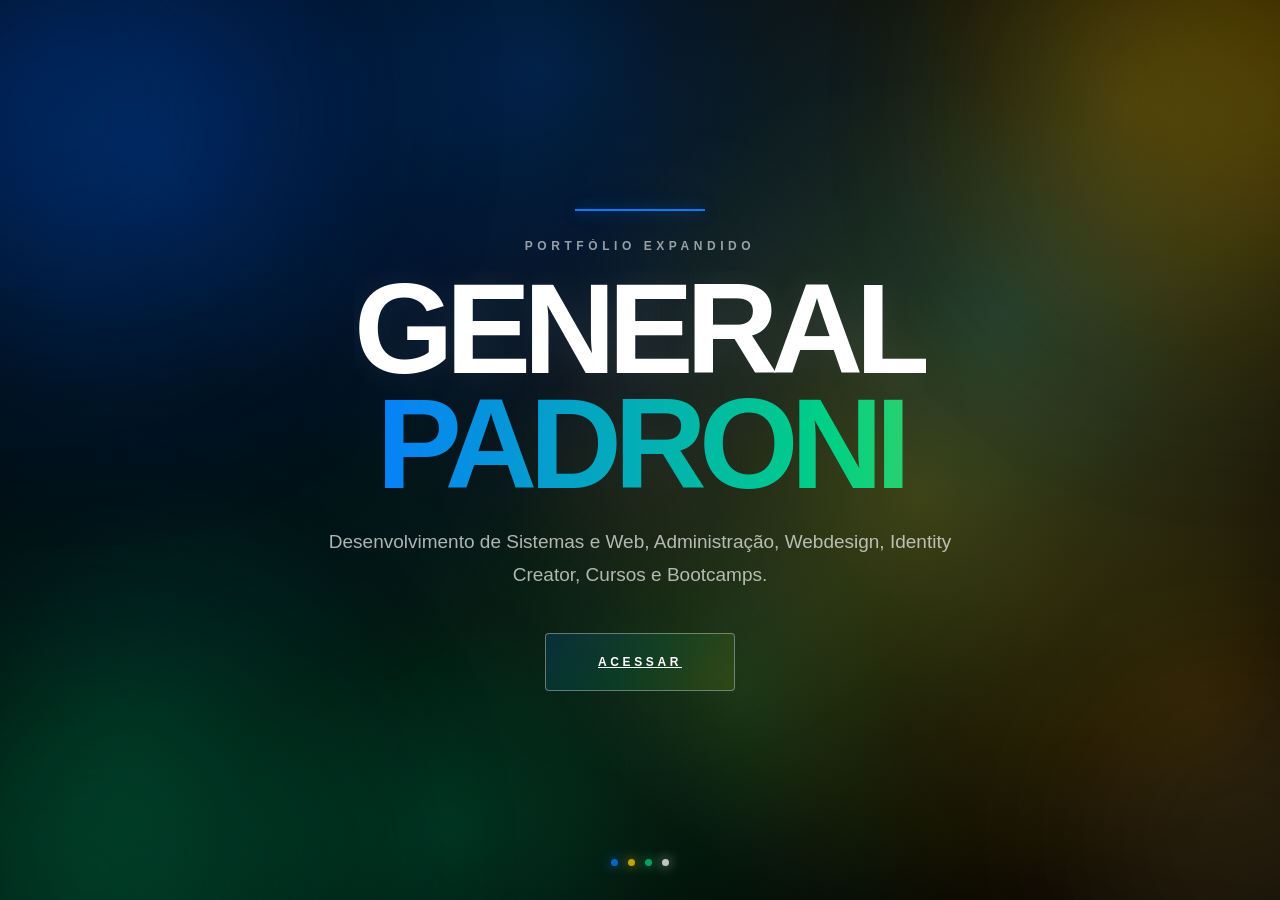
<file: index.html>
<!DOCTYPE html>
<html lang="pt-BR">

<head>
    <meta charset="UTF-8">
    <meta name="viewport" content="width=device-width, initial-scale=1.0">

    <meta name="theme-color" content="#000000">
    <link rel="icon" type="image/png" href="favicon gp-Photoroom.png">

    <title>General Padroni</title>

    <link rel="stylesheet" href="css/style.css">
</head>

<body>

    <!-- ============================================================
         INTRO
    ============================================================ -->

    <main class="intro">

        <div class="intro-background">

            <div class="orb orb-blue"></div>
            <div class="orb orb-yellow"></div>
            <div class="orb orb-green"></div>
            <div class="orb orb-white"></div>

            <div class="intro-noise"></div>

            <div class="intro-light"></div>

        </div>


        <div class="intro-content">

            <div class="intro-line"></div>

            <span class="intro-label">
                PORTFÓLIO EXPANDIDO
            </span>

            <h1>
                <span class="title-general">GENERAL</span>
                <span class="title-padroni">PADRONI</span>
            </h1>

            <p class="intro-description">
                Desenvolvimento de Sistemas e Web, Administração,
                Webdesign, Identity Creator, Cursos e Bootcamps.
            </p>

            <a href="acesso.html" class="access-button">
                <span>ACESSAR</span>
            </a>

        </div>


        <div class="intro-indicators">

            <span class="indicator indicator-blue"></span>
            <span class="indicator indicator-yellow"></span>
            <span class="indicator indicator-green"></span>
            <span class="indicator indicator-white"></span>

        </div>

    </main>


    <script src="js/animation.js"></script>

</body>

</html>
</file>
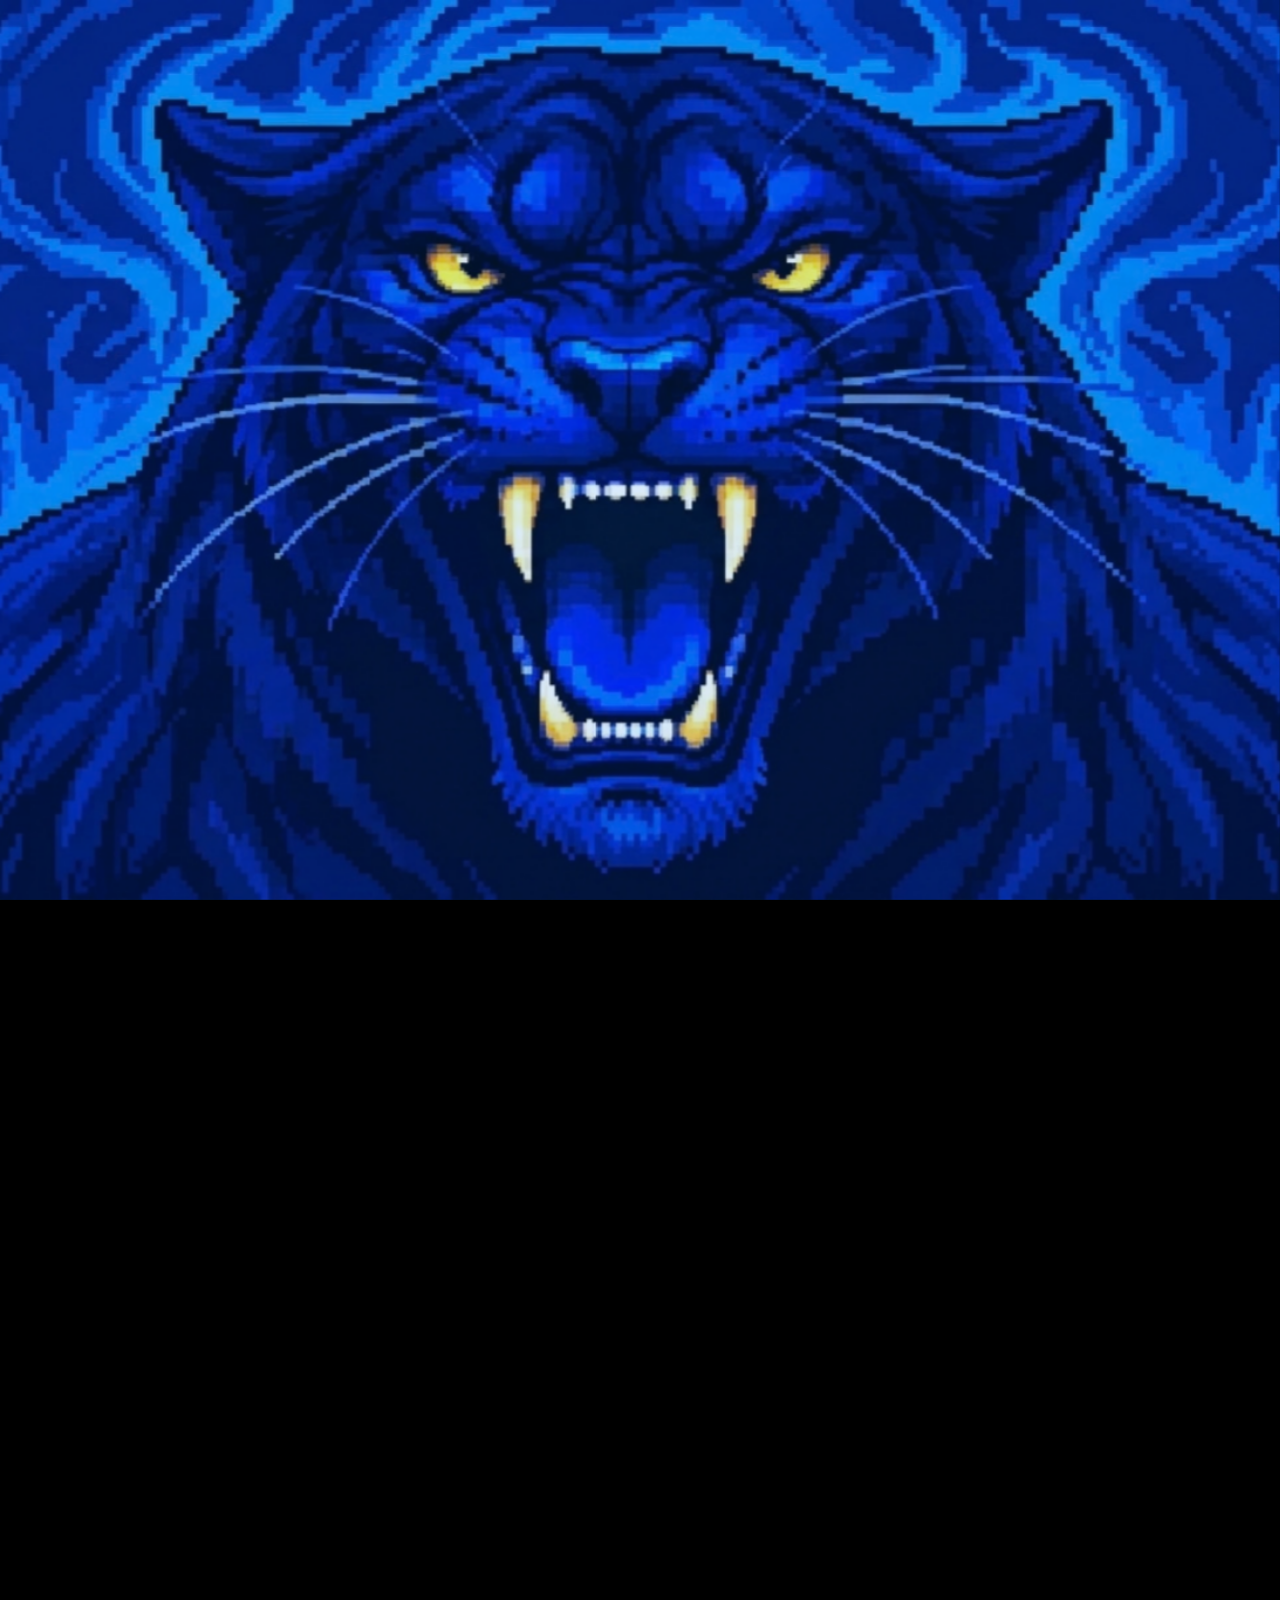
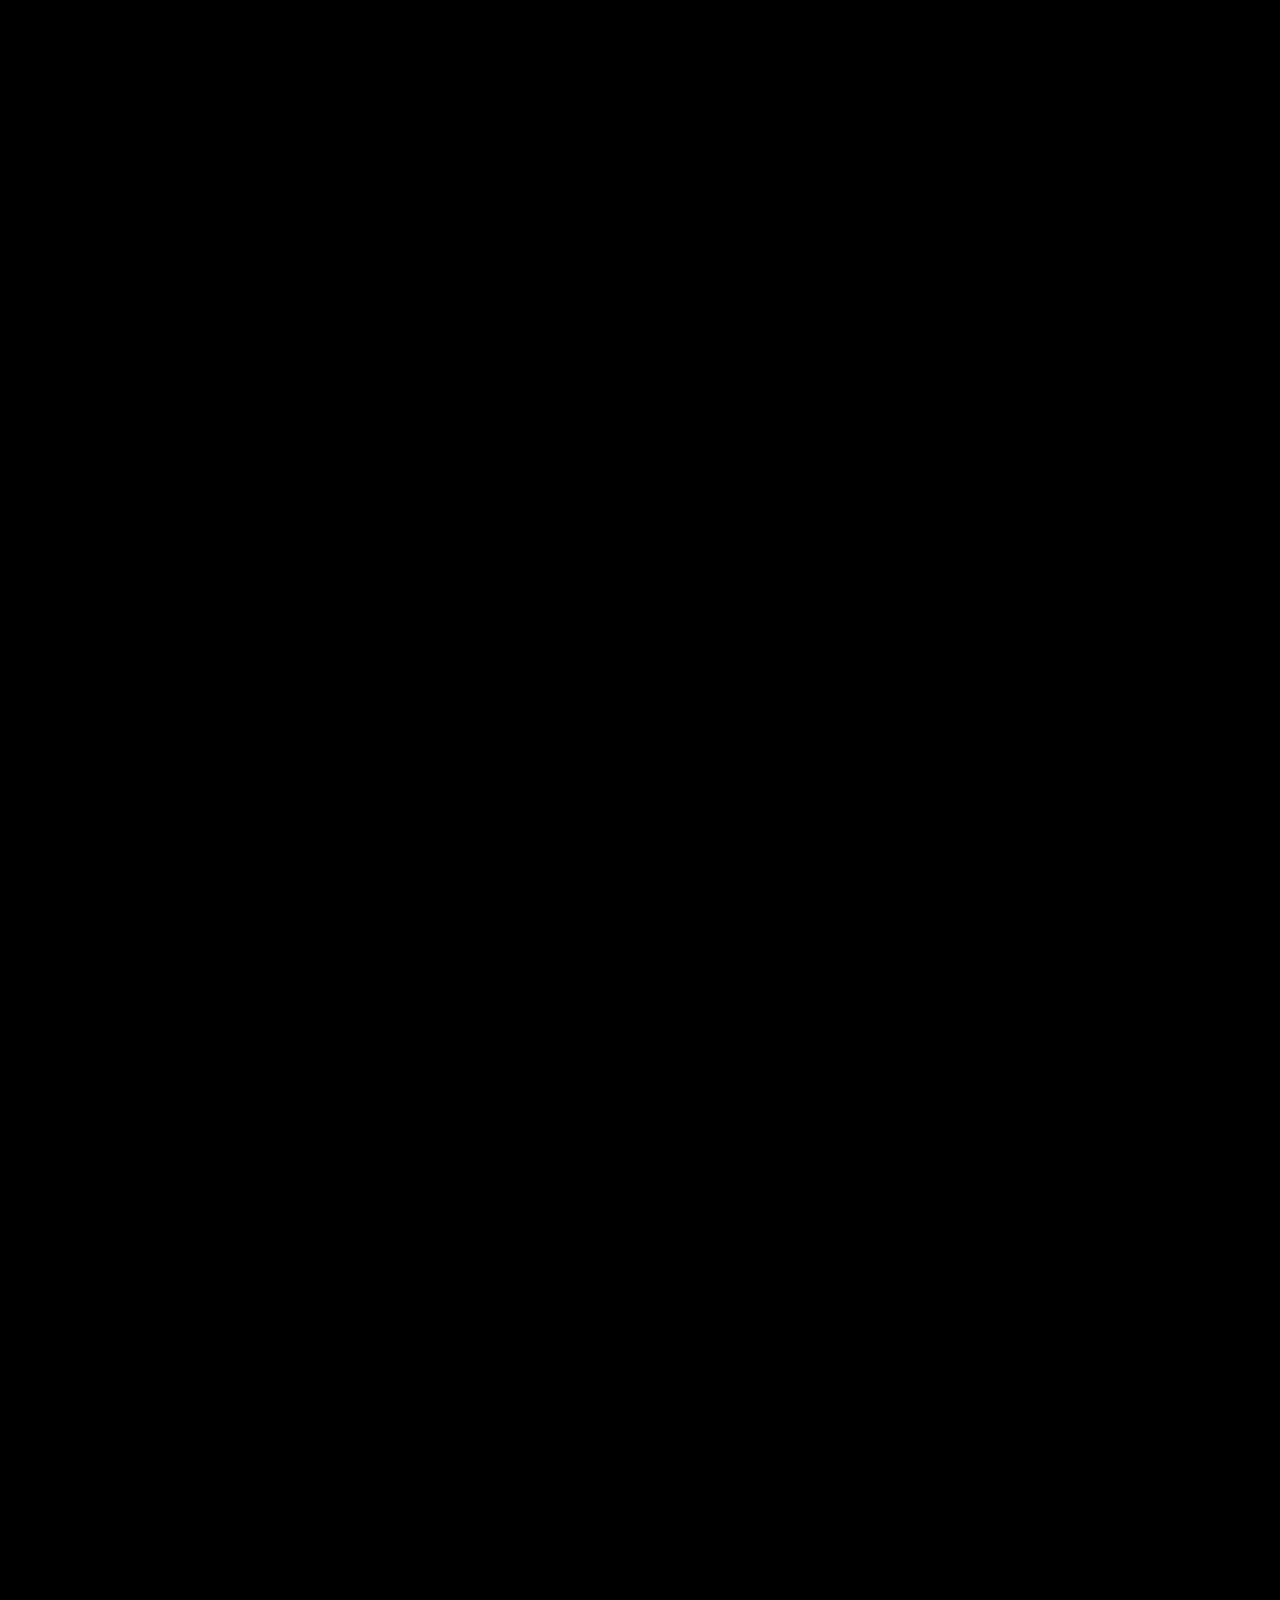
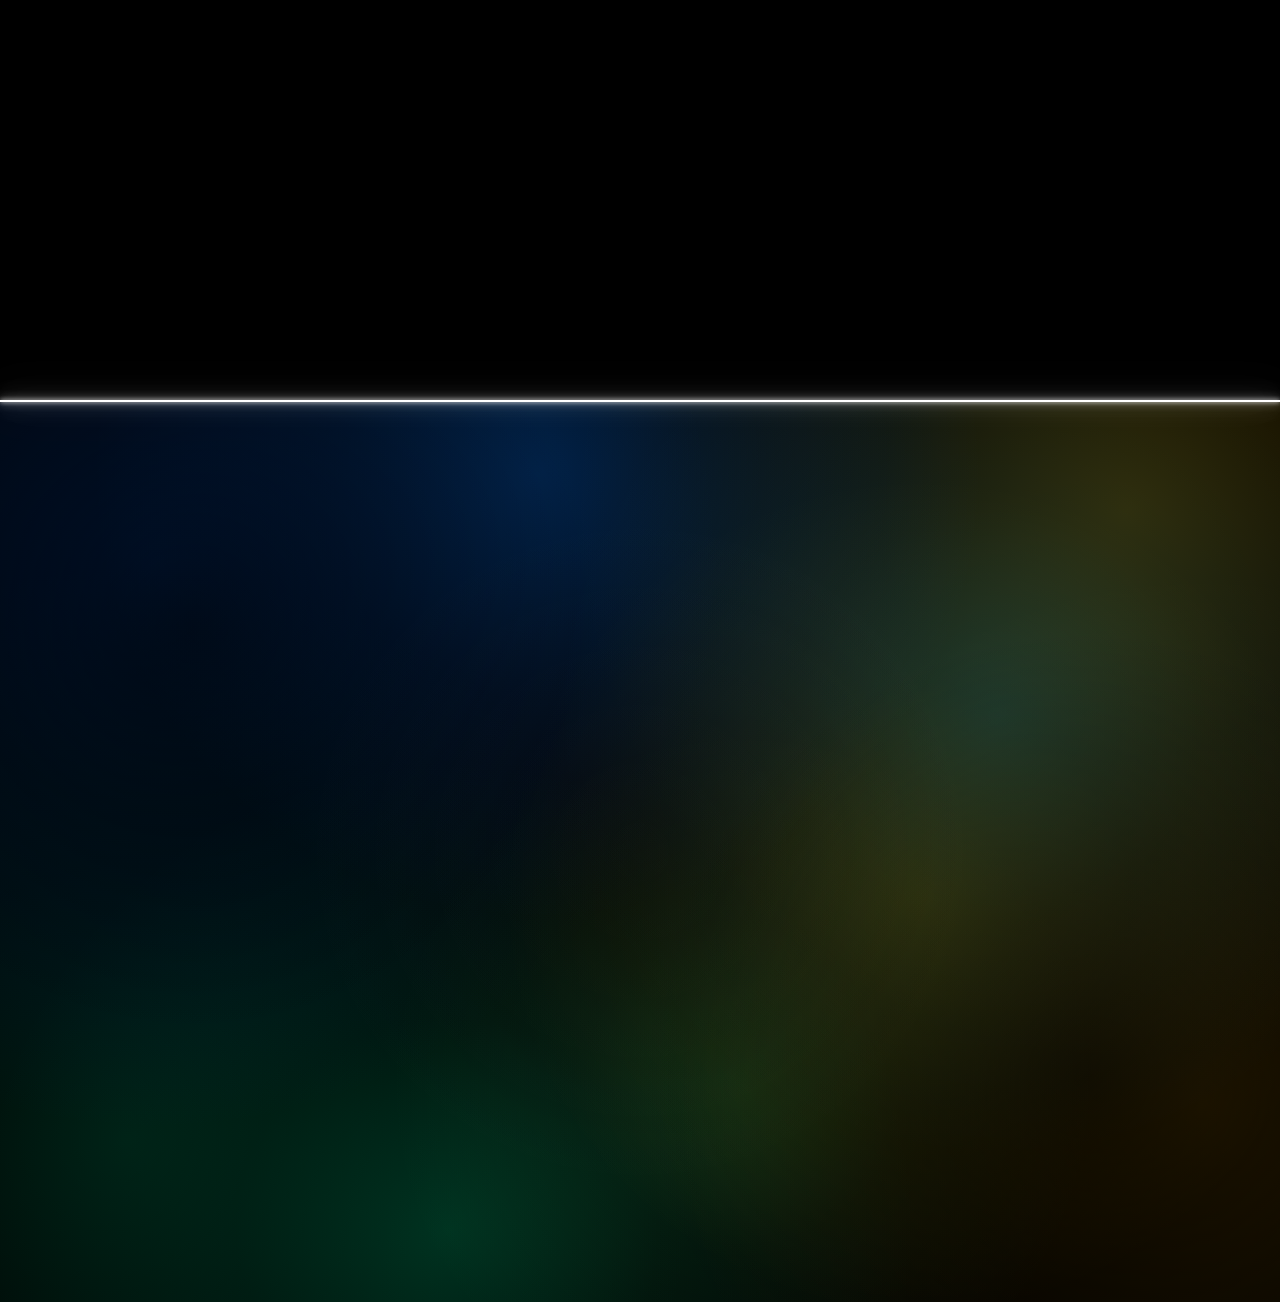
<file: acesso.html>
<!DOCTYPE html>
<html lang="pt-BR">

<head>
    <meta charset="UTF-8">

    <meta
        name="viewport"
        content="width=device-width, initial-scale=1.0"
    >

    <link rel="icon" type="image/png" href="favicon gp-Photoroom.png">

    <meta
        name="theme-color"
        content="#000000"
    >

    <title>General Padroni</title>

    <style>

        /* ============================================================
           RESET
        ============================================================ */

        * {
            margin: 0;
            padding: 0;
            box-sizing: border-box;
        }

        html {
            width: 100%;
            min-height: 100%;
            scroll-behavior: auto;
        }

        body {
            width: 100%;
            min-height: 100%;
            overflow-x: hidden;
            background: #000;
            color: #fff;
            font-family: Arial, Helvetica, sans-serif;
        }


        /* ============================================================
           SCROLLBAR — PRETA
        ============================================================ */

        ::-webkit-scrollbar {
            width: 10px;
        }

        ::-webkit-scrollbar-track {
            background: #0a0a0a;
        }

        ::-webkit-scrollbar-thumb {
            background: #242424;

            border-radius: 10px;

            border: 2px solid #0a0a0a;
        }

        ::-webkit-scrollbar-thumb:hover {
            background: #353535;
        }


        /* Firefox */

        html {
            scrollbar-width: thin;

            scrollbar-color:
                #242424
                #0a0a0a;
        }


        /* ============================================================
           ÁREA PRINCIPAL
        ============================================================ */

        .access-page {
            position: relative;
            width: 100%;
            min-height: 100vh;
            background: #000;
        }


        /* ============================================================
           SEQUÊNCIA DAS CINCO IMAGENS
        ============================================================ */

        .image-sequence {
            position: relative;
            width: 100%;
            height: 400vh;
        }


        /* ============================================================
           ÁREA FIXA DE VISUALIZAÇÃO
        ============================================================ */

        .image-stage {
            position: sticky;
            top: 0;

            width: 100%;
            height: 100vh;

            min-height: 500px;

            display: flex;
            align-items: center;
            justify-content: center;

            overflow: hidden;

            background:
                radial-gradient(
                    circle at center,
                    rgba(8, 124, 255, 0.06),
                    transparent 48%
                ),
                #000;
        }


        /* ============================================================
           CAMADAS DAS IMAGENS E PELÍCULAS
        ============================================================ */

        .image-layer {
            position: absolute;
            inset: 0;

            width: 100%;
            height: 100%;

            overflow: hidden;

            opacity: 0;
            visibility: hidden;

            pointer-events: none;
        }


        .image-layer::after {
            content: "";

            position: absolute;
            inset: 0;

            z-index: 2;

            pointer-events: none;
        }


        /* ============================================================
           ENTRADA DA PRIMEIRA IMAGEM
        ============================================================ */

        .image-layer:first-child {
            animation:
                firstImageEntrance
                0.8s
                cubic-bezier(
                    0.22,
                    1,
                    0.36,
                    1
                )
                both;
        }


        @keyframes firstImageEntrance {

            0% {
                transform:
                    translate3d(0, 70px, 0)
                    scale(0.88);
            }

            60% {
                transform:
                    translate3d(0, -8px, 0)
                    scale(1.015);
            }

            100% {
                transform:
                    translate3d(0, 0, 0)
                    scale(1);
            }
        }


        /* ============================================================
           PELÍCULAS — CORES DAS ÁREAS
        ============================================================ */

        .image-layer.blue::after {
            background: rgba(8, 124, 255, 0.14);
        }


        .image-layer.yellow::after {
            background: rgba(255, 212, 0, 0.14);
        }


        .image-layer.green::after {
            background: rgba(0, 208, 132, 0.14);
        }


        .image-layer.white::after {
            background: rgba(255, 255, 255, 0.10);
        }


        .image-layer.black::after {
            background: rgba(0, 0, 0, 0.22);
        }


        /* ============================================================
           IMAGENS
        ============================================================ */

        .access-image {
            position: absolute;
            inset: 0;

            width: 100%;
            height: 100%;

            object-fit: cover;
            object-position: center;

            display: block;

            opacity: 0;
            visibility: hidden;

            transform:
                translate3d(0, 0, 0)
                scale(1);

            transform-origin: center center;

            will-change:
                transform,
                opacity;

            user-select: none;
            -webkit-user-drag: none;

            pointer-events: none;

            transition:
                opacity 0.12s linear;
        }


        /* ============================================================
           IMAGEM ATIVA
        ============================================================ */

        .access-image.active {
            visibility: visible;
            opacity: 1;

            transform:
                translate3d(0, 0, 0)
                scale(1);
        }


        /* ============================================================
           DIVISOR NEON ENTRE AS SEÇÕES
        ============================================================ */

        .section-divider {
            position: relative;

            width: 100%;
            height: 2px;

            background: #ffffff;

            box-shadow:
                0 0 4px
                rgba(255, 255, 255, 0.95),

                0 0 10px
                rgba(255, 255, 255, 0.85),

                0 0 22px
                rgba(255, 255, 255, 0.65),

                0 0 42px
                rgba(255, 255, 255, 0.35);

            z-index: 10;
        }


        /* ============================================================
           ETAPA FINAL
        ============================================================ */

        .final-section {
            position: relative;

            width: 100%;
            min-height: 100vh;

            display: flex;
            align-items: center;
            justify-content: center;

            overflow: hidden;

            padding:
                80px
                40px;

            background:

                /* ====================================================
                   AZUIS
                   ==================================================== */

                radial-gradient(
                    circle at 12% 18%,
                    rgba(0, 72, 180, 0.32) 0%,
                    rgba(0, 72, 180, 0.14) 18%,
                    transparent 42%
                ),

                radial-gradient(
                    circle at 42% 8%,
                    rgba(8, 124, 255, 0.25) 0%,
                    rgba(8, 124, 255, 0.10) 20%,
                    transparent 40%
                ),

                radial-gradient(
                    circle at 78% 35%,
                    rgba(0, 190, 255, 0.18) 0%,
                    rgba(0, 190, 255, 0.07) 18%,
                    transparent 38%
                ),

                /* ====================================================
                   AMARELOS
                   ==================================================== */

                radial-gradient(
                    circle at 88% 12%,
                    rgba(190, 145, 0, 0.26) 0%,
                    rgba(190, 145, 0, 0.10) 18%,
                    transparent 40%
                ),

                radial-gradient(
                    circle at 72% 55%,
                    rgba(255, 212, 0, 0.20) 0%,
                    rgba(255, 212, 0, 0.07) 20%,
                    transparent 40%
                ),

                radial-gradient(
                    circle at 94% 78%,
                    rgba(255, 170, 0, 0.16) 0%,
                    rgba(255, 170, 0, 0.06) 18%,
                    transparent 38%
                ),

                /* ====================================================
                   VERDES
                   ==================================================== */

                radial-gradient(
                    circle at 10% 82%,
                    rgba(0, 105, 70, 0.28) 0%,
                    rgba(0, 105, 70, 0.10) 20%,
                    transparent 42%
                ),

                radial-gradient(
                    circle at 35% 92%,
                    rgba(0, 208, 132, 0.22) 0%,
                    rgba(0, 208, 132, 0.07) 18%,
                    transparent 40%
                ),

                radial-gradient(
                    circle at 58% 76%,
                    rgba(80, 255, 120, 0.14) 0%,
                    rgba(80, 255, 120, 0.05) 16%,
                    transparent 35%
                ),

                /* ====================================================
                   CENTRO
                   ==================================================== */

                radial-gradient(
                    circle at center,
                    rgba(255, 255, 255, 0.025),
                    transparent 45%
                ),

                /* ====================================================
                   BASE
                   ==================================================== */

                #000;
        }


        /* ============================================================
           CAMADA DE PROFUNDIDADE DA SEÇÃO FINAL
        ============================================================ */

        .final-section::before {
            content: "";

            position: absolute;
            inset: 0;

            background:
                radial-gradient(
                    circle at 15% 25%,
                    rgba(0, 0, 0, 0.55),
                    transparent 32%
                ),

                radial-gradient(
                    circle at 50% 50%,
                    rgba(0, 0, 0, 0.28),
                    transparent 42%
                ),

                radial-gradient(
                    circle at 85% 75%,
                    rgba(0, 0, 0, 0.58),
                    transparent 35%
                );

            pointer-events: none;
        }


        /* ============================================================
           MOVIMENTO SUAVE DO GRADIENTE
        ============================================================ */

        @keyframes finalGradientMove {

            0% {
                background-position:
                    0% 50%;
            }

            50% {
                background-position:
                    50% 50%;
            }

            100% {
                background-position:
                    100% 50%;
            }
        }


        /* ============================================================
           GRADE DOS QUATRO ACESSOS
        ============================================================ */

        .access-grid {
            position: relative;
            z-index: 2;

            width: min(94vw, 1400px);

            display: flex;
            align-items: flex-start;
            justify-content: center;

            gap: clamp(16px, 2vw, 32px);

            margin: 0 auto;
        }


        /* ============================================================
           ACESSO INDIVIDUAL
        ============================================================ */

        .access-card {
            position: relative;

            flex: 1 1 0;

            width: 100%;
            max-width: 300px;

            min-width: 0;

            display: flex;
            flex-direction: column;
            align-items: center;

            color: #fff;

            text-decoration: none;

            opacity: 0;

            transform:
                translate3d(0, 50px, 0)
                scale(0.86);

            transition:
                opacity 0.7s ease,
                transform 0.7s cubic-bezier(
                    0.16,
                    1,
                    0.3,
                    1
                );
        }


        /* ============================================================
           ENTRADA INDIVIDUAL DOS ACESSOS
        ============================================================ */

        .final-section.visible .access-card {
            opacity: 1;

            transform:
                translate3d(0, 0, 0)
                scale(1);
        }


        .final-section.visible .access-card:nth-child(1) {
            transition-delay: 0s;
        }


        .final-section.visible .access-card:nth-child(2) {
            transition-delay: 0.10s;
        }


        .final-section.visible .access-card:nth-child(3) {
            transition-delay: 0.20s;
        }


        .final-section.visible .access-card:nth-child(4) {
            transition-delay: 0.30s;
        }


        /* ============================================================
           QUADRADO DE IMAGEM
        ============================================================ */

        .access-card-image {
            position: relative;

            width: 100%;
            aspect-ratio: 1 / 1;

            overflow: hidden;

            border:
                1px solid
                rgba(255, 255, 255, 0.4);

            border-radius: 6px;

            background:
                linear-gradient(
                    135deg,
                    rgba(8, 124, 255, 0.15),
                    rgba(0, 208, 132, 0.12),
                    rgba(255, 212, 0, 0.10)
                );

            box-shadow:
                0 0 0
                rgba(8, 124, 255, 0);

            transform:
                translate3d(0, 0, 0)
                scale(1);

            transition:
                transform 0.45s
                cubic-bezier(
                    0.16,
                    1,
                    0.3,
                    1
                ),

                border-color 0.4s ease,

                box-shadow 0.5s ease,

                background 0.4s ease;
        }


        /* ============================================================
           IMAGEM DO ACESSO
        ============================================================ */

        .access-card-image img {
            position: absolute;
            inset: 0;

            width: 100%;
            height: 100%;

            object-fit: cover;
            object-position: center;

            display: block;

            transform:
                translate3d(0, 0, 0)
                scale(1);

            user-select: none;
            -webkit-user-drag: none;

            pointer-events: none;

            transition:
                transform 0.7s
                cubic-bezier(
                    0.16,
                    1,
                    0.3,
                    1
                ),

                filter 0.5s ease;
        }


        /* ============================================================
           PELÍCULA DOS ACESSOS
        ============================================================ */

        .access-card-image::after {
            content: "";

            position: absolute;
            inset: 0;

            z-index: 2;

            background:
                linear-gradient(
                    135deg,
                    rgba(8, 124, 255, 0.08),
                    rgba(0, 208, 132, 0.06),
                    rgba(255, 212, 0, 0.05)
                );

            opacity: 0.8;

            pointer-events: none;

            transition:
                opacity 0.4s ease;
        }


        /* ============================================================
           BRILHO INTERNO
        ============================================================ */

        .access-card-image::before {
            content: "";

            position: absolute;

            top: 0;
            left: -130%;

            width: 75%;
            height: 100%;

            z-index: 3;

            transform:
                skewX(-25deg);

            background:
                linear-gradient(
                    90deg,
                    transparent,
                    rgba(255, 255, 255, 0.05),
                    rgba(255, 255, 255, 0.52),
                    rgba(255, 255, 255, 0.05),
                    transparent
                );

            transition:
                left 0.8s
                cubic-bezier(
                    0.16,
                    1,
                    0.3,
                    1
                );

            pointer-events: none;
        }


        /* ============================================================
           HOVER DO QUADRADO
        ============================================================ */

        .access-card:hover .access-card-image,
        .access-card:focus-visible .access-card-image {
            transform:
                translate3d(0, -6px, 0)
                scale(1.025);

            border-color:
                rgba(255, 255, 255, 0.85);

            box-shadow:
                0 0 20px
                rgba(8, 124, 255, 0.22),

                0 0 35px
                rgba(0, 208, 132, 0.14),

                0 0 55px
                rgba(255, 212, 0, 0.08);
        }


        .access-card:hover .access-card-image img,
        .access-card:focus-visible .access-card-image img {
            transform:
                translate3d(0, 0, 0)
                scale(1.045);

            filter:
                brightness(1.08);
        }


        .access-card:hover .access-card-image::after,
        .access-card:focus-visible .access-card-image::after {
            opacity: 1;
        }


        .access-card:hover .access-card-image::before,
        .access-card:focus-visible .access-card-image::before {
            left: 140%;
        }


        /* ============================================================
           TÍTULO DO ACESSO
        ============================================================ */

        .access-card-title {
            position: relative;

            display: block;

            margin-top: 14px;

            max-width: 100%;

            color: #fff;

            font-size:
                clamp(
                    11px,
                    1.2vw,
                    15px
                );

            font-weight: 800;

            letter-spacing:
                0.18em;

            line-height: 1.2;

            text-align: center;

            white-space: nowrap;

            opacity: 0;

            visibility: hidden;

            transform:
                translate3d(0, -7px, 0);

            pointer-events: none;

            transition:
                opacity 0.25s ease,
                visibility 0.25s ease,
                transform 0.3s
                cubic-bezier(
                    0.16,
                    1,
                    0.3,
                    1
                );
        }


        /* ============================================================
           APARIÇÃO DO TÍTULO
        ============================================================ */

        .access-card:hover .access-card-title,
        .access-card:focus-visible .access-card-title {
            opacity: 1;

            visibility: visible;

            transform:
                translate3d(0, 0, 0);
        }


        /* ============================================================
           CORES INDIVIDUAIS DOS ACESSOS
        ============================================================ */

        .access-card.programacao
        .access-card-image {
            background:
                linear-gradient(
                    135deg,
                    rgba(8, 124, 255, 0.22),
                    rgba(8, 124, 255, 0.08)
                );
        }


        .access-card.administracao
        .access-card-image {
            background:
                linear-gradient(
                    135deg,
                    rgba(255, 212, 0, 0.18),
                    rgba(255, 170, 0, 0.08)
                );
        }


        .access-card.identity
        .access-card-image {
            background:
                linear-gradient(
                    135deg,
                    rgba(0, 208, 132, 0.20),
                    rgba(0, 105, 70, 0.08)
                );
        }


        .access-card.cursos
        .access-card-image {
            background:
                linear-gradient(
                    135deg,
                    rgba(255, 255, 255, 0.16),
                    rgba(8, 124, 255, 0.08)
                );
        }


        /* ============================================================
           FOCO DO TECLADO
        ============================================================ */

        .access-card:focus {
            outline: none;
        }


        .access-card:focus-visible {
            outline:
                2px solid
                rgba(255, 212, 0, 0.85);

            outline-offset: 6px;
        }


        /* ============================================================
           RESPONSIVIDADE — TELAS GRANDES
        ============================================================ */

        @media (min-width: 1200px) {

            .access-grid {
                gap: 28px;
            }

            .access-card {
                max-width: 300px;
            }
        }


        /* ============================================================
           RESPONSIVIDADE — TABLETS / NOTEBOOKS MENORES
        ============================================================ */

        @media (max-width: 1000px) {

            .final-section {
                padding:
                    70px
                    24px;
            }

            .access-grid {
                width: 100%;

                gap:
                    clamp(
                        10px,
                        1.8vw,
                        20px
                    );
            }

            .access-card-title {
                font-size: 11px;

                letter-spacing:
                    0.12em;
            }
        }


        /* ============================================================
           RESPONSIVIDADE — TABLETS
        ============================================================ */

        @media (max-width: 900px) {

            .image-stage {
                min-height: 450px;
            }

            .final-section {
                min-height: 100svh;

                padding:
                    60px
                    20px;
            }

            .access-grid {
                gap: 12px;
            }

            .access-card {
                max-width: none;
            }

            .access-card-title {
                font-size: 10px;
                letter-spacing: 0.10em;
            }
        }


        /* ============================================================
           RESPONSIVIDADE — CELULARES
        ============================================================ */

        @media (max-width: 600px) {

            .image-sequence {
                height: 420vh;
            }

            .image-stage {
                height: 100svh;
                min-height: 480px;
            }

            .final-section {
                min-height: 100svh;

                padding:
                    70px
                    24px;
            }

            .access-grid {
                width: min(88vw, 360px);

                flex-direction: column;

                align-items: center;

                gap: 32px;
            }

            .access-card {
                width: 100%;
                max-width: 360px;

                flex: none;
            }

            .access-card-title {
                margin-top: 12px;

                font-size: 12px;

                letter-spacing:
                    0.14em;
            }
        }


        /* ============================================================
           TELAS MUITO PEQUENAS
        ============================================================ */

        @media (max-width: 380px) {

            .final-section {
                padding:
                    60px
                    18px;
            }

            .access-grid {
                width: 90vw;

                gap: 28px;
            }

            .access-card-title {
                font-size: 11px;

                letter-spacing:
                    0.11em;
            }
        }


        /* ============================================================
           REDUÇÃO DE MOVIMENTO
        ============================================================ */

        @media (prefers-reduced-motion: reduce) {

            html {
                scroll-behavior: auto;
            }

            .access-image,
            .image-layer,
            .access-card,
            .access-card-image,
            .access-card-image img,
            .access-card-image::before,
            .access-card-image::after,
            .access-card-title,
            .final-section {
                transition: none !important;
                animation: none !important;
            }
        }

    </style>
</head>


<body>

    <main class="access-page">

        <!-- ========================================================
             SEQUÊNCIA DAS CINCO IMAGENS
        ========================================================= -->

        <section
            class="image-sequence"
            id="imageSequence"
        >

            <div
                class="image-stage"
                id="imageStage"
            >

                <div class="image-layer blue">

                    <img
                        src="img/rolagem (1).png"
                        alt=""
                        class="access-image active"
                        draggable="false"
                    >

                </div>


                <div class="image-layer yellow">

                    <img
                        src="img/rolagem (2).png"
                        alt=""
                        class="access-image"
                        draggable="false"
                    >

                </div>


                <div class="image-layer green">

                    <img
                        src="img/rolagem (3).png"
                        alt=""
                        class="access-image"
                        draggable="false"
                    >

                </div>


                <div class="image-layer white">

                    <img
                        src="img/rolagem (4).png"
                        alt=""
                        class="access-image"
                        draggable="false"
                    >

                </div>


                <div class="image-layer black">

                    <img
                        src="img/Retratos Pixelados dos Quatro Animais.png"
                        alt=""
                        class="access-image"
                        draggable="false"
                    >

                </div>

            </div>

        </section>


        <!-- ========================================================
             DIVISOR NEON
        ========================================================= -->

        <div class="section-divider"></div>


        <!-- ========================================================
             SEÇÃO FINAL
        ========================================================= -->

        <section
            class="final-section"
            id="finalSection"
        >

            <div class="access-grid">

                <!-- ==================================================
                     PROGRAMAÇÃO
                ================================================== -->

                <a
                    href="programation.html"
                    class="access-card programacao"
                    aria-label="Acessar Programação"
                >

                    <div class="access-card-image">

                        <img
                            src="img/programation.jpg"
                            alt="Programação"
                            draggable="false"
                        >

                    </div>

                    <span class="access-card-title">
                        PROGRAMAÇÃO
                    </span>

                </a>


                <!-- ==================================================
                     ADMINISTRAÇÃO
                ================================================== -->

                <a
                    href="administration.html"
                    class="access-card administracao"
                    aria-label="Acessar Administração"
                >

                    <div class="access-card-image">

                        <img
                            src="img/administration.jpg"
                            alt="Administração"
                            draggable="false"
                        >

                    </div>

                    <span class="access-card-title">
                        ADMINISTRAÇÃO
                    </span>

                </a>


                <!-- ==================================================
                     IDENTITY CREATOR
                ================================================== -->

                <a
                    href="identitycreator.html"
                    class="access-card identity"
                    aria-label="Acessar Identity Creator"
                >

                    <div class="access-card-image">

                        <img
                            src="img/identity.jpg"
                            alt="Identity Creator"
                            draggable="false"
                        >

                    </div>

                    <span class="access-card-title">
                        IDENTITY CREATOR
                    </span>

                </a>


                <!-- ==================================================
                     CURSOS
                ================================================== -->

                <a
                    href="courses.html"
                    class="access-card cursos"
                    aria-label="Acessar Cursos"
                >

                    <div class="access-card-image">

                        <img
                            src="img/courses.jpg"
                            alt="Cursos"
                            draggable="false"
                        >

                    </div>

                    <span class="access-card-title">
                        CURSOS
                    </span>

                </a>

            </div>

        </section>


    </main>


    <script>

        /* ============================================================
           ELEMENTOS
        ============================================================ */

        const sequence =
            document.getElementById(
                "imageSequence"
            );

        const images =
            document.querySelectorAll(
                ".access-image"
            );

        const imageLayers =
            document.querySelectorAll(
                ".image-layer"
            );

        const finalSection =
            document.getElementById(
                "finalSection"
            );


        /* ============================================================
           CONTROLE DA SEQUÊNCIA
        ============================================================ */

        function updateSequence() {

            if (
                !sequence ||
                !images.length
            ) {
                return;
            }


            const rect =
                sequence.getBoundingClientRect();


            const viewportHeight =
                window.innerHeight;


            const totalScrollable =
                sequence.offsetHeight -
                viewportHeight;


            if (
                totalScrollable <= 0
            ) {
                return;
            }


            const passed =
                Math.min(
                    Math.max(
                        -rect.top,
                        0
                    ),
                    totalScrollable
                );


            const progress =
                passed /
                totalScrollable;


            const totalImages =
                images.length;


            /*
             * Cada imagem recebe uma parte
             * equivalente da rolagem.
             */

            const rawIndex =
                progress *
                totalImages;


            let activeIndex =
                Math.floor(
                    rawIndex
                );


            if (
                activeIndex >=
                totalImages
            ) {
                activeIndex =
                    totalImages - 1;
            }


            /* ========================================================
               PROGRESSO INTERNO
            ======================================================== */

            let imageProgress =
                rawIndex -
                activeIndex;


            imageProgress =
                Math.min(
                    Math.max(
                        imageProgress,
                        0
                    ),
                    1
                );


            /* ========================================================
               IMAGENS
            ======================================================== */

            images.forEach(
                (
                    image,
                    index
                ) => {

                    let opacity = 0;

                    let scale = 1;

                    const layer =
                        imageLayers[index];


                    /* =================================================
                       IMAGEM ATUAL
                    ================================================= */

                    if (
                        index ===
                        activeIndex
                    ) {

                        /*
                         * Zoom suave.
                         */

                        scale =
                            1 +
                            (
                                imageProgress *
                                0.24
                            );


                        /*
                         * A imagem permanece
                         * totalmente visível durante
                         * quase toda a etapa.
                         */

                        if (
                            index ===
                            totalImages - 1
                        ) {

                            /*
                             * A última imagem permanece visível
                             * ao chegar na seção final.
                             */

                            opacity = 1;

                        } else if (
                            imageProgress <
                            0.82
                        ) {

                            opacity = 1;

                        } else {

                            const fadeProgress =
                                (
                                    imageProgress -
                                    0.82
                                ) /
                                0.18;

                            opacity =
                                1 -
                                (
                                    fadeProgress *
                                    0.9
                                );
                        }


                        image.style.visibility =
                            "visible";

                    }


                    /* =================================================
                       PRÓXIMA IMAGEM
                    ================================================= */

                    else if (
                        index ===
                        activeIndex + 1
                    ) {

                        /*
                         * A próxima imagem começa
                         * a aparecer apenas no
                         * final do zoom atual.
                         */

                        if (
                            imageProgress <
                            0.82
                        ) {

                            opacity = 0;

                            image.style.visibility =
                                "hidden";

                        } else {

                            const fadeProgress =
                                (
                                    imageProgress -
                                    0.82
                                ) /
                                0.18;


                            opacity =
                                Math.min(
                                    fadeProgress,
                                    1
                                );


                            /*
                             * Pequeno zoom inicial
                             * para evitar uma quebra
                             * visual brusca.
                             */

                            scale =
                                1.035 +
                                (
                                    fadeProgress *
                                    0.015
                                );


                            image.style.visibility =
                                "visible";
                        }

                    }


                    /* =================================================
                       DEMAIS IMAGENS
                    ================================================= */

                    else {

                        opacity = 0;

                        scale = 1;

                        image.style.visibility =
                            "hidden";
                    }


                    image.style.opacity =
                        opacity;


                    if (layer) {

                        layer.style.opacity =
                            opacity;

                        layer.style.visibility =
                            opacity > 0
                                ? "visible"
                                : "hidden";
                    }


                    image.style.transform =
                        `translate3d(0, 0, 0) scale(${scale})`;
                }
            );
        }


        /* ============================================================
           SEÇÃO FINAL
        ============================================================ */

        function updateFinalSection() {

            if (!finalSection) {
                return;
            }


            const rect =
                finalSection.getBoundingClientRect();


            const triggerPoint =
                window.innerHeight *
                0.75;


            finalSection.classList.toggle(
                "visible",
                rect.top <
                triggerPoint
            );
        }


        /* ============================================================
           SCROLL
        ============================================================ */

        let ticking = false;


        function handleScroll() {

            if (!ticking) {

                window.requestAnimationFrame(
                    () => {

                        updateSequence();

                        updateFinalSection();

                        ticking = false;
                    }
                );

                ticking = true;
            }
        }


        /* ============================================================
           EVENTOS
        ============================================================ */

        window.addEventListener(
            "scroll",
            handleScroll,
            {
                passive: true
            }
        );


        window.addEventListener(
            "resize",
            updateSequence
        );


        /* ============================================================
           ESTADO INICIAL
        ============================================================ */

        updateSequence();

        updateFinalSection();

    </script>

</body>

</html>
</file>
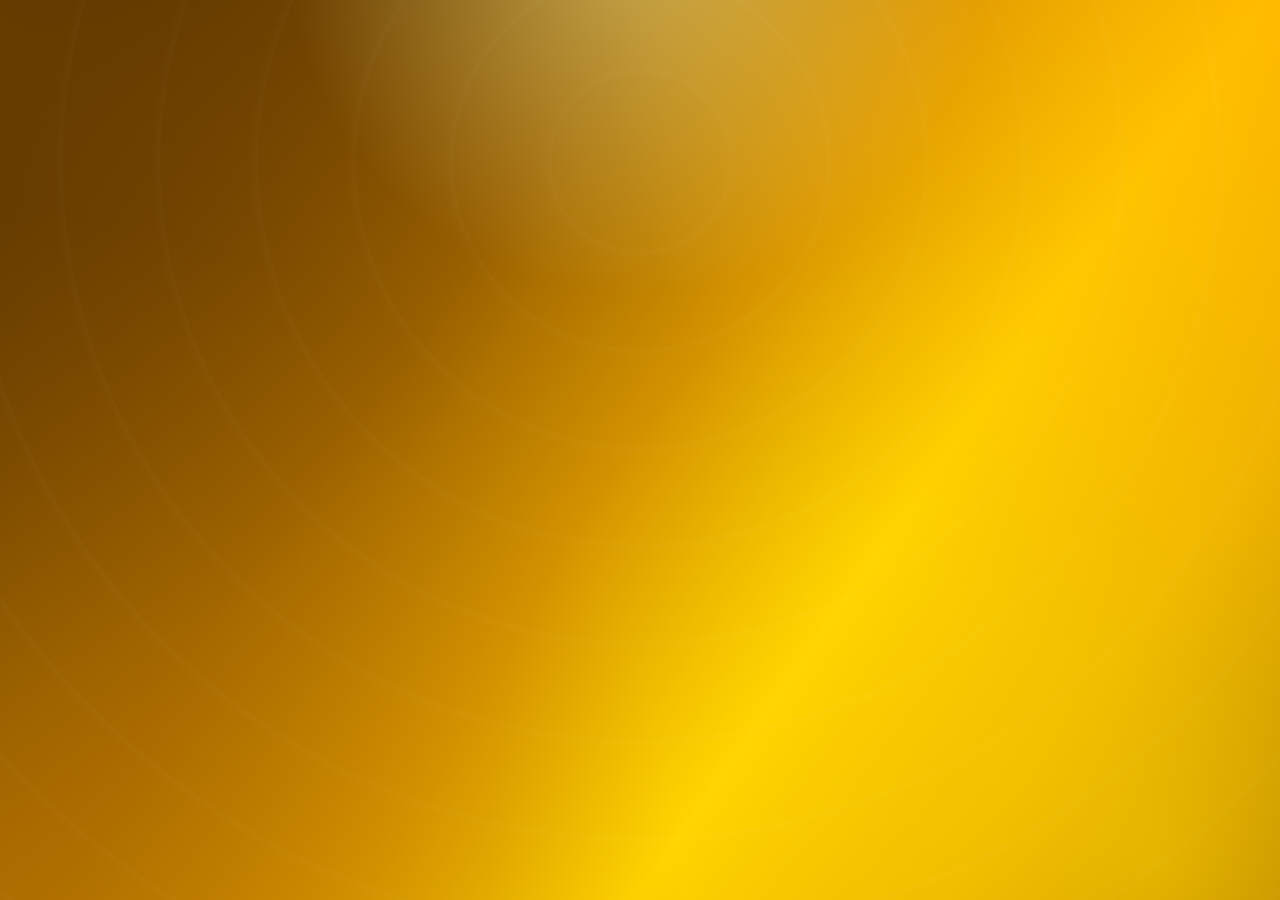
<file: administration.html>
<!DOCTYPE html>
<html lang="pt-BR">

<head>

    <meta charset="UTF-8">

    <meta
        name="viewport"
        content="width=device-width, initial-scale=1.0"
    >

    <meta
        name="theme-color"
        content="#000000"
    >
    <link rel="icon" type="image/png" href="img/favicon aad-Photoroom.png">
    <title>Administração | Geral Padroni</title>


    <style>

        * {
            margin: 0;
            padding: 0;
            box-sizing: border-box;
        }


        html {
            width: 100%;
            min-height: 100%;
            background: #000;
            scroll-behavior: smooth;
        }


        body {
            width: 100%;
            min-height: 100vh;

            overflow-x: hidden;

            background: #000;

            color: #fff;

            font-family:
                Arial,
                Helvetica,
                sans-serif;
        }


        .sector-page {
            position: relative;

            width: 100%;
            min-height: 100vh;

            overflow: hidden;

            background: #000;
        }


        .welcome-screen {

            position: relative;

            width: 100%;
            min-height: 100vh;

            display: flex;

            align-items: center;
            justify-content: center;

            overflow: hidden;

            isolation: isolate;

            background: #000;
        }


        /* ============================================================
           GRADIENTE — SOL / AMARELO
        ============================================================ */

        .welcome-screen::before {

            content: "";

            position: absolute;

            inset: -25%;

            z-index: -3;

            background:

                radial-gradient(
                    circle at 50% 15%,
                    rgba(255, 255, 170, 0.45),
                    transparent 22%
                ),

                radial-gradient(
                    circle at 15% 20%,
                    rgba(130, 75, 0, 0.70),
                    transparent 32%
                ),

                radial-gradient(
                    circle at 82% 18%,
                    rgba(255, 170, 0, 0.62),
                    transparent 34%
                ),

                radial-gradient(
                    circle at 75% 78%,
                    rgba(255, 212, 0, 0.58),
                    transparent 35%
                ),

                radial-gradient(
                    circle at 18% 82%,
                    rgba(190, 120, 0, 0.60),
                    transparent 34%
                ),

                linear-gradient(
                    125deg,
                    #000000 0%,
                    #1c1200 10%,
                    #3a2400 20%,
                    #694000 30%,
                    #9a6100 40%,
                    #d49400 50%,
                    #ffd400 60%,
                    #e9b000 70%,
                    #9a6200 82%,
                    #422800 92%,
                    #000000 100%
                );

            transform:
                scale(1.08);

            animation:
                sunFlow
                9s
                ease-in-out
                infinite alternate;
        }


        @keyframes sunFlow {

            0% {
                transform:
                    scale(1.08)
                    translate3d(-2%, 1%, 0);
            }

            50% {
                transform:
                    scale(1.14)
                    translate3d(2%, -2%, 0);
            }

            100% {
                transform:
                    scale(1.08)
                    translate3d(1%, 2%, 0);
            }
        }


        .welcome-screen::after {

            content: "";

            position: absolute;

            inset: 0;

            z-index: -2;

            background:
                repeating-radial-gradient(
                    circle at 50% 18%,
                    transparent 0,
                    transparent 9%,
                    rgba(255,255,255,0.035) 9.2%,
                    transparent 10%
                );

            opacity: 0.6;

            animation:
                sunRays
                15s
                linear
                infinite;
        }


        @keyframes sunRays {

            from {
                transform:
                    rotate(0deg)
                    scale(1);
            }

            to {
                transform:
                    rotate(8deg)
                    scale(1.14);
            }
        }


        .welcome-content {

            width: min(900px, 88%);

            display: flex;

            flex-direction: column;

            align-items: center;

            text-align: center;

            padding: 40px;

            opacity: 0;

            transform:
                translateY(35px)
                scale(0.96);

            animation:
                welcomeEnter
                1.2s
                cubic-bezier(
                    0.16,
                    1,
                    0.3,
                    1
                )
                0.2s
                forwards;
        }


        @keyframes welcomeEnter {

            0% {
                opacity: 0;

                transform:
                    translateY(35px)
                    scale(0.96);
            }

            100% {
                opacity: 1;

                transform:
                    translateY(0)
                    scale(1);
            }
        }


        .welcome-title {

            margin-bottom: 28px;

            font-size:
                clamp(
                    3.5rem,
                    10vw,
                    8rem
                );

            font-weight: 900;

            line-height: 0.9;

            letter-spacing: -0.055em;

            color: #fff;

            text-shadow:
                0 0 18px
                rgba(255,212,0,0.50),

                0 0 40px
                rgba(255,180,0,0.30),

                0 0 75px
                rgba(255,140,0,0.18);
        }


        .welcome-line {

            width: 120px;

            height: 2px;

            margin-bottom: 30px;

            background:
                linear-gradient(
                    90deg,
                    transparent,
                    #ffb300,
                    #fff1a0,
                    #ffd400,
                    transparent
                );

            box-shadow:
                0 0 12px #ffd400,
                0 0 30px rgba(255,212,0,0.55);
        }


        .welcome-message {

            max-width: 760px;

            margin-bottom: 42px;

            color:
                rgba(
                    255,
                    255,
                    255,
                    0.84
                );

            font-size:
                clamp(
                    14px,
                    1.5vw,
                    18px
                );

            line-height: 1.8;
        }


        .welcome-actions {

            display: flex;

            align-items: center;

            justify-content: center;

            gap: 18px;

            flex-wrap: wrap;
        }


        .welcome-button {

            position: relative;

            min-width: 175px;

            height: 56px;

            display: flex;

            align-items: center;

            justify-content: center;

            padding: 0 30px;

            border:
                1px solid
                rgba(255,255,255,0.38);

            border-radius: 4px;

            color: #fff;

            text-decoration: none;

            font-size: 11px;

            font-weight: 800;

            letter-spacing: 0.25em;

            overflow: hidden;

            background:
                linear-gradient(
                    135deg,
                    rgba(100,55,0,0.70),
                    rgba(255,212,0,0.34),
                    rgba(75,40,0,0.72)
                );

            box-shadow:
                0 0 18px
                rgba(255,212,0,0.14);

            transition:
                transform 0.35s ease,
                border-color 0.35s ease,
                box-shadow 0.35s ease,
                background 0.35s ease;
        }


        .welcome-button::before {

            content: "";

            position: absolute;

            top: 0;
            left: -130%;

            width: 80%;
            height: 100%;

            transform:
                skewX(-25deg);

            background:
                linear-gradient(
                    90deg,
                    transparent,
                    rgba(255,255,255,0.06),
                    rgba(255,255,255,0.58),
                    rgba(255,255,255,0.06),
                    transparent
                );

            transition:
                left 0.8s
                cubic-bezier(
                    0.16,
                    1,
                    0.3,
                    1
                );
        }


        .welcome-button span {
            position: relative;
            z-index: 2;
        }


        .welcome-button:hover {

            transform:
                translateY(-4px);

            border-color:
                rgba(255,255,255,0.88);

            background:
                linear-gradient(
                    135deg,
                    rgba(145,80,0,0.82),
                    rgba(255,212,0,0.58),
                    rgba(100,55,0,0.84)
                );

            box-shadow:
                0 0 20px
                rgba(255,212,0,0.38),

                0 0 42px
                rgba(255,180,0,0.20),

                0 0 70px
                rgba(255,150,0,0.12);
        }


        .welcome-button:hover::before {
            left: 140%;
        }


        .welcome-button:active {
            transform:
                translateY(-1px)
                scale(0.97);
        }


        .welcome-button.back {

            background:
                linear-gradient(
                    135deg,
                    rgba(10,10,10,0.82),
                    rgba(35,35,35,0.65)
                );
        }


        @media (max-width: 600px) {

            .welcome-content {
                width: 94%;
                padding: 25px;
            }


            .welcome-title {
                font-size:
                    clamp(
                        3rem,
                        17vw,
                        5rem
                    );
            }


            .welcome-message {
                font-size: 13px;
                line-height: 1.7;
                margin-bottom: 34px;
            }


            .welcome-actions {
                width: 100%;
                flex-direction: column;
                gap: 12px;
            }


            .welcome-button {
                width: min(100%, 300px);
            }
        }


        @media (prefers-reduced-motion: reduce) {

            *,
            *::before,
            *::after {

                animation-duration:
                    0.01ms !important;

                animation-iteration-count:
                    1 !important;

                transition-duration:
                    0.01ms !important;
            }
        }

    </style>

</head>


<body>

    <main class="sector-page">

        <section class="welcome-screen">

            <div class="welcome-content">

                <h1 class="welcome-title">
                    BEM-VINDO
                </h1>


                <div class="welcome-line"></div>


                <p class="welcome-message">

                    Esta página não funciona como um portfólio
                    completo. Ela foi desenvolvida como um centro
                    de informações e acessos dedicado à área de
                    Administração. Aqui você encontrará conteúdos,
                    conhecimentos, projetos e diferentes referências
                    relacionadas ao que desenvolvo e estudo nesse
                    campo.

                </p>


                <div class="welcome-actions">

                    <a
                        href="acesso.html"
                        class="welcome-button back"
                        aria-label="Voltar para a página de acessos"
                    >
                        <span>VOLTAR</span>
                    </a>


                    <a
                        href="Aadministration.html"
                        class="welcome-button"
                        aria-label="Avançar para Administração"
                    >
                        <span>AVANÇAR</span>
                    </a>

                </div>

            </div>

        </section>

    </main>

</body>

</html>
</file>
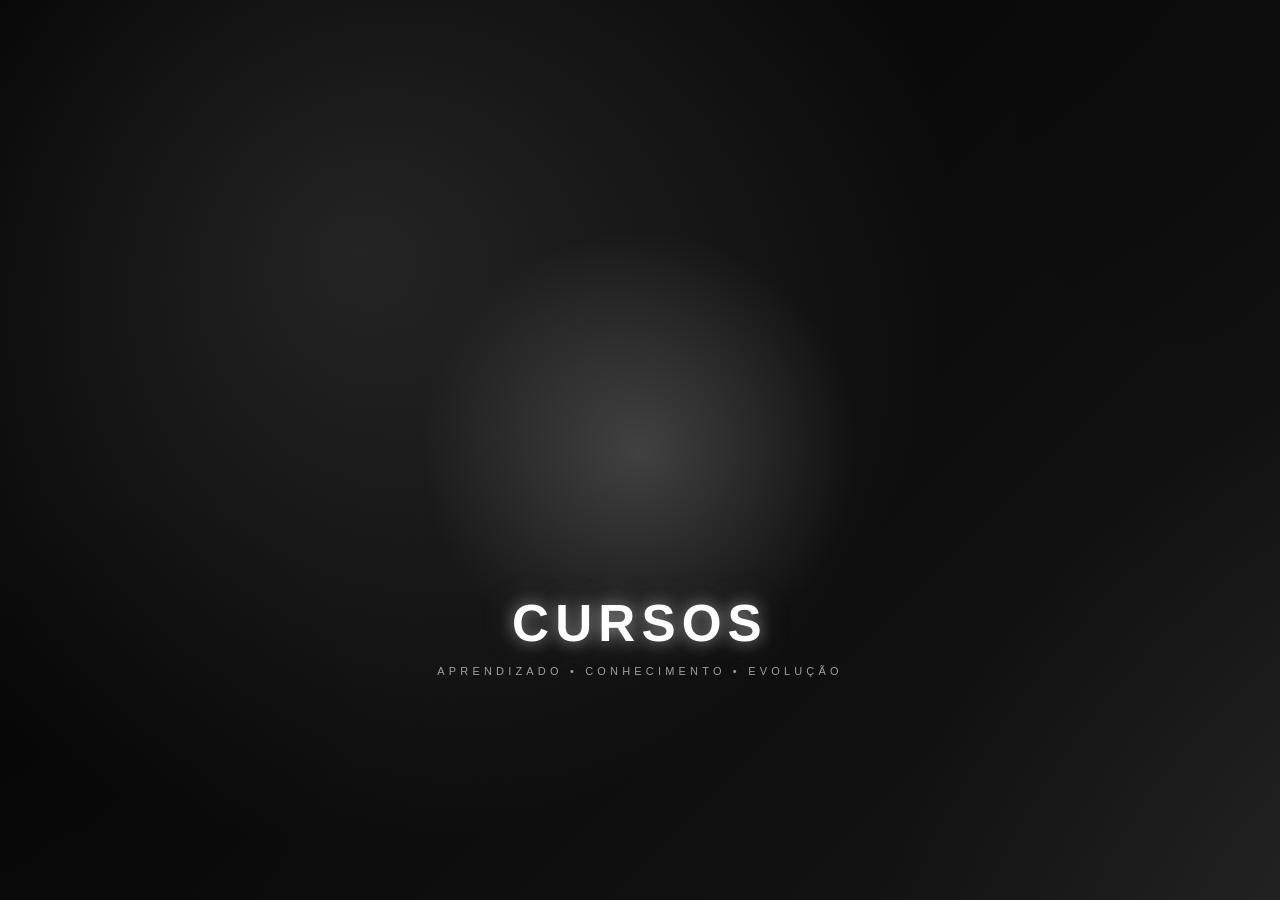
<file: Ccourses.html>
<!DOCTYPE html>
<html lang="pt-BR">

<head>

    <meta charset="UTF-8">

    <meta
        name="viewport"
        content="width=device-width, initial-scale=1.0"
    >

    <meta
        name="theme-color"
        content="#ffffff"
    >

    <link rel="icon" type="image/png" href="img/favicon c-Photoroom.png">

    <title>Cursos</title>

    <style>

        /* ============================================================
           RESET
        ============================================================ */

        * {
            margin: 0;
            padding: 0;
            box-sizing: border-box;
        }


        html,
        body {
            width: 100%;
            min-height: 100%;
        }


        body {
            overflow-x: hidden;

            background: #000;

            color: #fff;

            font-family:
                Arial,
                Helvetica,
                sans-serif;
        }


        /* ============================================================
           INTRO
        ============================================================ */

        .intro-screen {
            position: fixed;

            inset: 0;

            z-index: 9999;

            display: flex;
            align-items: center;
            justify-content: center;

            overflow: hidden;

            background:

                radial-gradient(
                    circle at 50% 50%,
                    rgba(255, 255, 255, 1),
                    rgba(245, 245, 245, 0.98) 30%,
                    transparent 58%
                ),

                radial-gradient(
                    circle at 18% 22%,
                    rgba(210, 210, 210, 0.70),
                    transparent 34%
                ),

                radial-gradient(
                    circle at 82% 76%,
                    rgba(190, 190, 190, 0.58),
                    transparent 38%
                ),

                linear-gradient(
                    135deg,
                    #ffffff 0%,
                    #eeeeee 32%,
                    #ffffff 52%,
                    #d4d4d4 76%,
                    #ffffff 100%
                );
        }


        /* ============================================================
           DETALHES PRETOS DA INTRO
        ============================================================ */

        .intro-screen::before {
            content: "";

            position: absolute;

            inset: 0;

            background:

                radial-gradient(
                    circle at 8% 85%,
                    rgba(0, 0, 0, 0.10),
                    transparent 25%
                ),

                radial-gradient(
                    circle at 92% 15%,
                    rgba(0, 0, 0, 0.08),
                    transparent 25%
                );

            pointer-events: none;
        }


        /* ============================================================
           CORRENTES DE LUZ
        ============================================================ */

        .air-line {
            position: absolute;

            width: 75vw;

            height: 1px;

            background:
                linear-gradient(
                    90deg,
                    transparent,
                    rgba(0, 0, 0, 0.28),
                    transparent
                );

            filter:
                blur(0.4px);

            opacity: 0;

            transform:
                translateX(-80vw)
                rotate(-12deg);

            animation:
                airFlow
                4s
                ease-in-out
                infinite;
        }


        .air-one {
            top: 30%;
        }


        .air-two {
            top: 48%;

            animation-delay: 1s;
        }


        .air-three {
            top: 67%;

            animation-delay: 2s;
        }


        @keyframes airFlow {

            0% {
                opacity: 0;

                transform:
                    translateX(-80vw)
                    rotate(-12deg);
            }

            25% {
                opacity: 0.55;
            }

            75% {
                opacity: 0.30;
            }

            100% {
                opacity: 0;

                transform:
                    translateX(80vw)
                    rotate(-12deg);
            }
        }


        /* ============================================================
           INTRO CONTENT
        ============================================================ */

        .intro-content {
            position: relative;

            z-index: 5;

            display: flex;

            flex-direction: column;

            align-items: center;

            text-align: center;
        }


        /* ============================================================
           IMAGEM DA INTRO
        ============================================================ */

        .intro-image {
            position: relative;

            width:
                clamp(
                    180px,
                    27vw,
                    340px
                );

            aspect-ratio: 1 / 1;

            overflow: hidden;

            border:
                2px solid
                rgba(0, 0, 0, 0.72);

            border-radius: 28px;

            background:
                #111;

            box-shadow:

                0 0 18px
                rgba(0, 0, 0, 0.24),

                0 0 45px
                rgba(0, 0, 0, 0.14),

                0 0 90px
                rgba(255, 255, 255, 0.75);

            opacity: 0;

            transform:
                translateY(35px)
                scale(0.72);

            animation:
                courseImageEntrance
                1.1s
                cubic-bezier(
                    0.16,
                    1,
                    0.3,
                    1
                )
                0.15s
                forwards;
        }


        @keyframes courseImageEntrance {

            0% {
                opacity: 0;

                transform:
                    translateY(35px)
                    scale(0.72);
            }

            65% {
                opacity: 1;

                transform:
                    translateY(-8px)
                    scale(1.04);
            }

            100% {
                opacity: 1;

                transform:
                    translateY(0)
                    scale(1);
            }
        }


        /* ============================================================
           EFEITO CIRCULAR SOBRE A IMAGEM
        ============================================================ */

        .intro-image::before {
            content: "";

            position: absolute;

            inset: -50%;

            background:
                conic-gradient(
                    transparent,
                    rgba(255, 255, 255, 0.48),
                    transparent,
                    rgba(0, 0, 0, 0.18),
                    transparent
                );

            animation:
                courseSpin
                9s
                linear
                infinite;

            z-index: 1;
        }


        @keyframes courseSpin {

            to {
                transform:
                    rotate(360deg);
            }
        }


        /* ============================================================
           REFLEXO SOBRE A IMAGEM
        ============================================================ */

        .intro-image::after {
            content: "";

            position: absolute;

            inset: 0;

            background:
                linear-gradient(
                    120deg,
                    transparent 15%,
                    rgba(255, 255, 255, 0.70),
                    transparent 60%
                );

            transform:
                translateX(-120%);

            animation:
                courseShine
                2.4s
                ease
                1s
                forwards;

            z-index: 3;
        }


        @keyframes courseShine {

            to {
                transform:
                    translateX(120%);
            }
        }


        .intro-image img {
            position: relative;

            z-index: 2;

            width: 100%;
            height: 100%;

            object-fit: cover;

            display: block;
        }


        /* ============================================================
           TÍTULO
        ============================================================ */

        .intro-title {
            margin-top: 30px;

            font-size:
                clamp(
                    28px,
                    5vw,
                    64px
                );

            font-weight: 900;

            letter-spacing:
                0.16em;

            color: #050505;

            text-transform: uppercase;

            text-shadow:

                0 0 8px
                rgba(255, 255, 255, 0.90),

                0 0 20px
                rgba(0, 0, 0, 0.16);

            opacity: 0;

            transform:
                translateY(20px);

            animation:
                titleEntrance
                0.8s
                ease
                0.75s
                forwards;
        }


        @keyframes titleEntrance {

            to {
                opacity: 1;

                transform:
                    translateY(0);
            }
        }


        /* ============================================================
           SUBTÍTULO
        ============================================================ */

        .intro-subtitle {
            margin-top: 12px;

            font-size: 11px;

            letter-spacing:
                0.42em;

            color:
                rgba(
                    25,
                    25,
                    25,
                    0.70
                );

            text-transform: uppercase;

            opacity: 0;

            animation:
                subtitleEntrance
                0.8s
                ease
                1s
                forwards;
        }


        @keyframes subtitleEntrance {

            to {
                opacity: 1;
            }
        }


        /* ============================================================
           SAÍDA DA INTRO
        ============================================================ */

        .intro-screen.exit {
            animation:
                introExit
                0.9s
                cubic-bezier(
                    0.65,
                    0,
                    0.35,
                    1
                )
                forwards;
        }


        @keyframes introExit {

            to {
                opacity: 0;

                transform:
                    scale(1.08);

                visibility: hidden;
            }
        }


        /* ============================================================
           PÁGINA PRINCIPAL
        ============================================================ */

        .main-page {
            position: relative;

            width: 100%;

            min-height: 100vh;

            display: none;

            background: #000;
        }


        .main-page.visible {
            display: block;

            animation:
                pageReveal
                0.9s
                ease
                forwards;
        }


        @keyframes pageReveal {

            from {
                opacity: 0;

                transform:
                    translateY(18px);
            }

            to {
                opacity: 1;

                transform:
                    translateY(0);
            }
        }


        /* ============================================================
           HERO — CURSOS
        ============================================================ */

        .sector-hero {
            position: relative;

            width: 100%;

            min-height: 100vh;

            display: flex;

            align-items: center;

            overflow: hidden;

            background: #000;

            isolation: isolate;
        }


        /* ============================================================
           IMAGEM DE FUNDO
        ============================================================ */

        .sector-hero-background {
            position: absolute;

            inset: 0;

            z-index: -3;

            overflow: hidden;
        }


        .sector-hero-background img {
            width: 100%;
            height: 100%;

            display: block;

            object-fit: cover;

            transform:
                scale(1.04);
        }


        /* ============================================================
           ATMOSFERA BRANCA / CINZA
        ============================================================ */

        .cursos-hero::before {
            content: "";

            position: absolute;

            inset: 0;

            z-index: -2;

            background:

                radial-gradient(
                    circle at 16% 46%,
                    rgba(255, 255, 255, 0.18),
                    transparent 42%
                ),

                radial-gradient(
                    circle at 84% 32%,
                    rgba(220, 220, 220, 0.12),
                    transparent 38%
                ),

                linear-gradient(
                    90deg,
                    rgba(0, 0, 0, 0.96),
                    rgba(45, 45, 45, 0.60),
                    rgba(0, 0, 0, 0.50)
                );
        }


        /* ============================================================
           OVERLAY
        ============================================================ */

        .sector-hero-overlay {
            position: absolute;

            inset: 0;

            z-index: -1;

            background:

                linear-gradient(
                    90deg,
                    rgba(0, 0, 0, 0.86),
                    rgba(0, 0, 0, 0.38),
                    rgba(0, 0, 0, 0.76)
                ),

                linear-gradient(
                    180deg,
                    rgba(0, 0, 0, 0.25),
                    rgba(0, 0, 0, 0.72)
                );
        }


        /* ============================================================
           CONTEÚDO
        ============================================================ */

        .sector-hero-content {
            position: relative;

            width:
                min(
                    1400px,
                    90%
                );

            min-height: 100vh;

            margin: 0 auto;

            display: grid;

            grid-template-columns:
                minmax(0, 1fr)
                minmax(320px, 0.8fr);

            align-items: center;

            gap:
                clamp(
                    50px,
                    8vw,
                    140px
                );
        }


        /* ============================================================
           TEXTO
        ============================================================ */

        .sector-hero-text {
            max-width: 720px;
        }


        .sector-hero-label {
            display: block;

            margin-bottom: 18px;

            color:
                rgba(
                    255,
                    255,
                    255,
                    0.52
                );

            font-size: 12px;

            font-weight: 800;

            letter-spacing:
                0.42em;
        }


        .sector-hero-text h1 {
            position: relative;

            z-index: 5;

            margin:
                0 0 28px;

            font-size:
                clamp(
                    2.8rem,
                    5.3vw,
                    5.8rem
                );

            font-weight: 900;

            line-height: 0.92;

            letter-spacing:
                -0.055em;

            text-transform: uppercase;

            color: #ffffff;

            text-shadow:

                0 0 12px
                rgba(255, 255, 255, 0.72),

                0 0 28px
                rgba(220, 220, 220, 0.40),

                0 0 65px
                rgba(180, 180, 180, 0.22);
        }


        .sector-hero-text p {
            max-width: 650px;

            color:
                rgba(
                    255,
                    255,
                    255,
                    0.70
                );

            font-size:
                clamp(
                    15px,
                    1.5vw,
                    19px
                );

            line-height: 1.75;
        }


        /* ============================================================
           SÍMBOLO
        ============================================================ */

        .sector-hero-symbol {
            display: flex;

            align-items: center;

            justify-content: center;
        }


        .sector-symbol-ring {
            position: relative;

            width:
                clamp(
                    230px,
                    28vw,
                    430px
                );

            aspect-ratio: 1;

            display: flex;

            align-items: center;

            justify-content: center;

            border-radius: 50%;

            border:
                1px solid
                rgba(
                    255,
                    255,
                    255,
                    0.58
                );

            background:
                radial-gradient(
                    circle,
                    rgba(255, 255, 255, 0.12),
                    rgba(150, 150, 150, 0.05) 44%,
                    transparent 72%
                );

            box-shadow:

                0 0 25px
                rgba(
                    255,
                    255,
                    255,
                    0.22
                ),

                0 0 65px
                rgba(
                    210,
                    210,
                    210,
                    0.12
                ),

                0 0 130px
                rgba(
                    180,
                    180,
                    180,
                    0.08
                );
        }


        .sector-symbol-ring::before {
            content: "";

            position: absolute;

            inset: 9%;

            border-radius: 50%;

            border:
                1px solid
                rgba(
                    255,
                    255,
                    255,
                    0.32
                );
        }


        .sector-symbol-ring::after {
            content: "";

            position: absolute;

            inset: 19%;

            border-radius: 50%;

            border:
                1px solid
                rgba(
                    255,
                    255,
                    255,
                    0.20
                );
        }


        /* ============================================================
           LOGO CENTRAL COM IMAGEM
        ============================================================ */

        .sector-symbol-core {
            position: relative;

            z-index: 2;

            width: 38%;

            aspect-ratio: 1;

            overflow: hidden;

            display: flex;

            align-items: center;

            justify-content: center;

            border-radius: 50%;

            background: #111;

            border:
                1px solid
                rgba(
                    255,
                    255,
                    255,
                    0.70
                );

            box-shadow:

                0 0 18px
                rgba(
                    255,
                    255,
                    255,
                    0.62
                ),

                0 0 45px
                rgba(
                    255,
                    255,
                    255,
                    0.36
                ),

                0 0 85px
                rgba(
                    210,
                    210,
                    210,
                    0.18
                );
        }


        .sector-symbol-core::before {
            content: "";

            position: absolute;

            inset: -50%;

            z-index: 3;

            background:
                conic-gradient(
                    transparent,
                    rgba(255, 255, 255, 0.34),
                    transparent,
                    rgba(0, 0, 0, 0.16),
                    transparent
                );

            animation:
                logoSpin
                9s
                linear
                infinite;
        }


        @keyframes logoSpin {

            to {
                transform:
                    rotate(360deg);
            }
        }


        .sector-symbol-core::after {
            content: "";

            position: absolute;

            inset: 0;

            z-index: 4;

            background:
                linear-gradient(
                    120deg,
                    transparent 15%,
                    rgba(255, 255, 255, 0.55),
                    transparent 60%
                );

            transform:
                translateX(-130%);

            animation:
                logoShine
                2.6s
                ease
                1s
                infinite;
        }


        @keyframes logoShine {

            0%,
            35% {
                transform:
                    translateX(-130%);
            }

            65%,
            100% {
                transform:
                    translateX(130%);
            }
        }


        .sector-symbol-core img {
            position: relative;

            z-index: 2;

            width: 100%;
            height: 100%;

            display: block;

            object-fit: cover;

            border-radius: 50%;
        }


        /* ============================================================
           RESPONSIVIDADE
        ============================================================ */

        @media (max-width: 900px) {

            .sector-hero-content {
                grid-template-columns: 1fr;

                min-height: 100svh;

                padding:
                    100px 0;

                gap: 60px;

                text-align: center;
            }


            .sector-hero-text {
                margin: auto;

                text-align: center;
            }


            .sector-hero-text p {
                margin: auto;
            }


            .sector-hero-symbol {
                order: 2;
            }


            .sector-symbol-ring {
                width: 300px;
            }

        }


        @media (max-width: 480px) {

            .sector-hero-content {
                width: 88%;

                padding:
                    80px 0;
            }


            .sector-hero-text h1 {
                font-size:
                    clamp(
                        2.3rem,
                        13vw,
                        4.2rem
                    );
            }


            .sector-hero-text p {
                font-size: 14px;
            }


            .sector-symbol-ring {
                width: 220px;
            }

        }


        /* ============================================================
           ACESSIBILIDADE
        ============================================================ */

        @media (
            prefers-reduced-motion: reduce
        ) {

            *,
            *::before,
            *::after {

                animation-duration:
                    0.01ms !important;

                animation-iteration-count:
                    1 !important;

                scroll-behavior:
                    auto !important;
            }

        }

        /* ============================================================
           RESET
        ============================================================ */

        * {
            margin: 0;
            padding: 0;
            box-sizing: border-box;
        }


        html {
            width: 100%;
            min-height: 100%;

            scroll-behavior: smooth;

            scrollbar-width: thin;
            scrollbar-color:
                #b8b8b8
                #080808;
        }


        body {
            width: 100%;
            min-height: 100%;

            overflow-x: hidden;

            background: #000;

            color: #fff;

            font-family:
                Arial,
                Helvetica,
                sans-serif;
        }


        /* ============================================================
           BARRA DE ROLAGEM
        ============================================================ */

        ::-webkit-scrollbar {
            width: 11px;
        }


        ::-webkit-scrollbar-track {
            background:
                #080808;
        }


        ::-webkit-scrollbar-thumb {
            background:
                linear-gradient(
                    180deg,
                    #e2e2e2,
                    #b8b8b8,
                    #5a5a5a
                );

            border:
                2px solid
                #080808;

            border-radius: 20px;

            box-shadow:
                0 0 8px
                rgba(
                    210,
                    210,
                    210,
                    0.35
                );
        }


        ::-webkit-scrollbar-thumb:hover {
            background:
                #e8e8e8;
        }


        /* ============================================================
           INTRODUÇÃO
        ============================================================ */

        .intro-screen {
            position: fixed;

            inset: 0;

            z-index: 9999;

            display: flex;
            align-items: center;
            justify-content: center;

            overflow: hidden;

            background:

                radial-gradient(
                    circle at 50% 50%,
                    rgba(255, 255, 255, 0.18),
                    transparent 28%
                ),

                radial-gradient(
                    circle at 20% 20%,
                    rgba(190, 190, 190, 0.16),
                    transparent 34%
                ),

                radial-gradient(
                    circle at 80% 75%,
                    rgba(150, 150, 150, 0.14),
                    transparent 36%
                ),

                linear-gradient(
                    135deg,
                    #000,
                    #101010,
                    #222,
                    #3a3a3a,
                    #606060,
                    #303030,
                    #151515,
                    #000
                );

            background-size:
                100% 100%,
                140% 140%,
                150% 150%,
                500% 500%;

            animation:
                waterBackground
                7s
                ease-in-out
                infinite;
        }


        @keyframes waterBackground {

            0% {
                background-position:
                    50% 50%,
                    0% 0%,
                    100% 100%,
                    0% 50%;
            }

            50% {
                background-position:
                    50% 45%,
                    35% 30%,
                    65% 70%,
                    100% 50%;
            }

            100% {
                background-position:
                    50% 50%,
                    0% 0%,
                    100% 100%,
                    0% 50%;
            }
        }


        /* ============================================================
           ONDAS
        ============================================================ */

        .water-wave {
            position: absolute;

            left: 50%;

            width: 75vw;
            height: 75vw;

            max-width: 1000px;
            max-height: 1000px;

            border:
                1px solid
                rgba(220, 220, 220, 0.18);

            border-radius: 50%;

            transform:
                translate(-50%, -50%)
                scale(0.2);

            opacity: 0;

            pointer-events: none;
        }


        .wave-one {
            animation:
                waveExpand
                3.5s
                ease-out
                0.4s
                forwards;
        }


        .wave-two {
            animation:
                waveExpand
                3.5s
                ease-out
                1s
                forwards;
        }


        .wave-three {
            animation:
                waveExpand
                3.5s
                ease-out
                1.6s
                forwards;
        }


        @keyframes waveExpand {

            0% {
                transform:
                    translate(-50%, -50%)
                    scale(0.15);

                opacity: 0;
            }

            20% {
                opacity: 0.75;
            }

            100% {
                transform:
                    translate(-50%, -50%)
                    scale(1.4);

                opacity: 0;
            }
        }


        /* ============================================================
           CONTEÚDO DA INTRO
        ============================================================ */

        .intro-content {
            position: relative;

            z-index: 5;

            display: flex;
            flex-direction: column;
            align-items: center;

            text-align: center;
        }


        /* ============================================================
           IMAGEM
        ============================================================ */

        .intro-image {
            position: relative;

            width: clamp(
                180px,
                27vw,
                340px
            );

            aspect-ratio: 1 / 1;

            overflow: hidden;

            border:
                2px solid
                rgba(220, 220, 220, 0.7);

            border-radius: 28px;

            background: #181818;

            box-shadow:
                0 0 18px
                rgba(220, 220, 220, 0.35),

                0 0 45px
                rgba(180, 180, 180, 0.24),

                0 0 90px
                rgba(255, 255, 255, 0.12);

            opacity: 0;

            transform:
                translateY(35px)
                scale(0.72);

            animation:
                imageEntrance
                1.1s
                cubic-bezier(
                    0.16,
                    1,
                    0.3,
                    1
                )
                0.15s
                forwards;
        }


        @keyframes imageEntrance {

            0% {
                opacity: 0;

                transform:
                    translateY(35px)
                    scale(0.72);
            }

            65% {
                opacity: 1;

                transform:
                    translateY(-8px)
                    scale(1.04);
            }

            100% {
                opacity: 1;

                transform:
                    translateY(0)
                    scale(1);
            }
        }


        .intro-image::before {
            content: "";

            position: absolute;

            inset: -40%;

            background:
                conic-gradient(
                    transparent,
                    rgba(235, 235, 235, 0.45),
                    transparent,
                    rgba(170, 170, 170, 0.35),
                    transparent
                );

            animation:
                waterSpin
                5s
                linear
                infinite;

            z-index: 1;
        }


        @keyframes waterSpin {

            to {
                transform:
                    rotate(360deg);
            }
        }


        .intro-image::after {
            content: "";

            position: absolute;

            inset: 0;

            background:
                linear-gradient(
                    120deg,
                    transparent 20%,
                    rgba(255, 255, 255, 0.18),
                    transparent 60%
                );

            transform:
                translateX(-120%);

            animation:
                imageShine
                2.4s
                ease
                1.1s
                forwards;

            z-index: 3;
        }


        @keyframes imageShine {

            to {
                transform:
                    translateX(120%);
            }
        }


        .intro-image img {
            position: relative;

            z-index: 2;

            width: 100%;
            height: 100%;

            object-fit: cover;

            display: block;
        }


        /* ============================================================
           TÍTULO DA INTRODUÇÃO
        ============================================================ */

        .intro-title {
            margin-top: 30px;

            font-size:
                clamp(
                    25px,
                    4vw,
                    52px
                );

            font-weight: 900;

            letter-spacing:
                0.12em;

            color: #fff;

            text-transform: uppercase;

            text-shadow:
                0 0 15px
                rgba(230, 230, 230, 0.55),

                0 0 35px
                rgba(180, 180, 180, 0.28);

            opacity: 0;

            transform:
                translateY(20px);

            animation:
                titleEntrance
                0.8s
                ease
                0.75s
                forwards;
        }


        @keyframes titleEntrance {

            to {
                opacity: 1;

                transform:
                    translateY(0);
            }
        }


        .intro-subtitle {
            margin-top: 12px;

            font-size: 11px;

            letter-spacing:
                0.38em;

            color:
                rgba(
                    215,
                    215,
                    215,
                    0.72
                );

            text-transform: uppercase;

            opacity: 0;

            animation:
                subtitleEntrance
                0.8s
                ease
                1s
                forwards;
        }


        @keyframes subtitleEntrance {

            to {
                opacity: 1;
            }
        }


        /* ============================================================
           SAÍDA DA INTRO
        ============================================================ */

        .intro-screen.exit {
            animation:
                introExit
                0.9s
                cubic-bezier(
                    0.65,
                    0,
                    0.35,
                    1
                )
                forwards;
        }


        @keyframes introExit {

            0% {
                opacity: 1;

                transform:
                    scale(1);
            }

            100% {
                opacity: 0;

                transform:
                    scale(1.08);

                visibility: hidden;
            }
        }


        /* ============================================================
           PÁGINA PRINCIPAL
        ============================================================ */


        .main-page {
            position: relative;

            width: 100%;

            min-height: 100vh;

            display: none;

            background: #000;

            overflow: hidden;
        }


        .main-page.visible {
            display: block;

            animation:
                pageReveal
                0.9s
                ease
                forwards;
        }


        /* ============================================================
           PRIMEIRA SEÇÃO
        ============================================================ */

        .sector-hero {
            position: relative;

            width: 100%;

            min-height: 100vh;
            height: 100vh;

            display: flex;
            align-items: center;

            overflow: hidden;

            background: #000;

            isolation: isolate;
        }


        /* ============================================================
           FUNDO
        ============================================================ */

        .sector-hero-background {
            position: absolute;

            inset: 0;

            z-index: -3;

            overflow: hidden;
        }


        .sector-hero-background img {
            width: 100%;
            height: 100%;

            display: block;

            object-fit: cover;
            object-position: center;

            user-select: none;

            -webkit-user-drag: none;

            transform:
                scale(1.04);
        }


        /* ============================================================
           OVERLAY
        ============================================================ */

        .sector-hero-overlay {
            position: absolute;

            inset: 0;

            z-index: -2;

            background:

                linear-gradient(
                    90deg,
                    rgba(0, 0, 0, 0.78) 0%,
                    rgba(0, 0, 0, 0.42) 48%,
                    rgba(0, 0, 0, 0.72) 100%
                ),

                linear-gradient(
                    180deg,
                    rgba(0, 0, 0, 0.28),
                    rgba(0, 0, 0, 0.62)
                );

            pointer-events: none;
        }


        /* ============================================================
           CONTAINER
        ============================================================ */

        .sector-hero-content {
            position: relative;

            z-index: 1;

            width: min(
                1400px,
                90%
            );

            height: 100%;

            min-height: 100vh;

            margin: 0 auto;

            display: grid;

            grid-template-columns:
                minmax(0, 1fr)
                minmax(320px, 0.8fr);

            align-items: center;

            gap:
                clamp(
                    80px,
                    12vw,
                    190px
                );
        }


        /* ============================================================
           TEXTO
        ============================================================ */

        .sector-hero-text {
            position: relative;

            z-index: 3;

            max-width: 720px;

            text-align: left;
        }


        .sector-hero-label {
            display: block;

            margin-bottom: 18px;

            color:
                rgba(
                    255,
                    255,
                    255,
                    0.55
                );

            font-size: 12px;

            font-weight: 800;

            letter-spacing:
                0.42em;
        }


        /* ============================================================
           TÍTULO
        ============================================================ */

        .sector-hero-text h1 {
            position: relative;

            z-index: 5;

            margin:
                0 0 28px;

            font-size:
                clamp(
                    2.8rem,
                    5.3vw,
                    5.8rem
                );

            font-weight: 900;

            line-height: 0.92;

            letter-spacing:
                -0.055em;

            text-transform: uppercase;

            color: #ffffff;

            -webkit-text-fill-color: #ffffff;

            background: none;

            -webkit-background-clip: initial;
            background-clip: initial;

            text-shadow:

                0 0 12px
                rgba(235, 235, 235, 0.65),

                0 0 28px
                rgba(190, 190, 190, 0.38),

                0 0 65px
                rgba(150, 150, 150, 0.20);
        }


        .sector-hero-text p {
            position: relative;

            z-index: 3;

            max-width: 650px;

            color:
                rgba(
                    255,
                    255,
                    255,
                    0.70
                );

            font-size:
                clamp(
                    15px,
                    1.5vw,
                    19px
                );

            line-height: 1.75;

            font-weight: 400;
        }


        /* ============================================================
           SÍMBOLO
        ============================================================ */

        .sector-hero-symbol {
            position: relative;

            z-index: 2;

            display: flex;

            align-items: center;
            justify-content: center;

            padding-left:
                clamp(
                    10px,
                    2vw,
                    30px
                );
        }


        .sector-symbol-ring {
            position: relative;

            width:
                clamp(
                    230px,
                    28vw,
                    430px
                );

            aspect-ratio: 1;

            display: flex;

            align-items: center;
            justify-content: center;

            border-radius: 50%;

            border:
                1px solid
                rgba(210, 210, 210, 0.55);

            background:
                radial-gradient(
                    circle,
                    rgba(220, 220, 220, 0.14),
                    rgba(100, 100, 100, 0.08) 42%,
                    rgba(0, 0, 0, 0.15) 70%,
                    transparent 72%
                );

            box-shadow:

                0 0 25px
                rgba(220, 220, 220, 0.22),

                0 0 65px
                rgba(180, 180, 180, 0.14),

                0 0 130px
                rgba(255, 255, 255, 0.07);
        }


        .sector-symbol-ring::before {
            content: "";

            position: absolute;

            inset: 9%;

            border-radius: 50%;

            border:
                1px solid
                rgba(210, 210, 210, 0.30);

            box-shadow:
                inset 0 0 25px
                rgba(220, 220, 220, 0.08);
        }


        .sector-symbol-ring::after {
            content: "";

            position: absolute;

            inset: 19%;

            border-radius: 50%;

            border:
                1px solid
                rgba(190, 190, 190, 0.22);
        }


        .sector-symbol-core {
            position: relative;

            z-index: 2;

            width: 42%;

            aspect-ratio: 1;

            display: flex;

            align-items: center;
            justify-content: center;

            overflow: hidden;

            border-radius: 50%;

            background:
                radial-gradient(
                    circle at 35% 30%,
                    #f0f0f0,
                    #c8c8c8 38%,
                    #777 72%,
                    #252525
                );

            border:
                2px solid
                rgba(
                    255,
                    255,
                    255,
                    0.38
                );

            box-shadow:

                0 0 15px
                rgba(220, 220, 220, 0.60),

                0 0 40px
                rgba(190, 190, 190, 0.40),

                0 0 80px
                rgba(170, 170, 170, 0.25),

                0 0 120px
                rgba(255, 255, 255, 0.12),

                inset 0 0 30px
                rgba(0, 0, 0, 0.25);
        }


        .sector-symbol-core img {
            position: relative;

            z-index: 2;

            width: 100%;
            height: 100%;

            display: block;

            object-fit: cover;

            border-radius: 50%;

            user-select: none;

            -webkit-user-drag: none;
        }


        .sector-symbol-core::after {
            content: "";

            position: absolute;

            inset: 0;

            z-index: 3;

            border-radius: 50%;

            background:
                linear-gradient(
                    125deg,
                    transparent 20%,
                    rgba(255, 255, 255, 0.28),
                    transparent 55%
                );

            transform:
                translateX(-120%);
        }


        /* ============================================================
           DIVISÃO ENTRE AS SEÇÕES
        ============================================================ */

        .section-divider {
            position: relative;

            width: 100%;

            height: 3px;

            background:
                #555;

            box-shadow:

                0 0 5px
                rgba(180, 180, 180, 0.65),

                0 0 14px
                rgba(150, 150, 150, 0.50),

                0 0 30px
                rgba(120, 120, 120, 0.32);

            z-index: 10;
        }


        .section-divider::before {
            content: "";

            position: absolute;

            top: 50%;
            left: 50%;

            width: 42%;

            height: 1px;

            transform:
                translate(
                    -50%,
                    -50%
                );

            background:
                rgba(
                    225,
                    225,
                    225,
                    0.85
                );

            box-shadow:
                0 0 10px
                rgba(225, 225, 225, 0.75),

                0 0 25px
                rgba(190, 190, 190, 0.45);
        }


        /* ============================================================
           SEÇÃO DE TECNOLOGIAS
        ============================================================ */

        .programacao-technologies {
            position: relative;

            width: 100%;

            min-height: 100vh;

            padding:
                100px
                5vw
                120px;

            background:
                #000;

            overflow: hidden;

            isolation: isolate;
        }


        .programacao-technologies::before {
            content: "";

            position: absolute;

            top: 8%;

            left: 50%;

            width: 700px;
            height: 500px;

            transform:
                translateX(-50%);

            background:
                radial-gradient(
                    ellipse,
                    rgba(
                        180,
                        180,
                        180,
                        0.10
                    ),
                    transparent 68%
                );

            pointer-events: none;

            z-index: -1;
        }


        /* ============================================================
           CABEÇALHO DA SEÇÃO
        ============================================================ */

        .technologies-heading {
            position: relative;

            width: min(
                1100px,
                100%
            );

            margin:
                0 auto 70px;

            text-align: center;
        }


        .technologies-heading span {
            display: block;

            margin-bottom: 15px;

            color:
                rgba(
                    215,
                    215,
                    215,
                    0.78
                );

            font-size: 11px;

            font-weight: 800;

            letter-spacing:
                0.42em;

            text-transform: uppercase;
        }


        .technologies-heading h2 {
            margin-bottom: 18px;

            color: #fff;

            font-size:
                clamp(
                    2rem,
                    4.2vw,
                    4.5rem
                );

            font-weight: 900;

            letter-spacing:
                -0.045em;

            text-transform: uppercase;

            text-shadow:
                0 0 18px
                rgba(
                    220,
                    220,
                    220,
                    0.28
                );
        }


        .technologies-heading p {
            max-width: 650px;

            margin: 0 auto;

            color:
                rgba(
                    255,
                    255,
                    255,
                    0.56
                );

            font-size:
                clamp(
                    14px,
                    1.3vw,
                    17px
                );

            line-height: 1.7;
        }


        /* ============================================================
           GRADE 3 × 3
        ============================================================ */

        .technologies-grid {
            position: relative;

            width: min(
                1500px,
                100%
            );

            margin: 0 auto;

            display: grid;

            grid-template-columns:
                repeat(
                    3,
                    minmax(
                        0,
                        1fr
                    )
                );

            gap: 32px;
        }


        /* ============================================================
           CARD DA TECNOLOGIA
        ============================================================ */

        .tech-card {
            position: relative;

            min-width: 0;

            aspect-ratio: 1 / 1;

            padding: 14px;

            border:
                1px solid
                rgba(
                    210,
                    210,
                    210,
                    0.28
                );

            border-radius: 24px;

            background:
                #111;

            overflow: hidden;

            cursor: pointer;

            isolation: isolate;

            box-shadow:
                0 0 15px
                rgba(
                    180,
                    180,
                    180,
                    0.10
                );

            transition:
                transform
                0.35s
                ease,

                border-color
                0.35s
                ease,

                box-shadow
                0.35s
                ease;
        }


        .tech-card::before {
            content: "";

            position: absolute;

            inset: 0;

            z-index: -1;

            background:
                radial-gradient(
                    circle at 50% 100%,
                    rgba(
                        220,
                        220,
                        220,
                        0.24
                    ),
                    transparent 60%
                );

            transform:
                translateY(105%);

            transition:
                transform
                1s
                cubic-bezier(
                    0.16,
                    1,
                    0.3,
                    1
                );
        }


        .tech-card.revealed::before {
            transform:
                translateY(0);
        }


        .tech-card:hover {
            transform:
                translateY(-8px);

            border-color:
                rgba(
                    235,
                    235,
                    235,
                    0.82
                );

            box-shadow:

                0 0 18px
                rgba(
                    220,
                    220,
                    220,
                    0.22
                ),

                0 0 42px
                rgba(
                    150,
                    150,
                    150,
                    0.16
                );
        }


        /* ============================================================
           IMAGEM DA TECNOLOGIA
        ============================================================ */

        .tech-card-image {
            position: relative;

            width: 100%;
            height: 100%;

            overflow: hidden;

            border-radius: 17px;

            background:
                #1a1a1a;

            z-index: 2;
        }


        .tech-card-image img {
            width: 100%;
            height: 100%;

            display: block;

            object-fit: cover;

            user-select: none;

            -webkit-user-drag: none;

            transition:
                transform
                0.45s
                ease;
        }


        .tech-card:hover
        .tech-card-image img {
            transform:
                scale(1.045);
        }


        .tech-card-image::after {
            content: "";

            position: absolute;

            inset: 0;

            background:
                linear-gradient(
                    180deg,
                    transparent 45%,
                    rgba(
                        0,
                        0,
                        0,
                        0.72
                    )
                    100%
                );

            pointer-events: none;
        }


        .tech-card-info {
            position: absolute;

            left: 28px;
            right: 28px;
            bottom: 26px;

            z-index: 4;

            pointer-events: none;
        }


        .tech-card-number {
            display: block;

            margin-bottom: 5px;

            color:
                rgba(
                    210,
                    210,
                    210,
                    0.72
                );

            font-size: 10px;

            font-weight: 800;

            letter-spacing:
                0.25em;
        }


        .tech-card-info h3 {
            color: #fff;

            font-size:
                clamp(
                    1.3rem,
                    2vw,
                    2rem
                );

            font-weight: 900;

            text-transform: uppercase;

            text-shadow:
                0 2px 12px
                rgba(
                    0,
                    0,
                    0,
                    0.8
                );
        }


        .tech-card-info small {
            display: block;

            margin-top: 5px;

            color:
                rgba(
                    255,
                    255,
                    255,
                    0.70
                );

            font-size: 11px;

            letter-spacing:
                0.12em;

            text-transform: uppercase;
        }


        /* ============================================================
           INDICADOR DE CLIQUE
        ============================================================ */

        .tech-card-click {
            position: absolute;

            top: 25px;
            right: 25px;

            z-index: 5;

            width: 32px;
            height: 32px;

            display: flex;

            align-items: center;
            justify-content: center;

            border:
                1px solid
                rgba(
                    255,
                    255,
                    255,
                    0.32
                );

            border-radius: 50%;

            background:
                rgba(
                    30,
                    30,
                    30,
                    0.55
                );

            color: #fff;

            font-size: 15px;

            backdrop-filter:
                blur(6px);

            transition:
                background
                0.3s ease,

                border-color
                0.3s ease;
        }


        .tech-card:hover
        .tech-card-click {
            background:
                rgba(
                    190,
                    190,
                    190,
                    0.45
                );

            border-color:
                rgba(
                    255,
                    255,
                    255,
                    0.75
                );
        }


        /* ============================================================
           DIVISÃO ANTES DE FERRAMENTAS
        ============================================================ */

        .tools-divider {
            position: relative;

            width: 100%;

            height: 3px;

            background:
                #555;

            box-shadow:

                0 0 5px
                rgba(180, 180, 180, 0.65),

                0 0 14px
                rgba(150, 150, 150, 0.50),

                0 0 30px
                rgba(120, 120, 120, 0.32);

            z-index: 10;
        }


        .tools-divider::before {
            content: "";

            position: absolute;

            top: 50%;
            left: 50%;

            width: 42%;

            height: 1px;

            transform:
                translate(
                    -50%,
                    -50%
                );

            background:
                rgba(
                    225,
                    225,
                    225,
                    0.85
                );

            box-shadow:
                0 0 10px
                rgba(225, 225, 225, 0.75),

                0 0 25px
                rgba(190, 190, 190, 0.45);
        }


        /* ============================================================
           SEÇÃO DE FERRAMENTAS
        ============================================================ */

        .programacao-tools {
            position: relative;

            width: 100%;

            min-height: 100vh;

            padding:
                100px
                5vw
                120px;

            background:
                #000;

            overflow: hidden;

            isolation: isolate;
        }


        .programacao-tools::before {
            content: "";

            position: absolute;

            top: 5%;

            left: 50%;

            width: 850px;
            height: 600px;

            transform:
                translateX(-50%);

            background:
                radial-gradient(
                    ellipse,
                    rgba(
                        180,
                        180,
                        180,
                        0.11
                    ),
                    transparent 68%
                );

            pointer-events: none;

            z-index: -1;
        }


        /* ============================================================
           CABEÇALHO DAS FERRAMENTAS
        ============================================================ */

        .tools-heading {
            position: relative;

            width: min(
                1100px,
                100%
            );

            margin:
                0 auto 70px;

            text-align: center;
        }


        .tools-heading span {
            display: block;

            margin-bottom: 15px;

            color:
                rgba(
                    215,
                    215,
                    215,
                    0.78
                );

            font-size: 11px;

            font-weight: 800;

            letter-spacing:
                0.42em;

            text-transform: uppercase;
        }


        .tools-heading h2 {
            margin-bottom: 18px;

            color: #fff;

            font-size:
                clamp(
                    2rem,
                    4.2vw,
                    4.5rem
                );

            font-weight: 900;

            letter-spacing:
                -0.045em;

            text-transform: uppercase;

            text-shadow:
                0 0 18px
                rgba(
                    220,
                    220,
                    220,
                    0.28
                );
        }


        .tools-heading p {
            max-width: 680px;

            margin: 0 auto;

            color:
                rgba(
                    255,
                    255,
                    255,
                    0.56
                );

            font-size:
                clamp(
                    14px,
                    1.3vw,
                    17px
                );

            line-height: 1.7;
        }


        /* ============================================================
           GRADE DAS FERRAMENTAS
        ============================================================ */

        .tools-grid {
            position: relative;

            width: min(
                1500px,
                100%
            );

            margin: 0 auto;

            display: grid;

            grid-template-columns:
                repeat(
                    4,
                    minmax(
                        0,
                        1fr
                    )
                );

            gap:
                55px
                45px;
        }


        /* ============================================================
           CARD DA FERRAMENTA
        ============================================================ */

        .tool-card {
            position: relative;

            min-width: 0;

            width: 100%;

            aspect-ratio: 1 / 1;

            padding: 24px;

            border:
                1px solid
                rgba(
                    210,
                    210,
                    210,
                    0.28
                );

            border-radius: 50%;

            background:
                radial-gradient(
                    circle,
                    #222,
                    #111 62%,
                    #000 100%
                );

            overflow: hidden;

            cursor: pointer;

            isolation: isolate;

            box-shadow:

                0 0 15px
                rgba(
                    180,
                    180,
                    180,
                    0.10
                ),

                inset 0 0 35px
                rgba(
                    220,
                    220,
                    220,
                    0.05
                );

            transition:
                transform
                0.35s
                ease,

                border-color
                0.35s
                ease,

                box-shadow
                0.35s
                ease;
        }


        /* ============================================================
           FUNDO ANIMADO
        ============================================================ */

        .tool-card::before {
            content: "";

            position: absolute;

            inset: 0;

            z-index: -1;

            border-radius: 50%;

            background:
                radial-gradient(
                    circle at 50% 100%,
                    rgba(
                        220,
                        220,
                        220,
                        0.28
                    ),
                    transparent 63%
                );

            transform:
                translateY(105%);

            transition:
                transform
                1s
                cubic-bezier(
                    0.16,
                    1,
                    0.3,
                    1
                );
        }


        .tool-card.revealed::before {
            transform:
                translateY(0);
        }


        .tool-card:hover {
            transform:
                translateY(-10px)
                scale(1.025);

            border-color:
                rgba(
                    235,
                    235,
                    235,
                    0.85
                );

            box-shadow:

                0 0 20px
                rgba(
                    220,
                    220,
                    220,
                    0.25
                ),

                0 0 50px
                rgba(
                    150,
                    150,
                    150,
                    0.18
                ),

                inset 0 0 35px
                rgba(
                    220,
                    220,
                    220,
                    0.08
                );
        }


        /* ============================================================
           CÍRCULO INTERNO DA IMAGEM
        ============================================================ */

        .tool-card-image {
            position: relative;

            width: 100%;
            height: 100%;

            overflow: hidden;

            border-radius: 50%;

            background:
                #1a1a1a;

            z-index: 2;

            border:
                1px solid
                rgba(
                    255,
                    255,
                    255,
                    0.10
                );
        }


        .tool-card-image img {
            width: 100%;
            height: 100%;

            display: block;

            object-fit: cover;

            border-radius: 50%;

            user-select: none;

            -webkit-user-drag: none;

            transition:
                transform
                0.45s
                ease;
        }


        .tool-card:hover
        .tool-card-image img {
            transform:
                scale(1.065);
        }


        /* ============================================================
           BRILHO SOBRE A IMAGEM
        ============================================================ */

        .tool-card-image::after {
            content: "";

            position: absolute;

            inset: 0;

            border-radius: 50%;

            background:
                linear-gradient(
                    135deg,
                    rgba(
                        255,
                        255,
                        255,
                        0.16
                    ),
                    transparent 35%,
                    transparent 65%,
                    rgba(
                        220,
                        220,
                        220,
                        0.10
                    )
                );

            pointer-events: none;
        }


        /* ============================================================
           INFORMAÇÃO DA FERRAMENTA
        ============================================================ */

        .tool-card-info {
            position: absolute;

            left: 15%;
            right: 15%;
            bottom: 18%;

            z-index: 4;

            text-align: center;

            pointer-events: none;
        }


        .tool-card-number {
            display: block;

            margin-bottom: 5px;

            color:
                rgba(
                    220,
                    220,
                    220,
                    0.80
                );

            font-size: 9px;

            font-weight: 800;

            letter-spacing:
                0.24em;
        }


        .tool-card-info h3 {
            color: #fff;

            font-size:
                clamp(
                    1rem,
                    1.3vw,
                    1.2rem
                );

            font-weight: 900;

            line-height: 1;

            text-transform: uppercase;

            text-shadow:
                0 2px 12px
                rgba(
                    0,
                    0,
                    0,
                    0.95
                );
        }


        .tool-card-info small {
            display: block;

            margin-top: 5px;

            color:
                rgba(
                    255,
                    255,
                    255,
                    0.70
                );

            font-size: 9px;

            letter-spacing:
                0.10em;

            text-transform: uppercase;
        }


        /* ============================================================
           INDICADOR DE CLIQUE DAS FERRAMENTAS
        ============================================================ */

        .tool-card-click {
            position: absolute;

            top: 14%;

            right: 14%;

            z-index: 6;

            width: 30px;
            height: 30px;

            display: flex;

            align-items: center;
            justify-content: center;

            border:
                1px solid
                rgba(
                    255,
                    255,
                    255,
                    0.34
                );

            border-radius: 50%;

            background:
                rgba(
                    30,
                    30,
                    30,
                    0.62
                );

            color: #fff;

            font-size: 14px;

            backdrop-filter:
                blur(6px);

            transition:
                background
                0.3s ease,

                border-color
                0.3s ease,

                transform
                0.3s ease;
        }


        .tool-card:hover
        .tool-card-click {
            background:
                rgba(
                    190,
                    190,
                    190,
                    0.55
                );

            border-color:
                rgba(
                    255,
                    255,
                    255,
                    0.80
                );

            transform:
                rotate(90deg);
        }


        /* ============================================================
           MODAL / CARD DE INFORMAÇÕES
        ============================================================ */

        .technology-modal {
            position: fixed;

            inset: 0;

            z-index: 9000;

            display: flex;

            align-items: center;
            justify-content: center;

            padding:
                30px;

            background:
                rgba(
                    5,
                    5,
                    5,
                    0.82
                );

            backdrop-filter:
                blur(12px);

            opacity: 0;

            visibility: hidden;

            pointer-events: none;

            transition:
                opacity
                0.35s
                ease,

                visibility
                0.35s
                ease;
        }


        .technology-modal.active {
            opacity: 1;

            visibility: visible;

            pointer-events: auto;
        }


        /* ============================================================
           CARD INTERNO DO MODAL
        ============================================================ */

        .technology-modal-card {
            position: relative;

            width: min(
                900px,
                94vw
            );

            max-height:
                90vh;

            overflow-y: auto;

            padding: 34px;

            border:
                1px solid
                rgba(
                    210,
                    210,
                    210,
                    0.55
                );

            border-radius: 28px;

            background:
                linear-gradient(
                    145deg,
                    #222,
                    #111 65%,
                    #000
                );

            box-shadow:

                0 0 25px
                rgba(
                    210,
                    210,
                    210,
                    0.20
                ),

                0 0 70px
                rgba(
                    150,
                    150,
                    150,
                    0.16
                );

            transform:
                translateY(35px)
                scale(0.94);

            transition:
                transform
                0.4s
                cubic-bezier(
                    0.16,
                    1,
                    0.3,
                    1
                );
        }


        .technology-modal.active
        .technology-modal-card {
            transform:
                translateY(0)
                scale(1);
        }

        /* ============================================================
           BOTÃO FECHAR
        ============================================================ */

        .technology-modal-close {
            position: absolute;

            top: 20px;
            right: 20px;

            width: 40px;
            height: 40px;

            display: flex;

            align-items: center;
            justify-content: center;

            border:
                1px solid
                rgba(
                    255,
                    255,
                    255,
                    0.22
                );

            border-radius: 50%;

            background:
                rgba(
                    0,
                    0,
                    0,
                    0.35
                );

            color: #fff;

            font-size: 22px;

            line-height: 1;

            cursor: pointer;

            transition:
                background
                0.3s ease,

                border-color
                0.3s ease,

                transform
                0.3s ease;
        }


        .technology-modal-close:hover {
            background:
                #d9d9d9;

            border-color:
                #f0f0f0;

            transform:
                rotate(90deg);
        }


        /* ============================================================
           CONTEÚDO DO MODAL
        ============================================================ */

        .technology-modal-content {
            display: grid;

            grid-template-columns:
                minmax(260px, 0.8fr)
                minmax(0, 1.2fr);

            gap: 38px;

            align-items: center;
        }


        /* ============================================================
           ESPAÇO RESERVADO PARA IMAGEM
        ============================================================ */

        .technology-modal-image {
            width: 100%;

            aspect-ratio: 1 / 1;

            overflow: hidden;

            border:
                1px solid
                rgba(
                    210,
                    210,
                    210,
                    0.42
                );

            border-radius: 22px;

            background:
                linear-gradient(
                    145deg,
                    #3a3a3a,
                    #020202
                );

            box-shadow:
                inset 0 0 35px
                rgba(
                    220,
                    220,
                    220,
                    0.10
                );
        }


        .technology-modal-image img {
            width: 100%;
            height: 100%;

            display: block;

            object-fit: cover;
        }


        /* ============================================================
           TEXTO DO MODAL
        ============================================================ */

        .technology-modal-label {
            display: block;

            margin-bottom: 10px;

            color:
                rgba(
                    220,
                    220,
                    220,
                    0.85
                );

            font-size: 11px;

            font-weight: 800;

            letter-spacing:
                0.32em;

            text-transform: uppercase;
        }


        .technology-modal-title {
            margin-bottom: 18px;

            color: #fff;

            font-size:
                clamp(
                    2rem,
                    4vw,
                    4rem
                );

            font-weight: 900;

            line-height: 0.95;

            text-transform: uppercase;

            text-shadow:
                0 0 18px
                rgba(
                    220,
                    220,
                    220,
                    0.35
                );
        }


        .technology-modal-text {
            margin-bottom: 25px;

            color:
                rgba(
                    255,
                    255,
                    255,
                    0.68
                );

            font-size: 15px;

            line-height: 1.75;
        }


        /* ============================================================
           DADOS DO MODAL
        ============================================================ */

        .technology-modal-data {
            display: grid;

            grid-template-columns:
                repeat(
                    2,
                    minmax(
                        0,
                        1fr
                    )
                );

            gap: 14px;
        }


        .technology-data-box {
            padding:
                16px;

            border:
                1px solid
                rgba(
                    210,
                    210,
                    210,
                    0.20
                );

            border-radius: 14px;

            background:
                rgba(
                    220,
                    220,
                    220,
                    0.05
                );
        }


        .technology-data-box span {
            display: block;

            margin-bottom: 6px;

            color:
                rgba(
                    255,
                    255,
                    255,
                    0.45
                );

            font-size: 9px;

            font-weight: 800;

            letter-spacing:
                0.20em;

            text-transform: uppercase;
        }


        .technology-data-box strong {
            color: #fff;

            font-size: 14px;

            font-weight: 700;
        }


        /* ============================================================
           RESPONSIVIDADE
        ============================================================ */

        @media (max-width: 1100px) {

            .tools-grid {
                grid-template-columns:
                    repeat(
                        3,
                        minmax(
                            0,
                            1fr
                        )
                    );

                gap:
                    40px
                    30px;
            }

        }


        @media (max-width: 900px) {

            .sector-hero {
                height: auto;

                min-height: 100svh;
            }


            .sector-hero-content {
                position: relative;

                z-index: 1;

                width: min(
                    1400px,
                    90%
                );

                height: auto;

                min-height: 100svh;

                padding:
                    100px
                    0;

                grid-template-columns: 1fr;

                gap: 60px;

                text-align: center;
            }


            .sector-hero-text {
                max-width: 800px;

                margin: 0 auto;

                text-align: center;
            }


            .sector-hero-text p {
                margin: 0 auto;
            }


            .sector-hero-symbol {
                order: 2;

                padding-left: 0;
            }


            .sector-symbol-ring {
                width:
                    clamp(
                        210px,
                        45vw,
                        320px
                    );
            }


            .programacao-technologies {
                padding:
                    80px
                    4vw
                    100px;
            }


            .technologies-grid {
                grid-template-columns:
                    repeat(
                        2,
                        minmax(
                            0,
                            1fr
                        )
                    );

                gap: 24px;
            }


            .programacao-tools {
                padding:
                    80px
                    4vw
                    100px;
            }


            .tools-grid {
                grid-template-columns:
                    repeat(
                        2,
                        minmax(
                            0,
                            1fr
                        )
                    );

                width: min(
                    700px,
                    100%
                );

                gap:
                    45px
                    35px;
            }


            .technology-modal-content {
                grid-template-columns: 1fr;

                gap: 28px;
            }


            .technology-modal-image {
                width: min(
                    300px,
                    100%
                );

                margin: 0 auto;
            }
        }


        @media (max-width: 560px) {

            .sector-hero-content {
                width: 88%;

                padding:
                    80px
                    0;

                gap: 50px;
            }


            .sector-hero-label {
                font-size: 9px;

                letter-spacing:
                    0.30em;
            }


            .sector-hero-text h1 {
                font-size:
                    clamp(
                        2.5rem,
                        13vw,
                        4.2rem
                    );
            }


            .sector-hero-text p {
                font-size: 14px;

                line-height: 1.65;
            }


            .sector-symbol-ring {
                width: 220px;
            }


            .sector-symbol-core {
                width: 42%;
            }


            .programacao-technologies {
                padding:
                    65px
                    5vw
                    80px;
            }


            .technologies-heading {
                margin-bottom: 45px;
            }


            .technologies-heading h2 {
                font-size:
                    clamp(
                        2rem,
                        10vw,
                        3rem
                    );
            }


            .technologies-grid {
                grid-template-columns: 1fr;

                gap: 20px;
            }


            .tech-card {
                aspect-ratio: 1 / 0.82;

                border-radius: 20px;
            }


            .programacao-tools {
                padding:
                    65px
                    5vw
                    80px;
            }


            .tools-heading {
                margin-bottom: 45px;
            }


            .tools-heading h2 {
                font-size:
                    clamp(
                        2rem,
                        10vw,
                        3rem
                    );
            }


            .tools-grid {
                grid-template-columns:
                    repeat(
                        2,
                        minmax(
                            0,
                            1fr
                        )
                    );

                gap:
                    28px
                    18px;
            }


            .tool-card {
                padding: 14px;
            }


            .tool-card-info {
                left: 10%;
                right: 10%;
                bottom: 17%;
            }


            .tool-card-info h3 {
                font-size:
                    clamp(
                        0.82rem,
                        3.5vw,
                        1.15rem
                    );
            }


            .tool-card-info small {
                font-size: 7px;
            }


            .tool-card-click {
                width: 25px;
                height: 25px;

                font-size: 12px;
            }


            .technology-modal {
                padding:
                    15px;
            }


            .technology-modal-card {
                padding: 25px 20px;

                border-radius: 22px;
            }


            .technology-modal-close {
                top: 15px;
                right: 15px;
            }


            .technology-modal-title {
                padding-right: 35px;
            }


            .technology-modal-data {
                grid-template-columns: 1fr;
            }
        }


        /* ============================================================
           REDUÇÃO DE MOVIMENTO
        ============================================================ */

        @media (
            prefers-reduced-motion: reduce
        ) {

            *,
            *::before,
            *::after {
                animation-duration:
                    0.01ms !important;

                animation-iteration-count:
                    1 !important;

                transition-duration:
                    0.01ms !important;

                scroll-behavior:
                    auto !important;
            }

        }


        /* ============================================================
           SEÇÃO — ACESSAR PORTFÓLIO
        ============================================================ */

        .portfolio-access {
            position: relative;

            width: 100%;

            min-height: 72vh;

            display: flex;

            align-items: center;
            justify-content: center;

            padding:
                100px
                5vw;

            background:
                #000;

            overflow: hidden;

            isolation: isolate;
        }


        /* ============================================================
           FUNDO
        ============================================================ */

        .portfolio-access-background {
            position: absolute;

            inset: 0;

            z-index: -2;

            background:

                radial-gradient(
                    circle at 50% 50%,
                    rgba(
                        220,
                        220,
                        220,
                        0.16
                    ),
                    transparent 32%
                ),

                radial-gradient(
                    circle at 20% 80%,
                    rgba(
                        75,
                        75,
                        75,
                        0.12
                    ),
                    transparent 35%
                ),

                radial-gradient(
                    circle at 80% 20%,
                    rgba(
                        210,
                        210,
                        210,
                        0.10
                    ),
                    transparent 35%
                );
        }


        /* ============================================================
           EFEITO CENTRAL
        ============================================================ */

        .portfolio-access::before {
            content: "";

            position: absolute;

            left: 50%;
            top: 50%;

            width: 520px;
            height: 520px;

            transform:
                translate(
                    -50%,
                    -50%
                );

            border-radius: 50%;

            border:
                1px solid
                rgba(
                    220,
                    220,
                    220,
                    0.12
                );

            box-shadow:

                0 0 40px
                rgba(
                    220,
                    220,
                    220,
                    0.08
                ),

                inset 0 0 50px
                rgba(
                    220,
                    220,
                    220,
                    0.05
                );

            pointer-events: none;
        }


        /* ============================================================
           SEGUNDO ANEL
        ============================================================ */

        .portfolio-access::after {
            content: "";

            position: absolute;

            left: 50%;
            top: 50%;

            width: 720px;
            height: 720px;

            transform:
                translate(
                    -50%,
                    -50%
                );

            border-radius: 50%;

            border:
                1px solid
                rgba(
                    220,
                    220,
                    220,
                    0.055
                );

            pointer-events: none;
        }


        /* ============================================================
           CONTEÚDO
        ============================================================ */

        .portfolio-access-content {
            position: relative;

            z-index: 2;

            width: min(
                900px,
                100%
            );

            text-align: center;
        }


        /* ============================================================
           LABEL
        ============================================================ */

        .portfolio-access-label {
            display: block;

            margin-bottom: 18px;

            color:
                rgba(
                    220,
                    220,
                    220,
                    0.82
                );

            font-size: 11px;

            font-weight: 800;

            letter-spacing:
                0.45em;

            text-transform: uppercase;

            text-shadow:
                0 0 12px
                rgba(
                    220,
                    220,
                    220,
                    0.55
                );
        }


        /* ============================================================
           TÍTULO
        ============================================================ */

        .portfolio-access-content h2 {
            margin: 0 0 24px;

            color: #fff;

            font-size:
                clamp(
                    3rem,
                    8vw,
                    7rem
                );

            font-weight: 900;

            line-height: 0.9;

            letter-spacing:
                -0.06em;

            text-transform: uppercase;

            text-shadow:

                0 0 15px
                rgba(
                    220,
                    220,
                    220,
                    0.75
                ),

                0 0 40px
                rgba(
                    220,
                    220,
                    220,
                    0.35
                ),

                0 0 80px
                rgba(
                    180,
                    180,
                    180,
                    0.18
                );
        }


        /* ============================================================
           DESCRIÇÃO
        ============================================================ */

        .portfolio-access-content p {
            width: min(
                650px,
                100%
            );

            margin:
                0 auto 38px;

            color:
                rgba(
                    255,
                    255,
                    255,
                    0.58
                );

            font-size:
                clamp(
                    14px,
                    1.3vw,
                    17px
                );

            line-height: 1.75;
        }


        /* ============================================================
           BOTÃO
        ============================================================ */

        .portfolio-access-button {
            position: relative;

            width: fit-content;

            min-width: 230px;

            min-height: 62px;

            margin: 0 auto;

            padding:
                0 26px;

            display: inline-flex;

            align-items: center;
            justify-content: center;

            gap: 18px;

            border:
                1px solid
                rgba(
                    220,
                    220,
                    220,
                    0.75
                );

            border-radius: 14px;

            background:
                linear-gradient(
                    135deg,
                    #d9d9d9,
                    #555555
                );

            color: #fff;

            text-decoration: none;

            font-size: 12px;

            font-weight: 900;

            letter-spacing:
                0.18em;

            text-transform: uppercase;

            box-shadow:

                0 0 15px
                rgba(
                    220,
                    220,
                    220,
                    0.38
                ),

                0 0 40px
                rgba(
                    180,
                    180,
                    180,
                    0.16
                );

            overflow: hidden;

            transition:
                transform
                0.35s
                ease,

                border-color
                0.35s
                ease,

                box-shadow
                0.35s
                ease;
        }


        /* ============================================================
           BRILHO DO BOTÃO
        ============================================================ */

        .portfolio-access-button::before {
            content: "";

            position: absolute;

            top: 0;
            left: -120%;

            width: 70%;
            height: 100%;

            background:
                linear-gradient(
                    110deg,
                    transparent,
                    rgba(
                        255,
                        255,
                        255,
                        0.24
                    ),
                    transparent
                );

            transform:
                skewX(-20deg);

            transition:
                left
                0.65s
                ease;
        }


        .portfolio-access-button:hover::before {
            left: 140%;
        }


        /* ============================================================
           HOVER
        ============================================================ */

        .portfolio-access-button:hover {
            transform:
                translateY(-5px);

            border-color:
                rgba(
                    255,
                    255,
                    255,
                    0.85
                );

            box-shadow:

                0 0 20px
                rgba(
                    220,
                    220,
                    220,
                    0.55
                ),

                0 0 55px
                rgba(
                    180,
                    180,
                    180,
                    0.28
                );
        }


        /* ============================================================
           SETA
        ============================================================ */

        .portfolio-access-arrow {
            position: relative;

            z-index: 2;

            font-size: 21px;

            line-height: 1;

            transition:
                transform
                0.35s
                ease;
        }


        .portfolio-access-button:hover
        .portfolio-access-arrow {
            transform:
                translateX(6px);
        }


        /* ============================================================
           TEXTO DO BOTÃO
        ============================================================ */

        .portfolio-access-button span:first-child {
            position: relative;

            z-index: 2;
        }


        /* ============================================================
           RESPONSIVIDADE
        ============================================================ */

        @media (max-width: 560px) {

            .portfolio-access {
                min-height: 65vh;

                padding:
                    80px
                    5vw;
            }


            .portfolio-access::before {
                width: 360px;
                height: 360px;
            }


            .portfolio-access::after {
                width: 500px;
                height: 500px;
            }


            .portfolio-access-content h2 {
                font-size:
                    clamp(
                        3.2rem,
                        17vw,
                        5rem
                    );
            }


            .portfolio-access-content p {
                font-size: 14px;

                line-height: 1.65;

                margin-bottom: 32px;
            }


            .portfolio-access-button {
                width: 100%;

                min-width: 0;

                max-width: 300px;
            }

        }



        /* ============================================================
           SEÇÃO DE CONTATOS
        ============================================================ */

        .programacao-contact {
            position: relative;

            width: 100%;

            min-height: 100vh;

            padding:
                110px
                5vw
                0;

            background:
                #000;

            overflow: hidden;

            isolation: isolate;
        }


        /* ============================================================
           BRILHO DE FUNDO
        ============================================================ */

        .contact-background-glow {
            position: absolute;

            top: 8%;
            left: 50%;

            width: 800px;
            height: 600px;

            transform:
                translateX(-50%);

            background:
                radial-gradient(
                    ellipse,
                    rgba(
                        220,
                        220,
                        220,
                        0.14
                    ),
                    transparent 68%
                );

            filter:
                blur(10px);

            pointer-events: none;

            z-index: -2;

            animation:
                contactGlow
                6s
                ease-in-out
                infinite;
        }


        @keyframes contactGlow {

            0%,
            100% {
                opacity: 0.55;

                transform:
                    translateX(-50%)
                    scale(0.95);
            }

            50% {
                opacity: 1;

                transform:
                    translateX(-50%)
                    scale(1.08);
            }
        }


        /* ============================================================
           GRADE TECNOLÓGICA
        ============================================================ */

        .contact-grid {
            position: absolute;

            inset: 0;

            background-image:

                linear-gradient(
                    rgba(
                        220,
                        220,
                        220,
                        0.035
                    )
                    1px,
                    transparent 1px
                ),

                linear-gradient(
                    90deg,
                    rgba(
                        220,
                        220,
                        220,
                        0.035
                    )
                    1px,
                    transparent 1px
                );

            background-size:
                70px 70px;

            mask-image:
                linear-gradient(
                    to bottom,
                    transparent,
                    black 20%,
                    black 80%,
                    transparent
                );

            pointer-events: none;

            z-index: -3;

            opacity: 0.55;
        }


        /* ============================================================
           CONTAINER
        ============================================================ */

        .contact-container {
            position: relative;

            width: min(
                1400px,
                100%
            );

            margin:
                0 auto;
        }


        /* ============================================================
           CABEÇALHO
        ============================================================ */

        .contact-heading {
            width: min(
                850px,
                100%
            );

            margin:
                0 auto 70px;

            text-align: center;
        }


        .contact-heading span {
            display: block;

            margin-bottom: 15px;

            color:
                rgba(
                    220,
                    220,
                    220,
                    0.82
                );

            font-size: 11px;

            font-weight: 800;

            letter-spacing:
                0.42em;

            text-transform: uppercase;
        }


        .contact-heading h2 {
            margin-bottom: 20px;

            color: #fff;

            font-size:
                clamp(
                    2.2rem,
                    5vw,
                    5rem
                );

            font-weight: 900;

            letter-spacing:
                -0.055em;

            text-transform: uppercase;

            text-shadow:

                0 0 15px
                rgba(
                    220,
                    220,
                    220,
                    0.45
                ),

                0 0 40px
                rgba(
                    200,
                    200,
                    200,
                    0.18
                );
        }


        .contact-heading p {
            max-width: 650px;

            margin:
                0 auto;

            color:
                rgba(
                    255,
                    255,
                    255,
                    0.56
                );

            font-size:
                clamp(
                    14px,
                    1.3vw,
                    17px
                );

            line-height: 1.75;
        }


        /* ============================================================
           PAINEL
        ============================================================ */

        .contact-panel {
            position: relative;

            width: 100%;

            display: grid;

            grid-template-columns:
                minmax(
                    280px,
                    0.8fr
                )
                minmax(
                    0,
                    1.2fr
                );

            gap: 50px;

            padding: 45px;

            border:
                1px solid
                rgba(
                    210,
                    210,
                    210,
                    0.24
                );

            border-radius: 30px;

            background:
                linear-gradient(
                    145deg,
                    rgba(
                        55,
                        55,
                        55,
                        0.72
                    ),
                    rgba(
                        18,
                        18,
                        18,
                        0.82
                    ),
                    rgba(
                        0,
                        0,
                        0,
                        0.92
                    )
                );

            box-shadow:

                0 0 25px
                rgba(
                    100,
                    100,
                    100,
                    0.12
                ),

                inset 0 0 45px
                rgba(
                    220,
                    220,
                    220,
                    0.025
                );

            backdrop-filter:
                blur(12px);

            overflow: hidden;
        }


        /* ============================================================
           LINHA DE BRILHO DO PAINEL
        ============================================================ */

        .contact-panel::before {
            content: "";

            position: absolute;

            top: 0;
            left: -30%;

            width: 60%;
            height: 1px;

            background:
                linear-gradient(
                    90deg,
                    transparent,
                    #e0e0e0,
                    transparent
                );

            box-shadow:
                0 0 12px
                rgba(
                    220,
                    220,
                    220,
                    0.9
                );

            animation:
                contactPanelScan
                5s
                ease-in-out
                infinite;
        }


        @keyframes contactPanelScan {

            0% {
                left: -30%;
            }

            50% {
                left: 100%;
            }

            100% {
                left: 100%;
            }
        }


        /* ============================================================
           BLOCO DE DESTAQUE
        ============================================================ */

        .contact-highlight {
            position: relative;

            display: flex;

            flex-direction: column;

            justify-content: center;

            padding:
                25px
                20px
                25px
                10px;
        }


        .contact-highlight-line {
            width: 55px;

            height: 3px;

            margin-bottom: 28px;

            background:
                #d9d9d9;

            box-shadow:

                0 0 8px
                rgba(
                    220,
                    220,
                    220,
                    0.9
                ),

                0 0 25px
                rgba(
                    200,
                    200,
                    200,
                    0.55
                );
        }


        .contact-highlight-label {
            margin-bottom: 15px;

            color:
                rgba(
                    210,
                    210,
                    210,
                    0.75
                );

            font-size: 10px;

            font-weight: 800;

            letter-spacing:
                0.30em;

            text-transform: uppercase;
        }


        .contact-highlight h3 {
            max-width: 500px;

            margin-bottom: 22px;

            color: #fff;

            font-size:
                clamp(
                    2.4rem,
                    4vw,
                    4.6rem
                );

            font-weight: 900;

            line-height: 0.95;

            letter-spacing:
                -0.055em;

            text-transform: uppercase;

            text-shadow:
                0 0 20px
                rgba(
                    220,
                    220,
                    220,
                    0.30
                );
        }


        .contact-highlight h3 strong {
            display: block;

            color:
                #d9d9d9;

            font-weight: 900;

            text-shadow:

                0 0 12px
                rgba(
                    220,
                    220,
                    220,
                    0.85
                ),

                0 0 35px
                rgba(
                    200,
                    200,
                    200,
                    0.40
                );
        }


        .contact-highlight p {
            max-width: 480px;

            margin-bottom: 32px;

            color:
                rgba(
                    255,
                    255,
                    255,
                    0.56
                );

            font-size: 14px;

            line-height: 1.75;
        }


        /* ============================================================
           BOTÃO PRINCIPAL
        ============================================================ */

        .contact-main-button {
            position: relative;

            width: fit-content;

            min-width: 190px;

            height: 52px;

            padding:
                0 20px;

            display: flex;

            align-items: center;
            justify-content: space-between;

            gap: 25px;

            border:
                1px solid
                rgba(
                    210,
                    210,
                    210,
                    0.65
                );

            border-radius: 8px;

            background:
                rgba(
                    210,
                    210,
                    210,
                    0.08
                );

            color: #fff;

            text-decoration: none;

            overflow: hidden;

            transition:
                transform
                0.35s
                ease,

                background
                0.35s
                ease,

                box-shadow
                0.35s
                ease,

                border-color
                0.35s
                ease;
        }


        .contact-main-button::before {
            content: "";

            position: absolute;

            inset: 0;

            background:
                linear-gradient(
                    100deg,
                    transparent,
                    rgba(
                        255,
                        255,
                        255,
                        0.16
                    ),
                    transparent
                );

            transform:
                translateX(-120%);

            transition:
                transform
                0.65s
                ease;
        }


        .contact-main-button:hover {
            transform:
                translateY(-4px);

            background:
                rgba(
                    210,
                    210,
                    210,
                    0.22
                );

            border-color:
                #e0e0e0;

            box-shadow:

                0 0 15px
                rgba(
                    220,
                    220,
                    220,
                    0.35
                ),

                0 0 35px
                rgba(
                    200,
                    200,
                    200,
                    0.15
                );
        }


        .contact-main-button:hover::before {
            transform:
                translateX(120%);
        }


        .contact-main-button span:first-child {
            position: relative;

            z-index: 2;

            font-size: 10px;

            font-weight: 800;

            letter-spacing:
                0.16em;
        }


        .contact-main-arrow {
            position: relative;

            z-index: 2;

            font-size: 20px;

            color:
                #d9d9d9;

            transition:
                transform
                0.3s
                ease;
        }


        .contact-main-button:hover
        .contact-main-arrow {
            transform:
                translateX(5px);
        }


        /* ============================================================
           REDES SOCIAIS
        ============================================================ */

        .contact-socials {
            display: grid;

            grid-template-columns:
                repeat(
                    2,
                    minmax(
                        0,
                        1fr
                    )
                );

            gap: 14px;

            align-content: center;
        }


        /* ============================================================
           CARD SOCIAL
        ============================================================ */

        .contact-social {
            position: relative;

            min-height: 86px;

            padding:
                15px
                18px;

            display: flex;

            align-items: center;

            gap: 15px;

            border:
                1px solid
                rgba(
                    255,
                    255,
                    255,
                    0.09
                );

            border-radius: 15px;

            background:
                rgba(
                    255,
                    255,
                    255,
                    0.025
                );

            color: #fff;

            text-decoration: none;

            overflow: hidden;

            transition:
                transform
                0.35s
                ease,

                border-color
                0.35s
                ease,

                background
                0.35s
                ease,

                box-shadow
                0.35s
                ease;
        }


        .contact-social::before {
            content: "";

            position: absolute;

            inset: 0;

            background:
                linear-gradient(
                    120deg,
                    transparent 25%,
                    rgba(
                        210,
                        210,
                        210,
                        0.12
                    ),
                    transparent 70%
                );

            transform:
                translateX(-120%);

            transition:
                transform
                0.7s
                ease;
        }


        .contact-social:hover {
            transform:
                translateY(-5px);

            border-color:
                rgba(
                    210,
                    210,
                    210,
                    0.65
                );

            background:
                rgba(
                    210,
                    210,
                    210,
                    0.07
                );

            box-shadow:

                0 0 15px
                rgba(
                    210,
                    210,
                    210,
                    0.20
                ),

                0 0 30px
                rgba(
                    200,
                    200,
                    200,
                    0.08
                );
        }


        .contact-social:hover::before {
            transform:
                translateX(120%);
        }


        /* ============================================================
           ÍCONE SOCIAL
        ============================================================ */

        .contact-social-icon {
            position: relative;

            z-index: 2;

            flex-shrink: 0;

            width: 48px;
            height: 48px;

            display: flex;

            align-items: center;
            justify-content: center;

            border:
                1px solid
                rgba(
                    210,
                    210,
                    210,
                    0.25
                );

            border-radius: 50%;

            background:
                rgba(
                    210,
                    210,
                    210,
                    0.07
                );

            overflow: hidden;

            transition:
                transform
                0.35s
                ease,

                border-color
                0.35s
                ease,

                box-shadow
                0.35s
                ease;
        }


        .contact-social-icon img {
            width: 24px;
            height: 24px;

            display: block;

            object-fit: contain;

            user-select: none;

            -webkit-user-drag: none;
        }


        .contact-social:hover
        .contact-social-icon {
            transform:
                scale(1.10)
                rotate(4deg);

            border-color:
                rgba(
                    220,
                    220,
                    220,
                    0.85
                );

            box-shadow:
                0 0 15px
                rgba(
                    220,
                    220,
                    220,
                    0.35
                );
        }


        /* ============================================================
           INFORMAÇÕES
        ============================================================ */

        .contact-social-info {
            position: relative;

            z-index: 2;

            min-width: 0;

            display: flex;

            flex-direction: column;

            gap: 4px;
        }


        .contact-social-info strong {
            color: #fff;

            font-size: 13px;

            font-weight: 800;
        }


        .contact-social-info small {
            color:
                rgba(
                    255,
                    255,
                    255,
                    0.40
                );

            font-size: 9px;

            letter-spacing:
                0.10em;

            text-transform: uppercase;
        }


        /* ============================================================
           SETA
        ============================================================ */

        .contact-social-arrow {
            position: relative;

            z-index: 2;

            margin-left: auto;

            color:
                rgba(
                    255,
                    255,
                    255,
                    0.35
                );

            font-size: 18px;

            transition:
                color
                0.3s
                ease,

                transform
                0.3s
                ease;
        }


        .contact-social:hover
        .contact-social-arrow {
            color:
                #d9d9d9;

            transform:
                translate(
                    3px,
                    -3px
                );
        }


        /* ============================================================
           RODAPÉ
        ============================================================ */

        .contact-footer {
            position: relative;

            width: 100%;

            margin-top: 90px;

            padding:
                28px
                0
                35px;
        }


        .contact-footer-line {
            width: 100%;

            height: 1px;

            margin-bottom: 24px;

            background:
                linear-gradient(
                    90deg,
                    transparent,
                    rgba(
                        220,
                        220,
                        220,
                        0.75
                    ),
                    transparent
                );

            box-shadow:
                0 0 10px
                rgba(
                    220,
                    220,
                    220,
                    0.35
                );
        }


        .contact-footer-content {
            display: flex;

            align-items: center;
            justify-content: space-between;

            gap: 20px;

            color:
                rgba(
                    255,
                    255,
                    255,
                    0.35
                );

            font-size: 9px;

            font-weight: 700;

            letter-spacing:
                0.20em;

            text-transform: uppercase;
        }


        .contact-footer-content span:nth-child(2) {
            color:
                rgba(
                    220,
                    220,
                    220,
                    0.70
                );
        }


        /* ============================================================
           RESPONSIVIDADE
        ============================================================ */

        @media (max-width: 1000px) {

            .contact-panel {
                grid-template-columns: 1fr;

                gap: 35px;
            }


            .contact-highlight {
                padding:
                    10px
                    10px
                    20px;
            }


            .contact-socials {
                grid-template-columns:
                    repeat(
                        2,
                        minmax(
                            0,
                            1fr
                        )
                    );
            }

        }


        @media (max-width: 600px) {

            .programacao-contact {
                padding:
                    80px
                    5vw
                    0;
            }


            .contact-heading {
                margin-bottom: 45px;
            }


            .contact-heading h2 {
                font-size:
                    clamp(
                        2.2rem,
                        12vw,
                        3.5rem
                    );
            }


            .contact-panel {
                padding:
                    25px
                    18px;

                border-radius: 22px;
            }


            .contact-highlight {
                padding:
                    10px
                    5px
                    20px;
            }


            .contact-highlight h3 {
                font-size:
                    clamp(
                        2.3rem,
                        11vw,
                        3.4rem
                    );
            }


            .contact-socials {
                grid-template-columns: 1fr;

                gap: 12px;
            }


            .contact-social {
                min-height: 78px;
            }


            .contact-footer {
                margin-top: 60px;
            }


            .contact-footer-content {
                flex-direction: column;

                text-align: center;

                gap: 12px;
            }

        }


        /* ============================================================
           REDUÇÃO DE MOVIMENTO
        ============================================================ */

        @media (
            prefers-reduced-motion: reduce
        ) {

            .contact-background-glow,
            .contact-panel::before {
                animation: none;
            }


            .contact-main-button,
            .contact-social,
            .contact-social-icon,
            .contact-social-arrow {
                transition: none;
            }

        }

    </style>

</head>


<body>


    <!-- ============================================================
         INTRODUÇÃO
    ============================================================ -->

    <section
        class="intro-screen"
        id="introScreen"
    >

        <span class="air-line air-one"></span>

        <span class="air-line air-two"></span>

        <span class="air-line air-three"></span>


        <div class="intro-content">

            <div class="intro-image">

                <img
                    src="img/acesscourses.jpg"
                    alt="Cursos"
                    draggable="false"
                >

            </div>


            <h1 class="intro-title">
                CURSOS
            </h1>


            <p class="intro-subtitle">
                APRENDIZADO • CONHECIMENTO • EVOLUÇÃO
            </p>

        </div>

    </section>


    <!-- ============================================================
         PÁGINA PRINCIPAL
    ============================================================ -->

    <main
        class="main-page"
        id="mainPage"
    >

        <section
            class="sector-hero cursos-hero"
        >

            <div class="sector-hero-background">

                <img
                    src="img/fundosintro (4).png"
                    alt=""
                    draggable="false"
                >

            </div>


            <div class="sector-hero-overlay"></div>


            <div class="sector-hero-content">


                <div class="sector-hero-text">

                    <span class="sector-hero-label">
                        ÁREA
                    </span>


                    <h1>
                        CURSOS
                    </h1>


                    <p>
                        Espaço dedicado aos cursos, estudos, formações e
                        conhecimentos desenvolvidos ao longo da trajetória,
                        reunindo aprendizado, prática e evolução contínua.
                    </p>

                </div>


                <div class="sector-hero-symbol">

                    <div class="sector-symbol-ring">

                        <div class="sector-symbol-core">

                            <img
                                src="img/courseanel.jpg"
                                alt="Símbolo de Cursos"
                                draggable="false"
                            >

                        </div>

                    </div>

                </div>


            </div>

        </section>

        <!-- ========================================================
             DIVISÃO
        ======================================================== -->

        <div
            class="section-divider"
            aria-hidden="true"
        ></div>


        <!-- ========================================================
             SEÇÃO DE INSTITUIÇÕES
        ======================================================== -->

        <section
            class="programacao-technologies"
            id="technologies"
            aria-label="Instituições de ensino e formação"
        >

            <header
                class="technologies-heading"
            >

                <span>
                    INSTITUIÇÕES
                </span>


                <h2>
                    FORMAÇÃO
                </h2>


                <p>
                    Instituições que fazem parte da minha trajetória
                    de formação, capacitação profissional e
                    desenvolvimento de conhecimentos.
                </p>

            </header>


            <div
                class="technologies-grid"
            >


                <!-- =================================================
                     01 — SENAC
                ================================================= -->

                <button
                    class="tech-card"
                    type="button"
                    data-tech="senac"
                    aria-label="Ver informações sobre SENAC"
                >

                    <div
                        class="tech-card-image"
                    >

                        <img
                            src="img/senac.png"
                            alt="SENAC"
                            draggable="false"
                        >

                    </div>


                    <div
                        class="tech-card-info"
                    >

                        <span
                            class="tech-card-number"
                        >
                            01
                        </span>


                        <h3>
                            SENAC
                        </h3>


                        <small>
                            Formação Profissional
                        </small>

                    </div>


                    <span
                        class="tech-card-click"
                        aria-hidden="true"
                    >
                        +
                    </span>

                </button>


                <!-- =================================================
                     02 — MICROLINS
                ================================================= -->

                <button
                    class="tech-card"
                    type="button"
                    data-tech="microlins"
                    aria-label="Ver informações sobre Microlins"
                >

                    <div
                        class="tech-card-image"
                    >

                        <img
                            src="img/microlins.jpg"
                            alt="Microlins"
                            draggable="false"
                        >

                    </div>


                    <div
                        class="tech-card-info"
                    >

                        <span
                            class="tech-card-number"
                        >
                            02
                        </span>


                        <h3>
                            Microlins
                        </h3>


                        <small>
                            Formação Profissional
                        </small>

                    </div>


                    <span
                        class="tech-card-click"
                        aria-hidden="true"
                    >
                        +
                    </span>

                </button>


                <!-- =================================================
                     03 — GRAU PROFISSIONALIZANTE
                ================================================= -->

                <button
                    class="tech-card"
                    type="button"
                    data-tech="grau"
                    aria-label="Ver informações sobre Grau Profissionalizante"
                >

                    <div
                        class="tech-card-image"
                    >

                        <img
                            src="img/grau.png"
                            alt="Grau Profissionalizante"
                            draggable="false"
                        >

                    </div>


                    <div
                        class="tech-card-info"
                    >

                        <span
                            class="tech-card-number"
                        >
                            03
                        </span>


                        <h3>
                            Grau Profissionalizante
                        </h3>


                        <small>
                            Formação Profissional
                        </small>

                    </div>


                    <span
                        class="tech-card-click"
                        aria-hidden="true"
                    >
                        +
                    </span>

                </button>


                <!-- =================================================
                     04 — DIO
                ================================================= -->

                <button
                    class="tech-card"
                    type="button"
                    data-tech="dio"
                    aria-label="Ver informações sobre DIO"
                >

                    <div
                        class="tech-card-image"
                    >

                        <img
                            src="img/dio.png"
                            alt="DIO — Digital Innovation One"
                            draggable="false"
                        >

                    </div>


                    <div
                        class="tech-card-info"
                    >

                        <span
                            class="tech-card-number"
                        >
                            04
                        </span>


                        <h3>
                            DIO
                        </h3>


                        <small>
                            Formação em Tecnologia
                        </small>

                    </div>


                    <span
                        class="tech-card-click"
                        aria-hidden="true"
                    >
                        +
                    </span>

                </button>


                <!-- =================================================
                     05 — SANTANDER OPEN ACADEMY
                ================================================= -->

                <button
                    class="tech-card"
                    type="button"
                    data-tech="santander"
                    aria-label="Ver informações sobre Santander Open Academy"
                >

                    <div
                        class="tech-card-image"
                    >

                        <img
                            src="img/santanderopenacademy.jpg"
                            alt="Santander Open Academy"
                            draggable="false"
                        >

                    </div>


                    <div
                        class="tech-card-info"
                    >

                        <span
                            class="tech-card-number"
                        >
                            05
                        </span>


                        <h3>
                            Santander Open Academy
                        </h3>


                        <small>
                            Formação Complementar
                        </small>

                    </div>


                    <span
                        class="tech-card-click"
                        aria-hidden="true"
                    >
                        +
                    </span>

                </button>


                <!-- =================================================
                     06 — FGV
                ================================================= -->

                <button
                    class="tech-card"
                    type="button"
                    data-tech="fgv"
                    aria-label="Ver informações sobre Fundação Getúlio Vargas"
                >

                    <div
                        class="tech-card-image"
                    >

                        <img
                            src="img/fgv.png"
                            alt="FGV — Fundação Getúlio Vargas"
                            draggable="false"
                        >

                    </div>


                    <div
                        class="tech-card-info"
                    >

                        <span
                            class="tech-card-number"
                        >
                            06
                        </span>


                        <h3>
                            FGV
                        </h3>


                        <small>
                            Formação Complementar
                        </small>

                    </div>


                    <span
                        class="tech-card-click"
                        aria-hidden="true"
                    >
                        +
                    </span>

                </button>


            </div>

        </section>


        <!-- ========================================================
             DIVISÃO — CURSOS
        ======================================================== -->

        <div
            class="tools-divider"
            aria-hidden="true"
        ></div>


        <!-- ========================================================
             SEÇÃO DE CURSOS
        ======================================================== -->

        <section
            class="programacao-tools"
            id="tools"
            aria-label="Cursos realizados"
        >

            <header
                class="tools-heading"
            >

                <span>
                    CURSOS
                </span>


                <h2>
                    FORMAÇÃO
                </h2>


                <p>
                    Cursos realizados ao longo da minha trajetória
                    de formação, reunindo conhecimentos técnicos,
                    profissionais e complementares.
                </p>

            </header>


            <div
                class="tools-grid"
            >


                <!-- =================================================
                     01 — DESENVOLVIMENTO DE SISTEMAS
                ================================================= -->

                <button
                    class="tool-card"
                    type="button"
                    data-tool="desenvolvimento-sistemas"
                    aria-label="Ver informações sobre Desenvolvimento de Sistemas"
                >

                    <div
                        class="tool-card-image"
                    >

                        <img
                            src="img/desenvolvimnetodesistemas.jpg"
                            alt="Desenvolvimento de Sistemas"
                            draggable="false"
                        >

                    </div>


                    <div
                        class="tool-card-info"
                    >

                        <span
                            class="tool-card-number"
                        >
                            01
                        </span>


                        <h3>
                            Desenvolvimento de Sistemas
                        </h3>


                        <small>
                            SENAC
                        </small>

                    </div>


                    <span
                        class="tool-card-click"
                        aria-hidden="true"
                    >
                        +
                    </span>

                </button>


                <!-- =================================================
                     02 — INFORMÁTICA
                ================================================= -->

                <button
                    class="tool-card"
                    type="button"
                    data-tool="informatica"
                    aria-label="Ver informações sobre Informática"
                >

                    <div
                        class="tool-card-image"
                    >

                        <img
                            src="img/informática.jpg"
                            alt="Informática"
                            draggable="false"
                        >

                    </div>


                    <div
                        class="tool-card-info"
                    >

                        <span
                            class="tool-card-number"
                        >
                            02
                        </span>


                        <h3>
                            Informática
                        </h3>


                        <small>
                            Microlins
                        </small>

                    </div>


                    <span
                        class="tool-card-click"
                        aria-hidden="true"
                    >
                        +
                    </span>

                </button>


                <!-- =================================================
                     03 — WEB DESIGN
                ================================================= -->

                <button
                    class="tool-card"
                    type="button"
                    data-tool="web-design"
                    aria-label="Ver informações sobre Web Design"
                >

                    <div
                        class="tool-card-image"
                    >

                        <img
                            src="img/webdesign.jpg"
                            alt="Web Design"
                            draggable="false"
                        >

                    </div>


                    <div
                        class="tool-card-info"
                    >

                        <span
                            class="tool-card-number"
                        >
                            03
                        </span>


                        <h3>
                            Web Design
                        </h3>


                        <small>
                            Grau Profissionalizante
                        </small>

                    </div>


                    <span
                        class="tool-card-click"
                        aria-hidden="true"
                    >
                        +
                    </span>

                </button>


                <!-- =================================================
                     04 — AI DATA MARKETING CREATOR
                ================================================= -->

                <button
                    class="tool-card"
                    type="button"
                    data-tool="ai-data-marketing-creator"
                    aria-label="Ver informações sobre AI Data Marketing Creator"
                >

                    <div
                        class="tool-card-image"
                    >

                        <img
                            src="img/ai data marketing creator.jpg"
                            alt="AI Data Marketing Creator"
                            draggable="false"
                        >

                    </div>


                    <div
                        class="tool-card-info"
                    >

                        <span
                            class="tool-card-number"
                        >
                            04
                        </span>


                        <h3>
                            AI Data Marketing Creator
                        </h3>


                        <small>
                            DIO
                        </small>

                    </div>


                    <span
                        class="tool-card-click"
                        aria-hidden="true"
                    >
                        +
                    </span>

                </button>


                <!-- =================================================
                     05 — PUBLICIDADE
                ================================================= -->

                <button
                    class="tool-card"
                    type="button"
                    data-tool="publicidade"
                    aria-label="Ver informações sobre Publicidade"
                >

                    <div
                        class="tool-card-image"
                    >

                        <img
                            src="img/publicidade.jpg"
                            alt="Publicidade"
                            draggable="false"
                        >

                    </div>


                    <div
                        class="tool-card-info"
                    >

                        <span
                            class="tool-card-number"
                        >
                            05
                        </span>


                        <h3>
                            Publicidade
                        </h3>


                        <small>
                            Santander Open Academy
                        </small>

                    </div>


                    <span
                        class="tool-card-click"
                        aria-hidden="true"
                    >
                        +
                    </span>

                </button>


                <!-- =================================================
                     06 — E-COMMERCE
                ================================================= -->

                <button
                    class="tool-card"
                    type="button"
                    data-tool="ecommerce"
                    aria-label="Ver informações sobre E-commerce"
                >

                    <div
                        class="tool-card-image"
                    >

                        <img
                            src="img/e-commerce.jpg"
                            alt="E-commerce"
                            draggable="false"
                        >

                    </div>


                    <div
                        class="tool-card-info"
                    >

                        <span
                            class="tool-card-number"
                        >
                            06
                        </span>


                        <h3>
                            E-commerce
                        </h3>


                        <small>
                            FGV
                        </small>

                    </div>


                    <span
                        class="tool-card-click"
                        aria-hidden="true"
                    >
                        +
                    </span>

                </button>


                <button
                    class="tool-card"
                    type="button"
                    data-tool="Administração"
                    aria-label="Ver informações sobre E-commerce"
                >

                    <div
                        class="tool-card-image"
                    >

                        <img
                            src="img/administração.jpg"
                            alt="Administração"
                            draggable="false"
                        >

                    </div>


                    <div
                        class="tool-card-info"
                    >

                        <span
                            class="tool-card-number"
                        >
                            07
                        </span>


                        <h3>
                            Administração
                        </h3>


                        <small>
                            SENAC
                        </small>

                    </div>


                    <span
                        class="tool-card-click"
                        aria-hidden="true"
                    >
                        +
                    </span>

                </button>


                <button
                    class="tool-card"
                    type="button"
                    data-tool="programacao"
                    aria-label="Ver informações sobre E-commerce"
                >

                    <div
                        class="tool-card-image"
                    >

                        <img
                            src="img/programação.jpg"
                            alt="Programacao"
                            draggable="false"
                        >

                    </div>


                    <div
                        class="tool-card-info"
                    >

                        <span
                            class="tool-card-number"
                        >
                            06
                        </span>


                        <h3>
                            PROGRAMAÇÃO
                        </h3>


                        <small>
                            Microlins
                        </small>

                    </div>


                    <span
                        class="tool-card-click"
                        aria-hidden="true"
                    >
                        +
                    </span>

                </button>




            </div>

        </section>




        <!-- ============================================================
             DIVISÃO
        ============================================================ -->

        <div
            class="section-divider"
            aria-hidden="true"
        ></div>


        <!-- ============================================================
             SEÇÃO — ACESSAR PORTFÓLIO
        ============================================================ -->

        <section
            class="portfolio-access"
            id="portfolioAccess"
            aria-label="Acessar portfólio"
        >


            <div
                class="portfolio-access-background"
            ></div>


            <div
                class="portfolio-access-content"
            >


                <span
                    class="portfolio-access-label"
                >
                    PORTFÓLIO
                </span>


                <h2>
                    ACESSAR
                </h2>


                <p>
                    Explore meu portfólio e conheça projetos,
                    experiências e soluções desenvolvidas ao
                    longo da minha trajetória.
                </p>


                <a
                    href="https://courses-a-z.vercel.app/"
                    class="portfolio-access-button"
                >

                    <span>
                        ACESSAR PORTFÓLIO
                    </span>

                    <span
                        class="portfolio-access-arrow"
                        aria-hidden="true"
                    >
                        →
                    </span>

                </a>


            </div>


        </section>


        <!-- ============================================================
             DIVISÃO
        ============================================================ -->

        <div
            class="section-divider"
            aria-hidden="true"
        ></div>


        <!-- ============================================================
             SEÇÃO DE CONTATOS
        ============================================================ -->

        <section
            class="programacao-contact"
            id="contato"
            aria-label="Contatos"
        >


            <!-- ========================================================
                 EFEITOS DE FUNDO
            ======================================================== -->

            <div
                class="contact-background-glow"
                aria-hidden="true"
            ></div>


            <div
                class="contact-grid"
                aria-hidden="true"
            ></div>


            <!-- ========================================================
                 CONTEÚDO PRINCIPAL
            ======================================================== -->

            <div
                class="contact-container"
            >


                <!-- ====================================================
                     CABEÇALHO
                ==================================================== -->

                <header
                    class="contact-heading"
                >

                    <span>
                        CONECTE-SE
                    </span>


                    <h2>
                        CONTATOS
                    </h2>


                    <p>
                        Entre em contato, acompanhe meus projetos
                        ou conheça mais do meu trabalho através
                        das minhas principais plataformas.
                    </p>

                </header>


                <!-- ====================================================
                     PAINEL DE CONTATO
                ==================================================== -->

                <div
                    class="contact-panel"
                >


                    <!-- =================================================
                         BLOCO DE DESTAQUE
                    ================================================= -->

                    <div
                        class="contact-highlight"
                    >

                        <div
                            class="contact-highlight-line"
                        ></div>


                        <span
                            class="contact-highlight-label"
                        >
                            DISPONÍVEL PARA CONEXÕES
                        </span>


                        <h3>
                            VAMOS
                            <strong>
                                CONVERSAR?
                            </strong>
                        </h3>


                        <p>
                            Seja para conhecer meus projetos,
                            acompanhar meu desenvolvimento ou
                            estabelecer uma conexão profissional.
                        </p>


                        <a
                            href="mailto:seuemail@email.com"
                            class="contact-main-button"
                        >

                            <span>
                                ENVIAR E-MAIL
                            </span>

                            <span
                                class="contact-main-arrow"
                                aria-hidden="true"
                            >
                                →
                            </span>

                        </a>

                    </div>


                    <!-- =================================================
                         REDES SOCIAIS
                    ================================================= -->

                    <div
                        class="contact-socials"
                    >


                        <!-- =============================================
                             INSTAGRAM
                        ============================================== -->

                        <a
                            href="#"
                            class="contact-social"
                            target="_blank"
                            rel="noopener noreferrer"
                            aria-label="Instagram"
                        >

                            <span
                                class="contact-social-icon"
                            >

                                <img
                                    src="img/instagramC.png"
                                    alt=""
                                    draggable="false"
                                >

                            </span>


                            <span
                                class="contact-social-info"
                            >

                                <strong>
                                    Instagram
                                </strong>

                                <small>
                                    Acompanhe
                                </small>

                            </span>


                            <span
                                class="contact-social-arrow"
                            >
                                ↗
                            </span>

                        </a>


                        <!-- =============================================
                             WHATSAPP
                        ============================================== -->

                        <a
                            href="#"
                            class="contact-social"
                            target="_blank"
                            rel="noopener noreferrer"
                            aria-label="WhatsApp"
                        >

                            <span
                                class="contact-social-icon"
                            >

                                <img
                                    src="img/whatsappC.png"
                                    alt=""
                                    draggable="false"
                                >

                            </span>


                            <span
                                class="contact-social-info"
                            >

                                <strong>
                                    WhatsApp
                                </strong>

                                <small>
                                    Mensagens
                                </small>

                            </span>


                            <span
                                class="contact-social-arrow"
                            >
                                ↗
                            </span>

                        </a>


                        <!-- =============================================
                             E-MAIL
                        ============================================== -->

                        <a
                            href="mailto:seuemail@email.com"
                            class="contact-social"
                            aria-label="E-mail"
                        >

                            <span
                                class="contact-social-icon"
                            >

                                <img
                                    src="img/emailC.png"
                                    alt=""
                                    draggable="false"
                                >

                            </span>


                            <span
                                class="contact-social-info"
                            >

                                <strong>
                                    E-mail
                                </strong>

                                <small>
                                    Contato direto
                                </small>

                            </span>


                            <span
                                class="contact-social-arrow"
                            >
                                ↗
                            </span>

                        </a>


                        <!-- =============================================
                             BEHANCE
                        ============================================== -->

                        <a
                            href="#"
                            class="contact-social"
                            target="_blank"
                            rel="noopener noreferrer"
                            aria-label="Behance"
                        >

                            <span
                                class="contact-social-icon"
                            >

                                <img
                                    src="img/behanceC.png"
                                    alt=""
                                    draggable="false"
                                >

                            </span>


                            <span
                                class="contact-social-info"
                            >

                                <strong>
                                    Behance
                                </strong>

                                <small>
                                    Projetos visuais
                                </small>

                            </span>


                            <span
                                class="contact-social-arrow"
                            >
                                ↗
                            </span>

                        </a>


                        <!-- =============================================
                             LINKEDIN
                        ============================================== -->

                        <a
                            href="#"
                            class="contact-social"
                            target="_blank"
                            rel="noopener noreferrer"
                            aria-label="LinkedIn"
                        >

                            <span
                                class="contact-social-icon"
                            >

                                <img
                                    src="img/linkedinC.png"
                                    alt=""
                                    draggable="false"
                                >

                            </span>


                            <span
                                class="contact-social-info"
                            >

                                <strong>
                                    LinkedIn
                                </strong>

                                <small>
                                    Perfil profissional
                                </small>

                            </span>


                            <span
                                class="contact-social-arrow"
                            >
                                ↗
                            </span>

                        </a>


                        <!-- =============================================
                             DRIBBBLE
                        ============================================== -->

                        <a
                            href="#"
                            class="contact-social"
                            target="_blank"
                            rel="noopener noreferrer"
                            aria-label="Dribbble"
                        >

                            <span
                                class="contact-social-icon"
                            >

                                <img
                                    src="img/dribbbleC.png"
                                    alt=""
                                    draggable="false"
                                >

                            </span>


                            <span
                                class="contact-social-info"
                            >

                                <strong>
                                    Dribbble
                                </strong>

                                <small>
                                    Design e criação
                                </small>

                            </span>


                            <span
                                class="contact-social-arrow"
                            >
                                ↗
                            </span>

                        </a>


                        <!-- =============================================
                             GITHUB
                        ============================================== -->

                        <a
                            href="#"
                            class="contact-social"
                            target="_blank"
                            rel="noopener noreferrer"
                            aria-label="GitHub"
                        >

                            <span
                                class="contact-social-icon"
                            >

                                <img
                                    src="img/githubC.png"
                                    alt=""
                                    draggable="false"
                                >

                            </span>


                            <span
                                class="contact-social-info"
                            >

                                <strong>
                                    GitHub
                                </strong>

                                <small>
                                    Código e projetos
                                </small>

                            </span>


                            <span
                                class="contact-social-arrow"
                            >
                                ↗
                            </span>

                        </a>


                    </div>

                </div>


                <!-- ====================================================
                     RODAPÉ
                ==================================================== -->

                <footer
                    class="contact-footer"
                >

                    <div
                        class="contact-footer-line"
                    ></div>


                    <div
                        class="contact-footer-content"
                    >

                        <span>
                            LUCAS PADRONI
                        </span>


                        <span>
                            CURSOS
                        </span>


                        <span>
                            © 2026
                        </span>

                    </div>

                </footer>

            </div>

        </section>


    </main>


    <!-- ============================================================
         JAVASCRIPT
    ============================================================ -->

    <script>

        const introScreen =
            document.getElementById(
                "introScreen"
            );


        const mainPage =
            document.getElementById(
                "mainPage"
            );


        window.addEventListener(
            "load",
            () => {

                setTimeout(
                    () => {

                        introScreen.classList.add(
                            "exit"
                        );


                        setTimeout(
                            () => {

                                introScreen.style.display =
                                    "none";


                                mainPage.classList.add(
                                    "visible"
                                );

                            },
                            850
                        );

                    },
                    3000
                );

            }
        );

    </script>


</body>

</html>
</file>
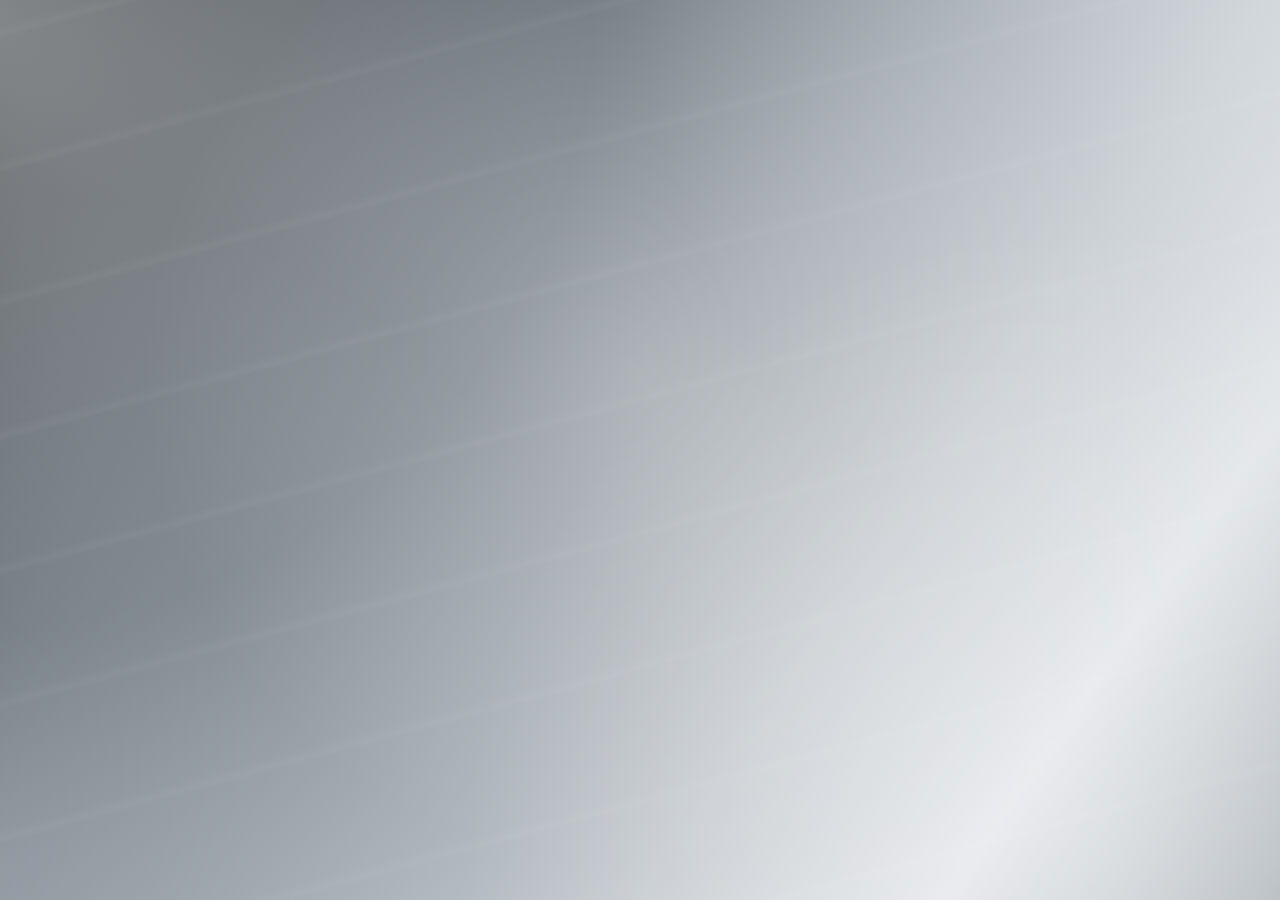
<file: courses.html>
<!DOCTYPE html>
<html lang="pt-BR">

<head>

    <meta charset="UTF-8">

    <meta
        name="viewport"
        content="width=device-width, initial-scale=1.0"
    >

    <meta
        name="theme-color"
        content="#000000"
    >
    <link rel="icon" type="image/png" href="img/favicon c-Photoroom.png">


    <title>Cursos | Geral Padroni</title>


    <style>

        * {
            margin: 0;
            padding: 0;
            box-sizing: border-box;
        }


        html {
            width: 100%;
            min-height: 100%;
            background: #000;
        }


        body {
            width: 100%;
            min-height: 100vh;

            overflow-x: hidden;

            background: #000;

            color: #fff;

            font-family:
                Arial,
                Helvetica,
                sans-serif;
        }


        .sector-page {
            position: relative;

            width: 100%;
            min-height: 100vh;

            overflow: hidden;

            background: #000;
        }


        .welcome-screen {

            position: relative;

            width: 100%;
            min-height: 100vh;

            display: flex;

            align-items: center;
            justify-content: center;

            overflow: hidden;

            isolation: isolate;

            background: #000;
        }


        /* ============================================================
           GRADIENTE — AR / BRANCO
        ============================================================ */

        .welcome-screen::before {

            content: "";

            position: absolute;

            inset: -25%;

            z-index: -3;

            background:

                radial-gradient(
                    circle at 18% 20%,
                    rgba(255,255,255,0.42),
                    transparent 30%
                ),

                radial-gradient(
                    circle at 82% 18%,
                    rgba(230,235,240,0.40),
                    transparent 32%
                ),

                radial-gradient(
                    circle at 72% 78%,
                    rgba(255,255,255,0.32),
                    transparent 34%
                ),

                radial-gradient(
                    circle at 18% 80%,
                    rgba(205,215,225,0.36),
                    transparent 34%
                ),

                radial-gradient(
                    circle at 50% 45%,
                    rgba(255,255,255,0.22),
                    transparent 38%
                ),

                linear-gradient(
                    125deg,
                    #000000 0%,
                    #16191c 10%,
                    #30353a 20%,
                    #555c62 30%,
                    #777f86 40%,
                    #a0a7ad 50%,
                    #c6cbd0 60%,
                    #e2e5e8 70%,
                    #aeb5bb 80%,
                    #555b61 90%,
                    #000000 100%
                );

            transform:
                scale(1.08);

            animation:
                airFlow
                14s
                ease-in-out
                infinite alternate;
        }


        @keyframes airFlow {

            0% {
                transform:
                    scale(1.08)
                    translate3d(-2%, 0, 0);
            }

            50% {
                transform:
                    scale(1.15)
                    translate3d(3%, -1%, 0);
            }

            100% {
                transform:
                    scale(1.08)
                    translate3d(-1%, 2%, 0);
            }
        }


        .welcome-screen::after {

            content: "";

            position: absolute;

            inset: -10%;

            z-index: -2;

            background:

                repeating-linear-gradient(
                    -15deg,
                    transparent 0,
                    transparent 8%,
                    rgba(255,255,255,0.075) 8.4%,
                    transparent 9%
                );

            opacity: 0.45;

            animation:
                airMovement
                12s
                ease-in-out
                infinite alternate;
        }


        @keyframes airMovement {

            0% {
                transform:
                    translateX(-4%)
                    translateY(1%)
                    skewX(-2deg);
            }

            100% {
                transform:
                    translateX(4%)
                    translateY(-2%)
                    skewX(2deg);
            }
        }


        .welcome-content {

            width: min(900px, 88%);

            display: flex;

            flex-direction: column;

            align-items: center;

            text-align: center;

            padding: 40px;

            opacity: 0;

            transform:
                translateY(35px)
                scale(0.96);

            animation:
                welcomeEnter
                1.2s
                cubic-bezier(
                    0.16,
                    1,
                    0.3,
                    1
                )
                0.2s
                forwards;
        }


        @keyframes welcomeEnter {

            0% {
                opacity: 0;

                transform:
                    translateY(35px)
                    scale(0.96);
            }

            100% {
                opacity: 1;

                transform:
                    translateY(0)
                    scale(1);
            }
        }


        .welcome-title {

            margin-bottom: 28px;

            font-size:
                clamp(
                    3.5rem,
                    10vw,
                    8rem
                );

            font-weight: 900;

            line-height: 0.9;

            letter-spacing: -0.055em;

            color: #fff;

            text-shadow:
                0 0 18px
                rgba(255,255,255,0.45),

                0 0 40px
                rgba(220,230,240,0.30),

                0 0 75px
                rgba(255,255,255,0.18);
        }


        .welcome-line {

            width: 120px;

            height: 2px;

            margin-bottom: 30px;

            background:
                linear-gradient(
                    90deg,
                    transparent,
                    #bfc7ce,
                    #ffffff,
                    #dfe4e8,
                    transparent
                );

            box-shadow:
                0 0 12px
                rgba(255,255,255,0.8),

                0 0 30px
                rgba(220,230,240,0.45);
        }


        .welcome-message {

            max-width: 760px;

            margin-bottom: 42px;

            color:
                rgba(
                    255,
                    255,
                    255,
                    0.86
                );

            font-size:
                clamp(
                    14px,
                    1.5vw,
                    18px
                );

            line-height: 1.8;
        }


        .welcome-actions {

            display: flex;

            align-items: center;

            justify-content: center;

            gap: 18px;

            flex-wrap: wrap;
        }


        .welcome-button {

            position: relative;

            min-width: 175px;

            height: 56px;

            display: flex;

            align-items: center;

            justify-content: center;

            padding: 0 30px;

            border:
                1px solid
                rgba(255,255,255,0.48);

            border-radius: 4px;

            color: #fff;

            text-decoration: none;

            font-size: 11px;

            font-weight: 800;

            letter-spacing: 0.25em;

            overflow: hidden;

            background:
                linear-gradient(
                    135deg,
                    rgba(55,60,65,0.80),
                    rgba(220,225,230,0.25),
                    rgba(35,40,45,0.82)
                );

            box-shadow:
                0 0 18px
                rgba(255,255,255,0.10);

            transition:
                transform 0.35s ease,
                border-color 0.35s ease,
                box-shadow 0.35s ease,
                background 0.35s ease;
        }


        .welcome-button::before {

            content: "";

            position: absolute;

            top: 0;
            left: -130%;

            width: 80%;
            height: 100%;

            transform:
                skewX(-25deg);

            background:
                linear-gradient(
                    90deg,
                    transparent,
                    rgba(255,255,255,0.08),
                    rgba(255,255,255,0.72),
                    rgba(255,255,255,0.08),
                    transparent
                );

            transition:
                left 0.8s
                cubic-bezier(
                    0.16,
                    1,
                    0.3,
                    1
                );
        }


        .welcome-button span {

            position: relative;

            z-index: 2;
        }


        .welcome-button:hover {

            transform:
                translateY(-4px);

            border-color:
                rgba(255,255,255,0.95);

            background:
                linear-gradient(
                    135deg,
                    rgba(85,90,96,0.90),
                    rgba(245,247,249,0.42),
                    rgba(55,60,65,0.90)
                );

            box-shadow:
                0 0 20px
                rgba(255,255,255,0.28),

                0 0 42px
                rgba(220,230,240,0.18),

                0 0 70px
                rgba(255,255,255,0.10);
        }


        .welcome-button:hover::before {
            left: 140%;
        }


        .welcome-button:active {

            transform:
                translateY(-1px)
                scale(0.97);
        }


        .welcome-button.back {

            background:
                linear-gradient(
                    135deg,
                    rgba(10,10,10,0.82),
                    rgba(35,35,35,0.65)
                );
        }


        @media (max-width: 600px) {

            .welcome-content {
                width: 94%;
                padding: 25px;
            }


            .welcome-title {
                font-size:
                    clamp(
                        3rem,
                        17vw,
                        5rem
                    );
            }


            .welcome-message {
                font-size: 13px;
                line-height: 1.7;
                margin-bottom: 34px;
            }


            .welcome-actions {
                width: 100%;
                flex-direction: column;
                gap: 12px;
            }


            .welcome-button {
                width: min(100%, 300px);
            }
        }


        @media (prefers-reduced-motion: reduce) {

            *,
            *::before,
            *::after {

                animation-duration:
                    0.01ms !important;

                animation-iteration-count:
                    1 !important;

                transition-duration:
                    0.01ms !important;
            }
        }

    </style>

</head>


<body>

    <main class="sector-page">

        <section class="welcome-screen">

            <div class="welcome-content">

                <h1 class="welcome-title">
                    BEM-VINDO
                </h1>


                <div class="welcome-line"></div>


                <p class="welcome-message">

                    Esta página não funciona como um portfólio
                    completo. Ela foi desenvolvida como um centro
                    de informações e acessos dedicado à área de
                    Cursos. Aqui você encontrará informações sobre
                    formações, estudos, conhecimentos adquiridos e
                    diferentes conteúdos relacionados à minha
                    trajetória de aprendizado.

                </p>


                <div class="welcome-actions">

                    <a
                        href="acesso.html"
                        class="welcome-button back"
                        aria-label="Voltar para a página de acessos"
                    >
                        <span>VOLTAR</span>
                    </a>


                    <a
                        href="Ccourses.html"
                        class="welcome-button"
                        aria-label="Avançar para Cursos"
                    >
                        <span>AVANÇAR</span>
                    </a>

                </div>

            </div>

        </section>

    </main>

</body>

</html>
</file>
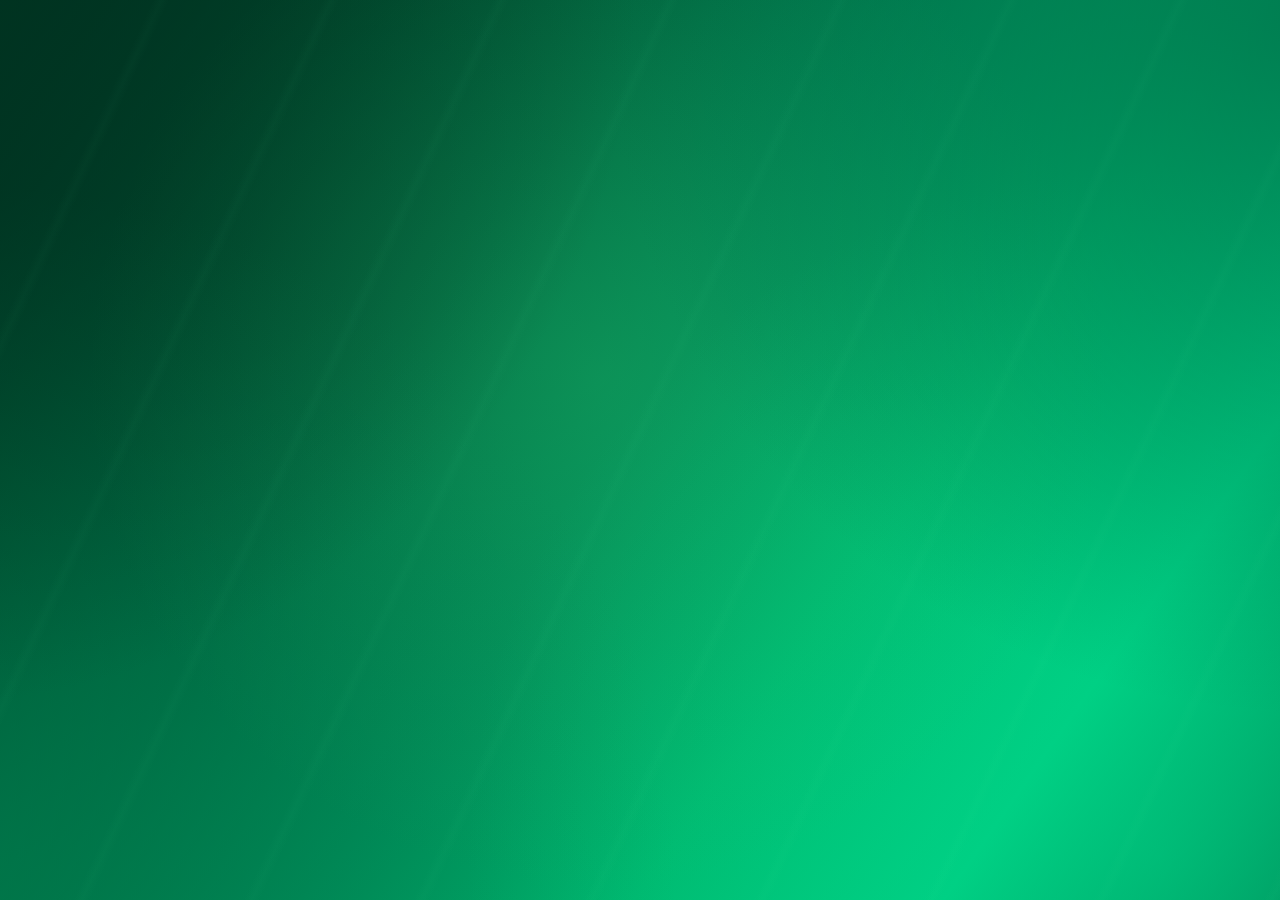
<file: identitycreator.html>
<!DOCTYPE html>
<html lang="pt-BR">

<head>

    <meta charset="UTF-8">

    <meta
        name="viewport"
        content="width=device-width, initial-scale=1.0"
    >
    <link rel="icon" type="image/png" href="img/favicon i-Photoroom.png">
    <meta
        name="theme-color"
        content="#000000"
    >

    <title>Identity Creator | Geral Padroni</title>


    <style>

        * {
            margin: 0;
            padding: 0;
            box-sizing: border-box;
        }


        html {
            width: 100%;
            min-height: 100%;
            background: #000;
        }


        body {
            width: 100%;
            min-height: 100vh;

            overflow-x: hidden;

            background: #000;

            color: #fff;

            font-family:
                Arial,
                Helvetica,
                sans-serif;
        }


        .sector-page {
            position: relative;

            width: 100%;
            min-height: 100vh;

            overflow: hidden;

            background: #000;
        }


        .welcome-screen {

            position: relative;

            width: 100%;
            min-height: 100vh;

            display: flex;

            align-items: center;
            justify-content: center;

            overflow: hidden;

            isolation: isolate;

            background: #000;
        }


        /* ============================================================
           GRADIENTE — MATA / VERDE
        ============================================================ */

        .welcome-screen::before {

            content: "";

            position: absolute;

            inset: -25%;

            z-index: -3;

            background:

                radial-gradient(
                    circle at 15% 18%,
                    rgba(0, 55, 35, 0.85),
                    transparent 34%
                ),

                radial-gradient(
                    circle at 82% 20%,
                    rgba(0, 105, 70, 0.75),
                    transparent 34%
                ),

                radial-gradient(
                    circle at 75% 78%,
                    rgba(0, 208, 132, 0.54),
                    transparent 36%
                ),

                radial-gradient(
                    circle at 18% 80%,
                    rgba(0, 130, 80, 0.62),
                    transparent 34%
                ),

                radial-gradient(
                    circle at 48% 45%,
                    rgba(35, 180, 100, 0.35),
                    transparent 38%
                ),

                linear-gradient(
                    125deg,
                    #000000 0%,
                    #00150d 10%,
                    #00291b 20%,
                    #00472c 30%,
                    #00643f 40%,
                    #008b58 50%,
                    #00b86f 60%,
                    #00d084 70%,
                    #007a4d 82%,
                    #003e29 92%,
                    #000000 100%
                );

            transform:
                scale(1.08);

            animation:
                forestFlow
                12s
                ease-in-out
                infinite alternate;
        }


        @keyframes forestFlow {

            0% {
                transform:
                    scale(1.08)
                    translate3d(-2%, 1%, 0);
            }

            50% {
                transform:
                    scale(1.14)
                    translate3d(2%, -2%, 0);
            }

            100% {
                transform:
                    scale(1.08)
                    translate3d(-1%, 2%, 0);
            }
        }


        .welcome-screen::after {

            content: "";

            position: absolute;

            inset: 0;

            z-index: -2;

            background:

                repeating-linear-gradient(
                    115deg,
                    transparent 0,
                    transparent 9%,
                    rgba(90,255,170,0.035) 9.5%,
                    transparent 10%
                );

            opacity: 0.65;

            animation:
                forestMovement
                14s
                ease-in-out
                infinite alternate;
        }


        @keyframes forestMovement {

            0% {
                transform:
                    translateX(-2%)
                    scale(1.02);
            }

            100% {
                transform:
                    translateX(2%)
                    scale(1.08);
            }
        }


        .welcome-content {

            width: min(900px, 88%);

            display: flex;

            flex-direction: column;

            align-items: center;

            text-align: center;

            padding: 40px;

            opacity: 0;

            transform:
                translateY(35px)
                scale(0.96);

            animation:
                welcomeEnter
                1.2s
                cubic-bezier(
                    0.16,
                    1,
                    0.3,
                    1
                )
                0.2s
                forwards;
        }


        @keyframes welcomeEnter {

            0% {
                opacity: 0;

                transform:
                    translateY(35px)
                    scale(0.96);
            }

            100% {
                opacity: 1;

                transform:
                    translateY(0)
                    scale(1);
            }
        }


        .welcome-title {

            margin-bottom: 28px;

            font-size:
                clamp(
                    3.5rem,
                    10vw,
                    8rem
                );

            font-weight: 900;

            line-height: 0.9;

            letter-spacing: -0.055em;

            color: #fff;

            text-shadow:
                0 0 18px
                rgba(0,208,132,0.50),

                0 0 40px
                rgba(0,180,110,0.28),

                0 0 75px
                rgba(0,120,80,0.18);
        }


        .welcome-line {

            width: 120px;

            height: 2px;

            margin-bottom: 30px;

            background:
                linear-gradient(
                    90deg,
                    transparent,
                    #00a866,
                    #68ffc0,
                    #00d084,
                    transparent
                );

            box-shadow:
                0 0 12px #00d084,
                0 0 30px rgba(0,208,132,0.55);
        }


        .welcome-message {

            max-width: 760px;

            margin-bottom: 42px;

            color:
                rgba(
                    255,
                    255,
                    255,
                    0.84
                );

            font-size:
                clamp(
                    14px,
                    1.5vw,
                    18px
                );

            line-height: 1.8;
        }


        .welcome-actions {

            display: flex;

            align-items: center;

            justify-content: center;

            gap: 18px;

            flex-wrap: wrap;
        }


        .welcome-button {

            position: relative;

            min-width: 175px;

            height: 56px;

            display: flex;

            align-items: center;

            justify-content: center;

            padding: 0 30px;

            border:
                1px solid
                rgba(255,255,255,0.38);

            border-radius: 4px;

            color: #fff;

            text-decoration: none;

            font-size: 11px;

            font-weight: 800;

            letter-spacing: 0.25em;

            overflow: hidden;

            background:
                linear-gradient(
                    135deg,
                    rgba(0,65,43,0.72),
                    rgba(0,208,132,0.30),
                    rgba(0,45,30,0.78)
                );

            box-shadow:
                0 0 18px
                rgba(0,208,132,0.13);

            transition:
                transform 0.35s ease,
                border-color 0.35s ease,
                box-shadow 0.35s ease,
                background 0.35s ease;
        }


        .welcome-button::before {

            content: "";

            position: absolute;

            top: 0;
            left: -130%;

            width: 80%;
            height: 100%;

            transform:
                skewX(-25deg);

            background:
                linear-gradient(
                    90deg,
                    transparent,
                    rgba(255,255,255,0.05),
                    rgba(255,255,255,0.55),
                    rgba(255,255,255,0.05),
                    transparent
                );

            transition:
                left 0.8s
                cubic-bezier(
                    0.16,
                    1,
                    0.3,
                    1
                );
        }


        .welcome-button span {
            position: relative;
            z-index: 2;
        }


        .welcome-button:hover {

            transform:
                translateY(-4px);

            border-color:
                rgba(255,255,255,0.88);

            background:
                linear-gradient(
                    135deg,
                    rgba(0,110,72,0.82),
                    rgba(0,208,132,0.54),
                    rgba(0,70,45,0.84)
                );

            box-shadow:
                0 0 20px
                rgba(0,208,132,0.35),

                0 0 42px
                rgba(0,180,110,0.18),

                0 0 70px
                rgba(0,120,80,0.12);
        }


        .welcome-button:hover::before {
            left: 140%;
        }


        .welcome-button:active {
            transform:
                translateY(-1px)
                scale(0.97);
        }


        .welcome-button.back {

            background:
                linear-gradient(
                    135deg,
                    rgba(10,10,10,0.82),
                    rgba(35,35,35,0.65)
                );
        }


        @media (max-width: 600px) {

            .welcome-content {
                width: 94%;
                padding: 25px;
            }


            .welcome-title {
                font-size:
                    clamp(
                        3rem,
                        17vw,
                        5rem
                    );
            }


            .welcome-message {
                font-size: 13px;
                line-height: 1.7;
                margin-bottom: 34px;
            }


            .welcome-actions {
                width: 100%;
                flex-direction: column;
                gap: 12px;
            }


            .welcome-button {
                width: min(100%, 300px);
            }
        }


        @media (prefers-reduced-motion: reduce) {

            *,
            *::before,
            *::after {

                animation-duration:
                    0.01ms !important;

                animation-iteration-count:
                    1 !important;

                transition-duration:
                    0.01ms !important;
            }
        }

    </style>

</head>


<body>

    <main class="sector-page">

        <section class="welcome-screen">

            <div class="welcome-content">

                <h1 class="welcome-title">
                    BEM-VINDO
                </h1>


                <div class="welcome-line"></div>


                <p class="welcome-message">

                    Esta página não funciona como um portfólio
                    completo. Ela foi desenvolvida como um centro
                    de informações e acessos dedicado à área de
                    Identity Creator. Aqui você encontrará conteúdos,
                    projetos, conhecimentos e diferentes referências
                    relacionadas ao desenvolvimento de identidades
                    e às áreas criativas trabalhadas nesse campo.

                </p>


                <div class="welcome-actions">

                    <a
                        href="acesso.html"
                        class="welcome-button back"
                        aria-label="Voltar para a página de acessos"
                    >
                        <span>VOLTAR</span>
                    </a>


                    <a
                        href="Iidentitycreator.html"
                        class="welcome-button"
                        aria-label="Avançar para Identity Creator"
                    >
                        <span>AVANÇAR</span>
                    </a>

                </div>

            </div>

        </section>

    </main>

</body>

</html>
</file>
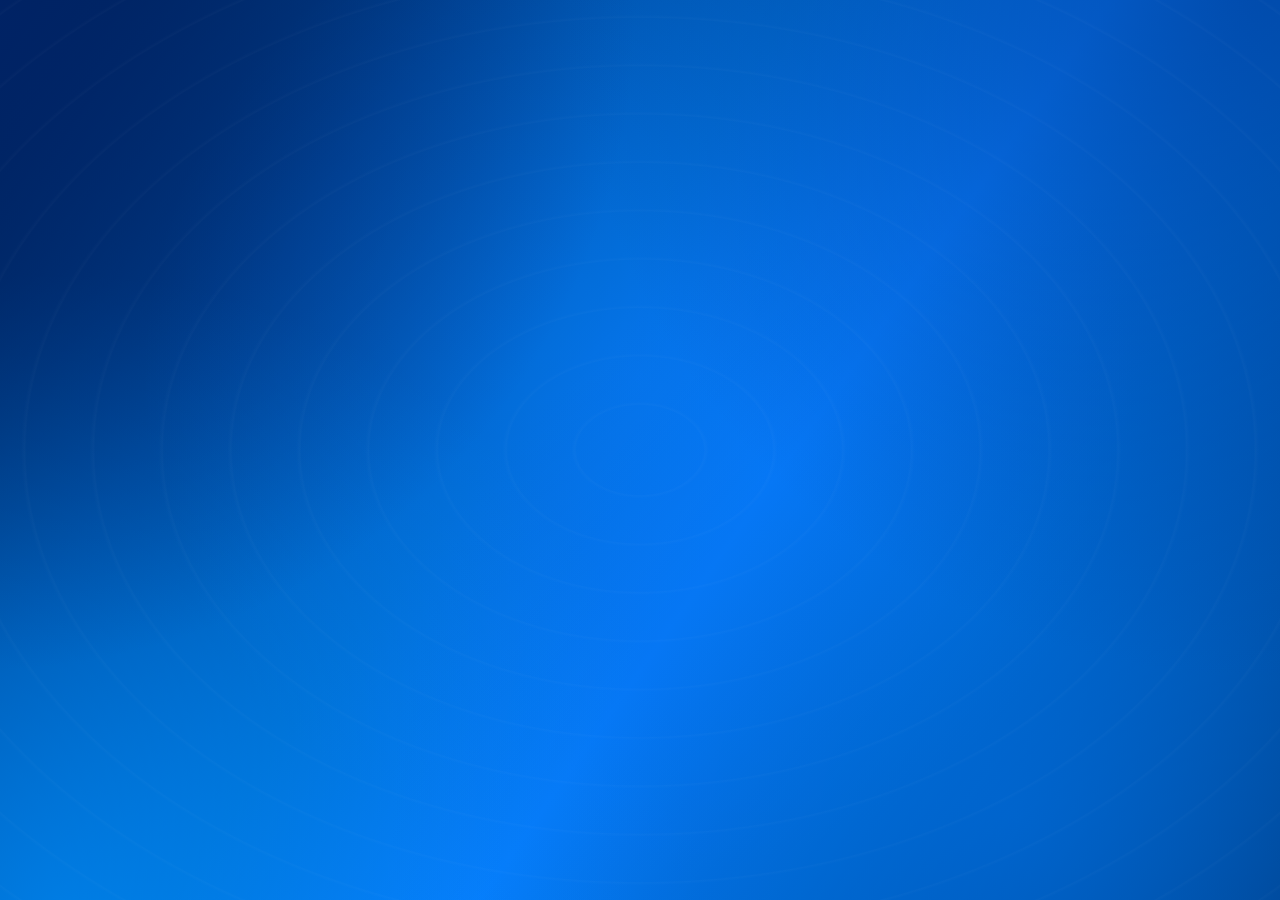
<file: programation.html>
<!DOCTYPE html>
<html lang="pt-BR">

<head>

    <meta charset="UTF-8">

    <meta
        name="viewport"
        content="width=device-width, initial-scale=1.0"
    >

    <meta
        name="theme-color"
        content="#000000"
    >
    <link rel="icon" type="image/png" href="img/favicon p-Photoroom.png">
    <title>Programação | Geral Padroni</title>


    <style>

        /* ============================================================
           RESET
        ============================================================ */

        * {
            margin: 0;
            padding: 0;
            box-sizing: border-box;
        }


        html {
            width: 100%;
            min-height: 100%;

            background: #000;

            scroll-behavior: smooth;
        }


        body {
            width: 100%;
            min-height: 100vh;

            overflow-x: hidden;

            background: #000;

            color: #fff;

            font-family:
                Arial,
                Helvetica,
                sans-serif;
        }


        /* ============================================================
           PÁGINA
        ============================================================ */

        .sector-page {
            position: relative;

            width: 100%;
            min-height: 100vh;

            overflow: hidden;

            background: #000;
        }


        /* ============================================================
           CAMADA DE ENTRADA
        ============================================================ */

        .welcome-screen {
            position: relative;

            width: 100%;
            min-height: 100vh;

            display: flex;

            align-items: center;
            justify-content: center;

            overflow: hidden;

            isolation: isolate;

            background: #000;
        }


        /* ============================================================
           GRADIENTE — ÁGUA / AZUL
        ============================================================ */

        .welcome-screen::before {

            content: "";

            position: absolute;

            inset: -25%;

            z-index: -3;

            background:

                radial-gradient(
                    circle at 18% 20%,
                    rgba(0, 35, 105, 0.85),
                    transparent 32%
                ),

                radial-gradient(
                    circle at 80% 18%,
                    rgba(0, 64, 155, 0.78),
                    transparent 34%
                ),

                radial-gradient(
                    circle at 68% 75%,
                    rgba(0, 105, 215, 0.72),
                    transparent 35%
                ),

                radial-gradient(
                    circle at 22% 82%,
                    rgba(0, 145, 255, 0.62),
                    transparent 32%
                ),

                radial-gradient(
                    circle at 50% 45%,
                    rgba(8, 124, 255, 0.48),
                    transparent 38%
                ),

                linear-gradient(
                    125deg,
                    #000000 0%,
                    #00112e 12%,
                    #00285f 23%,
                    #00489a 34%,
                    #0066c7 45%,
                    #087cff 55%,
                    #0068cf 65%,
                    #004795 76%,
                    #00275b 87%,
                    #000000 100%
                );

            filter:
                blur(0px);

            transform:
                scale(1.08);

            animation:
                waterFlow
                10s
                ease-in-out
                infinite alternate;
        }


        @keyframes waterFlow {

            0% {
                transform:
                    scale(1.08)
                    translate3d(-2%, -1%, 0);
            }

            50% {
                transform:
                    scale(1.13)
                    translate3d(2%, 1%, 0);
            }

            100% {
                transform:
                    scale(1.08)
                    translate3d(-1%, 2%, 0);
            }
        }


        /* ============================================================
           ONDAS
        ============================================================ */

        .welcome-screen::after {

            content: "";

            position: absolute;

            inset: 0;

            z-index: -2;

            background:

                repeating-radial-gradient(
                    ellipse at 50% 50%,
                    transparent 0,
                    transparent 7%,
                    rgba(255, 255, 255, 0.035) 7.2%,
                    transparent 7.6%
                );

            opacity: 0.55;

            animation:
                waterRipples
                12s
                linear
                infinite;
        }


        @keyframes waterRipples {

            from {
                transform:
                    scale(1)
                    rotate(0deg);
            }

            to {
                transform:
                    scale(1.18)
                    rotate(2deg);
            }
        }


        /* ============================================================
           CONTEÚDO
        ============================================================ */

        .welcome-content {

            width: min(900px, 88%);

            display: flex;

            flex-direction: column;

            align-items: center;

            justify-content: center;

            text-align: center;

            padding: 40px;

            opacity: 0;

            transform:
                translateY(35px)
                scale(0.96);

            animation:
                welcomeEnter
                1.2s
                cubic-bezier(
                    0.16,
                    1,
                    0.3,
                    1
                )
                0.2s
                forwards;
        }


        @keyframes welcomeEnter {

            0% {
                opacity: 0;

                transform:
                    translateY(35px)
                    scale(0.96);
            }

            100% {
                opacity: 1;

                transform:
                    translateY(0)
                    scale(1);
            }
        }


        /* ============================================================
           TÍTULO
        ============================================================ */

        .welcome-title {

            margin-bottom: 28px;

            font-size:
                clamp(
                    3.5rem,
                    10vw,
                    8rem
                );

            font-weight: 900;

            line-height: 0.9;

            letter-spacing: -0.055em;

            color: #fff;

            text-shadow:

                0 0 15px
                rgba(8, 124, 255, 0.45),

                0 0 35px
                rgba(8, 124, 255, 0.28),

                0 0 70px
                rgba(0, 90, 255, 0.18);

            animation:
                titlePulse
                4s
                ease-in-out
                infinite;
        }


        @keyframes titlePulse {

            0%,
            100% {
                text-shadow:
                    0 0 15px
                    rgba(8, 124, 255, 0.45),

                    0 0 35px
                    rgba(8, 124, 255, 0.28);
            }

            50% {
                text-shadow:
                    0 0 20px
                    rgba(8, 124, 255, 0.65),

                    0 0 50px
                    rgba(0, 145, 255, 0.38);
            }
        }


        /* ============================================================
           LINHA
        ============================================================ */

        .welcome-line {

            width: 120px;

            height: 2px;

            margin-bottom: 30px;

            background:
                linear-gradient(
                    90deg,
                    transparent,
                    #0077ff,
                    #36b7ff,
                    #0077ff,
                    transparent
                );

            box-shadow:
                0 0 12px #087cff,
                0 0 30px rgba(8, 124, 255, 0.55);
        }


        /* ============================================================
           MENSAGEM
        ============================================================ */

        .welcome-message {

            max-width: 760px;

            color:
                rgba(
                    255,
                    255,
                    255,
                    0.82
                );

            font-size:
                clamp(
                    14px,
                    1.5vw,
                    18px
                );

            line-height: 1.8;

            font-weight: 400;

            margin-bottom: 42px;
        }


        /* ============================================================
           BOTÕES
        ============================================================ */

        .welcome-actions {

            display: flex;

            align-items: center;

            justify-content: center;

            gap: 18px;

            flex-wrap: wrap;
        }


        .welcome-button {

            position: relative;

            min-width: 175px;

            height: 56px;

            display: flex;

            align-items: center;

            justify-content: center;

            padding:
                0 30px;

            border:
                1px solid
                rgba(
                    255,
                    255,
                    255,
                    0.38
                );

            border-radius: 4px;

            color: #fff;

            text-decoration: none;

            font-size: 11px;

            font-weight: 800;

            letter-spacing: 0.25em;

            overflow: hidden;

            background:
                linear-gradient(
                    135deg,
                    rgba(0, 48, 125, 0.65),
                    rgba(8, 124, 255, 0.32),
                    rgba(0, 35, 90, 0.72)
                );

            box-shadow:
                0 0 18px
                rgba(8, 124, 255, 0.12);

            transition:
                transform 0.35s ease,
                border-color 0.35s ease,
                box-shadow 0.35s ease,
                background 0.35s ease;
        }


        .welcome-button::before {

            content: "";

            position: absolute;

            top: 0;
            left: -130%;

            width: 80%;
            height: 100%;

            transform:
                skewX(-25deg);

            background:
                linear-gradient(
                    90deg,
                    transparent,
                    rgba(255,255,255,0.05),
                    rgba(255,255,255,0.55),
                    rgba(255,255,255,0.05),
                    transparent
                );

            transition:
                left 0.8s
                cubic-bezier(
                    0.16,
                    1,
                    0.3,
                    1
                );
        }


        .welcome-button span {

            position: relative;

            z-index: 2;
        }


        .welcome-button:hover {

            transform:
                translateY(-4px);

            border-color:
                rgba(
                    255,
                    255,
                    255,
                    0.85
                );

            background:
                linear-gradient(
                    135deg,
                    rgba(0, 75, 180, 0.8),
                    rgba(8, 124, 255, 0.55),
                    rgba(0, 48, 120, 0.85)
                );

            box-shadow:
                0 0 18px
                rgba(8, 124, 255, 0.35),

                0 0 40px
                rgba(0, 120, 255, 0.20),

                0 0 70px
                rgba(0, 80, 200, 0.12);
        }


        .welcome-button:hover::before {
            left: 140%;
        }


        .welcome-button:active {

            transform:
                translateY(-1px)
                scale(0.97);
        }


        /* ============================================================
           VOLTAR
        ============================================================ */

        .welcome-button.back {

            background:
                linear-gradient(
                    135deg,
                    rgba(10,10,10,0.8),
                    rgba(30,30,30,0.65)
                );
        }


        /* ============================================================
           RESPONSIVIDADE
        ============================================================ */

        @media (max-width: 600px) {

            .welcome-content {
                width: 94%;

                padding: 25px;
            }


            .welcome-title {
                font-size:
                    clamp(
                        3rem,
                        17vw,
                        5rem
                    );
            }


            .welcome-message {
                font-size: 13px;

                line-height: 1.7;

                margin-bottom: 34px;
            }


            .welcome-actions {

                width: 100%;

                flex-direction: column;

                gap: 12px;
            }


            .welcome-button {

                width: min(
                    100%,
                    300px
                );
            }
        }


        /* ============================================================
           REDUÇÃO DE MOVIMENTO
        ============================================================ */

        @media (prefers-reduced-motion: reduce) {

            *,
            *::before,
            *::after {

                animation-duration:
                    0.01ms !important;

                animation-iteration-count:
                    1 !important;

                transition-duration:
                    0.01ms !important;
            }
        }

    </style>

</head>


<body>

    <main class="sector-page">

        <section class="welcome-screen">

            <div class="welcome-content">

                <h1 class="welcome-title">
                    BEM-VINDO
                </h1>


                <div class="welcome-line"></div>


                <p class="welcome-message">

                    Esta página não funciona como um portfólio
                    completo. Ela foi desenvolvida como um centro
                    de informações e acessos dedicado à área de
                    Programação. Aqui você encontrará conteúdos,
                    projetos, conhecimentos e diferentes referências
                    relacionadas ao que desenvolvo e estudo nesse
                    campo.

                </p>


                <div class="welcome-actions">

                    <a
                        href="acesso.html"
                        class="welcome-button back"
                        aria-label="Voltar para a página de acessos"
                    >

                        <span>
                            VOLTAR
                        </span>

                    </a>


                    <a
                        href="Pprogramation.html"
                        class="welcome-button"
                        aria-label="Avançar para Programação"
                    >

                        <span>
                            AVANÇAR
                        </span>

                    </a>

                </div>

            </div>

        </section>

    </main>

</body>

</html>
</file>
<file: css/style.css>
/* ============================================================
   GERAL PADRONI
   STYLE.CSS
   Sistema visual principal
   ============================================================ */


/* ============================================================
   01. RESET
   ============================================================ */

* {
    margin: 0;
    padding: 0;
    box-sizing: border-box;
}


html {
    width: 100%;
    min-height: 100%;
    background: #000;
}


body {
    width: 100%;
    min-height: 100vh;
    overflow-x: hidden;
    background: #000;
    color: #fff;
    font-family: Arial, Helvetica, sans-serif;
}


/* ============================================================
   02. INTRO
   ============================================================ */

.intro {
    position: relative;

    width: 100%;
    min-height: 100vh;

    display: flex;
    align-items: center;
    justify-content: center;

    overflow: hidden;

    background: #000;
}


/* ============================================================
   03. BACKGROUND
   ============================================================ */

.intro-background {
    position: absolute;
    inset: 0;

    overflow: hidden;

    background:
        /* AZUIS */
        radial-gradient(
            circle at 12% 18%,
            rgba(0, 72, 180, 0.32) 0%,
            rgba(0, 72, 180, 0.14) 18%,
            transparent 42%
        ),

        radial-gradient(
            circle at 42% 8%,
            rgba(8, 124, 255, 0.25) 0%,
            rgba(8, 124, 255, 0.10) 20%,
            transparent 40%
        ),

        radial-gradient(
            circle at 78% 35%,
            rgba(0, 190, 255, 0.18) 0%,
            rgba(0, 190, 255, 0.07) 18%,
            transparent 38%
        ),

        /* AMARELOS */

        radial-gradient(
            circle at 88% 12%,
            rgba(190, 145, 0, 0.26) 0%,
            rgba(190, 145, 0, 0.10) 18%,
            transparent 40%
        ),

        radial-gradient(
            circle at 72% 55%,
            rgba(255, 212, 0, 0.20) 0%,
            rgba(255, 212, 0, 0.07) 20%,
            transparent 40%
        ),

        radial-gradient(
            circle at 94% 78%,
            rgba(255, 170, 0, 0.16) 0%,
            rgba(255, 170, 0, 0.06) 18%,
            transparent 38%
        ),

        /* VERDES */

        radial-gradient(
            circle at 10% 82%,
            rgba(0, 105, 70, 0.28) 0%,
            rgba(0, 105, 70, 0.10) 20%,
            transparent 42%
        ),

        radial-gradient(
            circle at 35% 92%,
            rgba(0, 208, 132, 0.22) 0%,
            rgba(0, 208, 132, 0.07) 18%,
            transparent 40%
        ),

        radial-gradient(
            circle at 58% 76%,
            rgba(80, 255, 120, 0.14) 0%,
            rgba(80, 255, 120, 0.05) 16%,
            transparent 35%
        ),

        /* CENTRO */

        radial-gradient(
            circle at center,
            rgba(255, 255, 255, 0.025),
            transparent 45%
        ),

        /* BASE PRETA */

        #000;

    pointer-events: none;
}


/* ============================================================
   04. COLOR ORBS
   ============================================================ */

.orb {
    position: absolute;

    width: 38vw;
    height: 38vw;

    max-width: 620px;
    max-height: 620px;

    min-width: 300px;
    min-height: 300px;

    border-radius: 50%;

    filter: blur(110px);

    will-change: transform;

    transition:
        opacity 0.6s ease,
        filter 0.6s ease;
}


/* ============================================================
   AZUL
   ============================================================ */

.orb-blue {
    top: -18%;
    left: -14%;

    background:
        radial-gradient(
            circle,
            #087cff 0%,
            #0055d4 32%,
            #003b91 58%,
            transparent 72%
        );

    opacity: 0.34;
}


/* ============================================================
   AMARELO
   ============================================================ */

.orb-yellow {
    top: -16%;
    right: -14%;

    background:
        radial-gradient(
            circle,
            #ffd400 0%,
            #e6aa00 32%,
            #a87800 58%,
            transparent 72%
        );

    opacity: 0.28;
}


/* ============================================================
   VERDE
   ============================================================ */

.orb-green {
    bottom: -20%;
    left: -12%;

    background:
        radial-gradient(
            circle,
            #00d084 0%,
            #009b62 32%,
            #006443 58%,
            transparent 72%
        );

    opacity: 0.30;
}


/* ============================================================
   BRANCO
   ============================================================ */

.orb-white {
    right: -14%;
    bottom: -20%;

    background:
        radial-gradient(
            circle,
            #ffffff 0%,
            rgba(255, 255, 255, 0.5) 28%,
            rgba(255, 255, 255, 0.12) 52%,
            transparent 72%
        );

    opacity: 0.12;
}


/* ============================================================
   06. CENTRAL LIGHT
   ============================================================ */

.intro-light {
    position: absolute;

    top: 50%;
    left: 50%;

    width: 55vw;
    height: 55vw;

    max-width: 850px;
    max-height: 850px;

    transform: translate(-50%, -50%);

    border-radius: 50%;

    background:
        radial-gradient(
            circle,
            rgba(255, 255, 255, 0.055) 0%,
            rgba(255, 255, 255, 0.018) 28%,
            transparent 70%
        );

    pointer-events: none;
}


/* ============================================================
   07. CONTENT
   ============================================================ */

   /* ============================================================
      07. CONTENT
      ============================================================ */

   .intro-content {
       position: relative;
       z-index: 5;

       width: min(900px, 90%);

       display: flex;
       flex-direction: column;
       align-items: center;

       text-align: center;
   }


.intro-content.loaded {
    opacity: 1;

    transform:
        translateY(0)
        scale(1);
}




   /* ============================================================
      08. TOP LINE
      ============================================================ */

      /* ============================================================
         08. TOP LINE
         ============================================================ */

      .intro-line {
          width: 130px;
          height: 2px;

          margin-bottom: 28px;

          background:
              linear-gradient(
                  90deg,
                  #087cff,
                  #087cff
              );

          box-shadow:
              0 0 14px rgba(8, 124, 255, 0.55),
              0 0 28px rgba(8, 124, 255, 0.22);

          transform-origin: left center;

          transform: scaleX(0);

          opacity: 0;

          animation:
              lineLoad 0.9s
              cubic-bezier(0.22, 1, 0.36, 1)
              0.25s
              forwards;
      }


      @keyframes lineLoad {

          0% {
              transform: scaleX(0);
              opacity: 0;
          }

          20% {
              opacity: 1;
          }

          100% {
              transform: scaleX(1);
              opacity: 1;
          }
      }


/* ============================================================
   09. LABEL
   ============================================================ */

   /* ============================================================
      09. LABEL
      ============================================================ */

   .intro-label {
       margin-bottom: 18px;

       font-size: 12px;
       font-weight: 700;

       letter-spacing: 0.38em;

       color: rgba(255, 255, 255, 0.58);

       opacity: 0;

       clip-path: inset(0 100% 0 0);

       animation:
           labelReveal 0.9s
           cubic-bezier(0.22, 1, 0.36, 1)
           1.15s
           forwards;
   }


   @keyframes labelReveal {

       0% {
           opacity: 0;
           clip-path: inset(0 100% 0 0);
       }

       45% {
           opacity: 1;
       }

       100% {
           opacity: 1;
           clip-path: inset(0 0 0 0);
       }
   }


/* ============================================================
   10. TITLE
   ============================================================ */

   /* ============================================================
      10. TITLE
      ============================================================ */

   .intro-content h1 {
       display: flex;
       flex-direction: column;

       margin-bottom: 25px;

       line-height: 0.9;

       font-size: clamp(4rem, 10vw, 9rem);

       font-weight: 900;

       letter-spacing: -0.06em;

       overflow: hidden;
   }


   /* ============================================================
      GENERAL
      ============================================================ */

   .title-general {
       color: #fff;

       opacity: 0;

       transform: translateX(120%);

       animation:
           generalEnter 1s
           cubic-bezier(0.16, 1, 0.3, 1)
           1.85s
           forwards;

       text-shadow:
           0 0 35px rgba(255, 255, 255, 0.08);
   }


   @keyframes generalEnter {

       0% {
           opacity: 0;
           transform: translateX(120%);
       }

       65% {
           opacity: 1;
       }

       100% {
           opacity: 1;
           transform: translateX(0);
       }
   }


   /* ============================================================
      PADRONI
      ============================================================ */

   .title-padroni {
       background:
           linear-gradient(
               90deg,
               #087cff,
               #00d084,
               #ffd400,
               #ffffff
           );

       background-size: 250% 100%;

       -webkit-background-clip: text;
       background-clip: text;

       -webkit-text-fill-color: transparent;

       opacity: 0;

       transform: translateX(-120%);

       animation:
           padroniEnter 1s
           cubic-bezier(0.16, 1, 0.3, 1)
           2.15s
           forwards,

           titleGradient 7s
           ease-in-out
           3.15s
           infinite;
   }


   @keyframes padroniEnter {

       0% {
           opacity: 0;
           transform: translateX(-120%);
       }

       65% {
           opacity: 1;
       }

       100% {
           opacity: 1;
           transform: translateX(0);
       }
   }


   @keyframes titleGradient {

       0% {
           background-position: 0% 50%;
       }

       50% {
           background-position: 100% 50%;
       }

       100% {
           background-position: 0% 50%;
       }
   }


/* ============================================================
   11. DESCRIPTION
   ============================================================ */

   /* ============================================================
      11. DESCRIPTION
      ============================================================ */

   .intro-description {
       max-width: 650px;

       margin-bottom: 42px;

       font-size: clamp(15px, 1.5vw, 19px);

       line-height: 1.7;

       color: rgba(255, 255, 255, 0.68);

       font-weight: 400;

       opacity: 0;

       transform: translateY(18px);

       animation:
           descriptionEnter 0.9s
           cubic-bezier(0.22, 1, 0.36, 1)
           3.35s
           forwards;
   }


   @keyframes descriptionEnter {

       0% {
           opacity: 0;
           transform: translateY(18px);
       }

       100% {
           opacity: 1;
           transform: translateY(0);
       }
   }

/* ============================================================
   12. ACCESS BUTTON
   ============================================================ */

.access-button {
    position: relative;
    display: flex;
    align-items: center;
    justify-content: center;
    min-width: 190px;
    height: 58px;

    padding: 0 38px;

    border: 1px solid rgba(255, 255, 255, 0.35);

    border-radius: 4px;

    background:
        linear-gradient(
            135deg,
            rgba(8, 124, 255, 0.16),
            rgba(0, 208, 132, 0.12),
            rgba(255, 212, 0, 0.10)
        );

    color: #fff;

    font-size: 12px;
    font-weight: 800;

    letter-spacing: 0.3em;

    cursor: pointer;

    overflow: hidden;

    transition:
        transform 0.35s ease,
        border-color 0.35s ease,
        box-shadow 0.35s ease,
        background 0.35s ease;

        opacity: 0;

        transform: scale(0.15);

        animation:
            buttonEnter 0.9s
            cubic-bezier(0.16, 1, 0.3, 1)
            4.05s
            forwards;

}

@keyframes buttonEnter {

    0% {
        opacity: 0;
        transform: scale(0.15);
    }

    55% {
        opacity: 1;
        transform: scale(1.06);
    }

    75% {
        transform: scale(0.97);
    }

    100% {
        opacity: 1;
        transform: scale(1);
    }
}


/* ============================================================
   BRILHO QUE ATRAVESSA O BOTÃO
   ============================================================ */

.access-button::before {
    content: "";

    position: absolute;

    top: 0;
    left: -120%;

    width: 80%;
    height: 100%;

    transform: skewX(-25deg);

    background:
        linear-gradient(
            90deg,
            transparent,
            rgba(255, 255, 255, 0.08),
            rgba(255, 255, 255, 0.55),
            rgba(255, 255, 255, 0.08),
            transparent
        );

    transition:
        left 0.75s cubic-bezier(0.16, 1, 0.3, 1);

    pointer-events: none;
}


/* ============================================================
   BORDA COLORIDA
   ============================================================ */

.access-button::after {
    content: "";

    position: absolute;

    inset: 0;

    border: 1px solid transparent;

    border-radius: inherit;

    background:
        linear-gradient(
            90deg,
            #087cff,
            #00d084,
            #ffd400,
            #fff
        ) border-box;

        mask:
            linear-gradient(#fff 0 0) padding-box,
            linear-gradient(#fff 0 0);

        mask-composite: exclude;



    opacity: 0;

    transition:
        opacity 0.35s ease;

    pointer-events: none;
}


/* ============================================================
   TEXTO
   ============================================================ */

.access-button span {
    position: relative;

    z-index: 2;
}


/* ============================================================
   HOVER
   ============================================================ */

.access-button:hover {

    transform: translateY(-4px);

    border-color: rgba(255, 255, 255, 0.75);

    background:
        linear-gradient(
            135deg,
            rgba(8, 124, 255, 0.28),
            rgba(0, 208, 132, 0.20),
            rgba(255, 212, 0, 0.16)
        );

    box-shadow:
        0 0 18px rgba(8, 124, 255, 0.25),
        0 0 35px rgba(0, 208, 132, 0.15),
        0 0 55px rgba(255, 212, 0, 0.08);
}


.access-button:hover::before {
    left: 140%;
}


.access-button:hover::after {
    opacity: 1;
}


/* ============================================================
   CLICK
   ============================================================ */

.access-button:active {

    transform: translateY(-1px) scale(0.97);

    box-shadow:
        0 0 12px rgba(8, 124, 255, 0.2);
}


.access-button.clicked {
    transform: scale(0.96);
}

/* ============================================================
   13. INDICATORS
   ============================================================ */

.intro-indicators {
    position: absolute;

    z-index: 5;

    bottom: 34px;
    left: 50%;

    transform: translateX(-50%);

    display: flex;
    align-items: center;

    gap: 10px;
}


.indicator {
    width: 7px;
    height: 7px;

    border-radius: 50%;

    opacity: 0.75;

    box-shadow:
        0 0 12px currentColor;
}


.indicator-blue {
    background: #087cff;
    color: #087cff;
}


.indicator-yellow {
    background: #ffd400;
    color: #ffd400;
}


.indicator-green {
    background: #00d084;
    color: #00d084;
}


.indicator-white {
    background: #fff;
    color: #fff;
}


/* ============================================================
   14. RESPONSIVE
   ============================================================ */

@media (max-width: 768px) {

    .orb {
        width: 60vw;
        height: 60vw;

        filter: blur(80px);
    }


    .intro-label {
        font-size: 9px;

        letter-spacing: 0.28em;
    }


    .intro-content h1 {
        font-size: clamp(3.3rem, 16vw, 6rem);
    }


    .intro-description {
        width: 90%;

        font-size: 14px;
    }


    .access-button {
        min-width: 170px;
        height: 54px;
    }


    .intro-indicators {
        bottom: 24px;
    }
}


@media (max-width: 480px) {

    .intro-line {
        width: 90px;

        margin-bottom: 22px;
    }


    .intro-label {
        font-size: 8px;
    }


    .intro-content h1 {
        font-size: clamp(2.8rem, 17vw, 5rem);
    }


    .intro-description {
        margin-bottom: 34px;

        font-size: 13px;
    }


    .access-button {
        min-width: 155px;
        height: 50px;

        padding: 0 28px;

        font-size: 10px;
    }
}


/* ============================================================
   15. REDUCED MOTION
   ============================================================ */

@media (prefers-reduced-motion: reduce) {

    *,
    *::before,
    *::after {
        animation-duration: 0.01ms !important;
        animation-iteration-count: 1 !important;
        scroll-behavior: auto !important;
        transition-duration: 0.01ms !important;
    }
}
</file>
